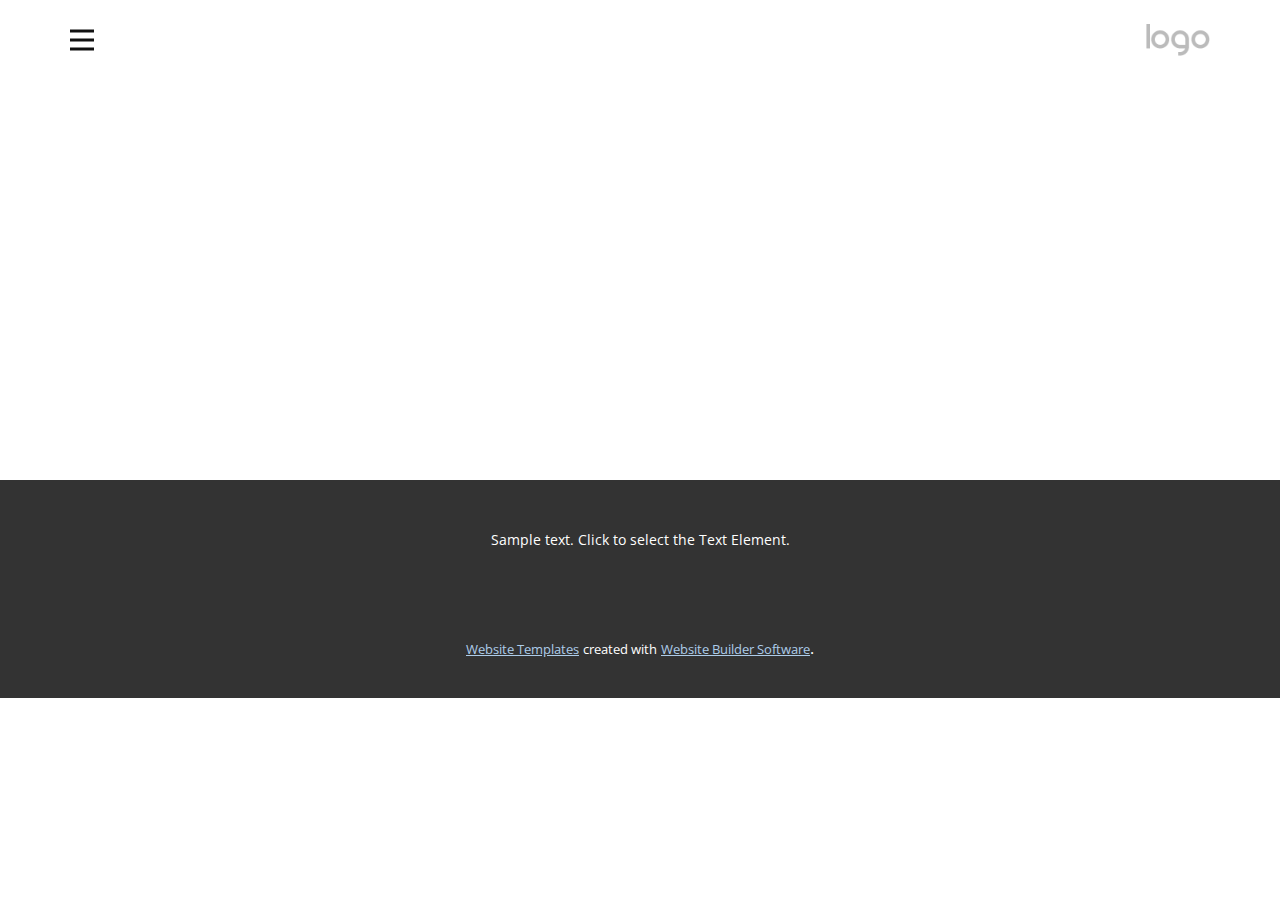
<file: Mockups/index.html>
<!DOCTYPE html>
<html style="font-size: 16px;" lang="en"><head>
    <meta name="viewport" content="width=device-width, initial-scale=1.0">
    <meta charset="utf-8">
    <meta name="keywords" content="">
    <meta name="description" content="">
    <title>About</title>
    <link rel="stylesheet" href="nicepage.css" media="screen">
<link rel="stylesheet" href="About.css" media="screen">
    <script class="u-script" type="text/javascript" src="jquery.js" defer=""></script>
    <script class="u-script" type="text/javascript" src="nicepage.js" defer=""></script>
    <meta name="generator" content="Nicepage 4.21.5, nicepage.com">
    <link id="u-theme-google-font" rel="stylesheet" href="https://fonts.googleapis.com/css?family=Roboto:100,100i,300,300i,400,400i,500,500i,700,700i,900,900i|Open+Sans:300,300i,400,400i,500,500i,600,600i,700,700i,800,800i">
    
    
    <script type="application/ld+json">{
		"@context": "http://schema.org",
		"@type": "Organization",
		"name": "TeamIt",
		"logo": "images/default-logo.png"
}</script>
    <meta name="theme-color" content="#478ac9">
    <meta property="og:title" content="About">
    <meta property="og:description" content="">
    <meta property="og:type" content="website">
  </head>
  <body data-home-page="About.html" data-home-page-title="About" class="u-body u-xl-mode" data-lang="en"><header class="u-clearfix u-header u-header" id="sec-af72"><div class="u-clearfix u-sheet u-sheet-1">
        <a href="https://nicepage.com" class="u-image u-logo u-image-1" data-image-width="80" data-image-height="40">
          <img src="images/default-logo.png" class="u-logo-image u-logo-image-1">
        </a>
        <nav class="u-menu u-menu-hamburger u-offcanvas u-menu-1" data-responsive-from="XL">
          <div class="menu-collapse" style="font-size: 1rem; letter-spacing: 0px;">
            <a class="u-button-style u-custom-left-right-menu-spacing u-custom-padding-bottom u-custom-top-bottom-menu-spacing u-nav-link u-text-active-palette-1-base u-text-hover-palette-2-base" href="#">
              <svg class="u-svg-link" viewBox="0 0 24 24"><use xmlns:xlink="http://www.w3.org/1999/xlink" xlink:href="#menu-hamburger"></use></svg>
              <svg class="u-svg-content" version="1.1" id="menu-hamburger" viewBox="0 0 16 16" x="0px" y="0px" xmlns:xlink="http://www.w3.org/1999/xlink" xmlns="http://www.w3.org/2000/svg"><g><rect y="1" width="16" height="2"></rect><rect y="7" width="16" height="2"></rect><rect y="13" width="16" height="2"></rect>
</g></svg>
            </a>
          </div>
          <div class="u-nav-container">
            <ul class="u-nav u-unstyled u-nav-1"><li class="u-nav-item"><a class="u-button-style u-nav-link u-text-active-palette-1-base u-text-hover-palette-2-base" href="About.html" style="padding: 10px 20px;">About</a>
</li><li class="u-nav-item"><a class="u-button-style u-nav-link u-text-active-palette-1-base u-text-hover-palette-2-base" href="Projects.html" style="padding: 10px 20px;">Projects</a>
</li><li class="u-nav-item"><a class="u-button-style u-nav-link u-text-active-palette-1-base u-text-hover-palette-2-base" href="Project-1.html" style="padding: 10px 20px;">Project 1</a>
</li><li class="u-nav-item"><a class="u-button-style u-nav-link u-text-active-palette-1-base u-text-hover-palette-2-base" href="Chats.html" style="padding: 10px 20px;">Chats</a>
</li><li class="u-nav-item"><a class="u-button-style u-nav-link u-text-active-palette-1-base u-text-hover-palette-2-base" href="Teams.html" style="padding: 10px 20px;">Teams</a>
</li></ul>
          </div>
          <div class="u-nav-container-collapse">
            <div class="u-black u-container-style u-inner-container-layout u-opacity u-opacity-95 u-sidenav">
              <div class="u-inner-container-layout u-sidenav-overflow">
                <div class="u-menu-close"></div>
                <ul class="u-align-center u-nav u-popupmenu-items u-unstyled u-nav-2"><li class="u-nav-item"><a class="u-button-style u-nav-link" href="About.html">About</a>
</li><li class="u-nav-item"><a class="u-button-style u-nav-link" href="Projects.html">Projects</a>
</li><li class="u-nav-item"><a class="u-button-style u-nav-link" href="Project-1.html">Project 1</a>
</li><li class="u-nav-item"><a class="u-button-style u-nav-link" href="Chats.html">Chats</a>
</li><li class="u-nav-item"><a class="u-button-style u-nav-link" href="Teams.html">Teams</a>
</li></ul>
              </div>
            </div>
            <div class="u-black u-menu-overlay u-opacity u-opacity-70"></div>
          </div>
        </nav>
      </div></header>
    <section class="u-clearfix u-section-1" id="sec-6c1b">
      <div class="u-clearfix u-sheet u-sheet-1"></div>
    </section>
    
    
    <footer class="u-align-center u-clearfix u-footer u-grey-80 u-footer" id="sec-6ee7"><div class="u-clearfix u-sheet u-sheet-1">
        <p class="u-small-text u-text u-text-variant u-text-1">Sample text. Click to select the Text Element.</p>
      </div></footer>
    <section class="u-backlink u-clearfix u-grey-80">
      <a class="u-link" href="https://nicepage.com/website-templates" target="_blank">
        <span>Website Templates</span>
      </a>
      <p class="u-text">
        <span>created with</span>
      </p>
      <a class="u-link" href="" target="_blank">
        <span>Website Builder Software</span>
      </a>. 
    </section>
  
</body></html>
</file>
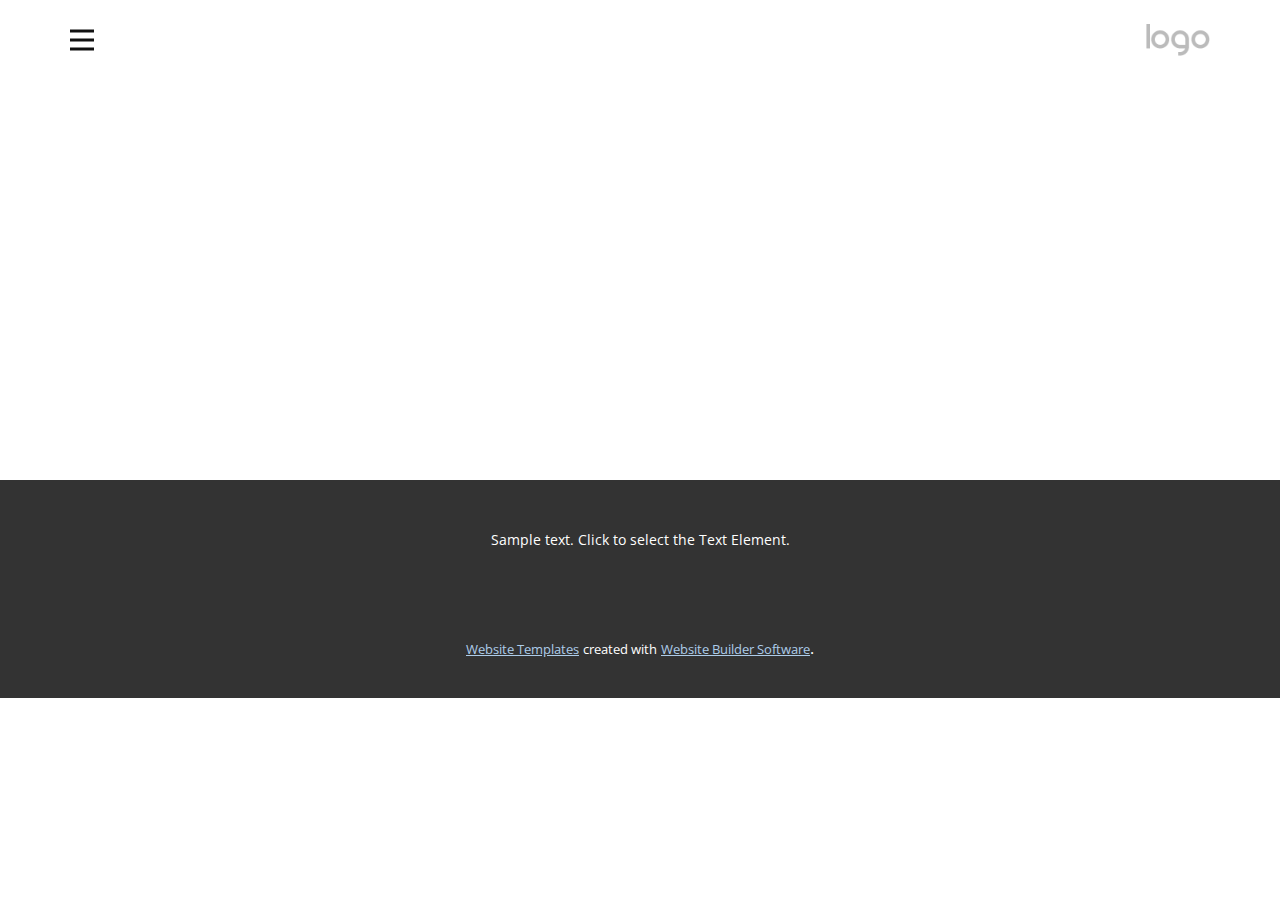
<file: Mockups/About.html>
<!DOCTYPE html>
<html style="font-size: 16px;" lang="en"><head>
    <meta name="viewport" content="width=device-width, initial-scale=1.0">
    <meta charset="utf-8">
    <meta name="keywords" content="">
    <meta name="description" content="">
    <title>About</title>
    <link rel="stylesheet" href="nicepage.css" media="screen">
<link rel="stylesheet" href="About.css" media="screen">
    <script class="u-script" type="text/javascript" src="jquery.js" defer=""></script>
    <script class="u-script" type="text/javascript" src="nicepage.js" defer=""></script>
    <meta name="generator" content="Nicepage 4.21.5, nicepage.com">
    <link id="u-theme-google-font" rel="stylesheet" href="https://fonts.googleapis.com/css?family=Roboto:100,100i,300,300i,400,400i,500,500i,700,700i,900,900i|Open+Sans:300,300i,400,400i,500,500i,600,600i,700,700i,800,800i">
    
    
    <script type="application/ld+json">{
		"@context": "http://schema.org",
		"@type": "Organization",
		"name": "TeamIt",
		"logo": "images/default-logo.png"
}</script>
    <meta name="theme-color" content="#478ac9">
    <meta property="og:title" content="About">
    <meta property="og:description" content="">
    <meta property="og:type" content="website">
  </head>
  <body class="u-body u-xl-mode" data-lang="en"><header class="u-clearfix u-header u-header" id="sec-af72"><div class="u-clearfix u-sheet u-sheet-1">
        <a href="https://nicepage.com" class="u-image u-logo u-image-1" data-image-width="80" data-image-height="40">
          <img src="images/default-logo.png" class="u-logo-image u-logo-image-1">
        </a>
        <nav class="u-menu u-menu-hamburger u-offcanvas u-menu-1" data-responsive-from="XL">
          <div class="menu-collapse" style="font-size: 1rem; letter-spacing: 0px;">
            <a class="u-button-style u-custom-left-right-menu-spacing u-custom-padding-bottom u-custom-top-bottom-menu-spacing u-nav-link u-text-active-palette-1-base u-text-hover-palette-2-base" href="#">
              <svg class="u-svg-link" viewBox="0 0 24 24"><use xmlns:xlink="http://www.w3.org/1999/xlink" xlink:href="#menu-hamburger"></use></svg>
              <svg class="u-svg-content" version="1.1" id="menu-hamburger" viewBox="0 0 16 16" x="0px" y="0px" xmlns:xlink="http://www.w3.org/1999/xlink" xmlns="http://www.w3.org/2000/svg"><g><rect y="1" width="16" height="2"></rect><rect y="7" width="16" height="2"></rect><rect y="13" width="16" height="2"></rect>
</g></svg>
            </a>
          </div>
          <div class="u-nav-container">
            <ul class="u-nav u-unstyled u-nav-1"><li class="u-nav-item"><a class="u-button-style u-nav-link u-text-active-palette-1-base u-text-hover-palette-2-base" href="About.html" style="padding: 10px 20px;">About</a>
</li><li class="u-nav-item"><a class="u-button-style u-nav-link u-text-active-palette-1-base u-text-hover-palette-2-base" href="Projects.html" style="padding: 10px 20px;">Projects</a>
</li><li class="u-nav-item"><a class="u-button-style u-nav-link u-text-active-palette-1-base u-text-hover-palette-2-base" href="Project-1.html" style="padding: 10px 20px;">Project 1</a>
</li><li class="u-nav-item"><a class="u-button-style u-nav-link u-text-active-palette-1-base u-text-hover-palette-2-base" href="Chats.html" style="padding: 10px 20px;">Chats</a>
</li><li class="u-nav-item"><a class="u-button-style u-nav-link u-text-active-palette-1-base u-text-hover-palette-2-base" href="Teams.html" style="padding: 10px 20px;">Teams</a>
</li></ul>
          </div>
          <div class="u-nav-container-collapse">
            <div class="u-black u-container-style u-inner-container-layout u-opacity u-opacity-95 u-sidenav">
              <div class="u-inner-container-layout u-sidenav-overflow">
                <div class="u-menu-close"></div>
                <ul class="u-align-center u-nav u-popupmenu-items u-unstyled u-nav-2"><li class="u-nav-item"><a class="u-button-style u-nav-link" href="About.html">About</a>
</li><li class="u-nav-item"><a class="u-button-style u-nav-link" href="Projects.html">Projects</a>
</li><li class="u-nav-item"><a class="u-button-style u-nav-link" href="Project-1.html">Project 1</a>
</li><li class="u-nav-item"><a class="u-button-style u-nav-link" href="Chats.html">Chats</a>
</li><li class="u-nav-item"><a class="u-button-style u-nav-link" href="Teams.html">Teams</a>
</li></ul>
              </div>
            </div>
            <div class="u-black u-menu-overlay u-opacity u-opacity-70"></div>
          </div>
        </nav>
      </div></header>
    <section class="u-clearfix u-section-1" id="sec-6c1b">
      <div class="u-clearfix u-sheet u-sheet-1"></div>
    </section>
    
    
    <footer class="u-align-center u-clearfix u-footer u-grey-80 u-footer" id="sec-6ee7"><div class="u-clearfix u-sheet u-sheet-1">
        <p class="u-small-text u-text u-text-variant u-text-1">Sample text. Click to select the Text Element.</p>
      </div></footer>
    <section class="u-backlink u-clearfix u-grey-80">
      <a class="u-link" href="https://nicepage.com/website-templates" target="_blank">
        <span>Website Templates</span>
      </a>
      <p class="u-text">
        <span>created with</span>
      </p>
      <a class="u-link" href="" target="_blank">
        <span>Website Builder Software</span>
      </a>. 
    </section>
  
</body></html>
</file>
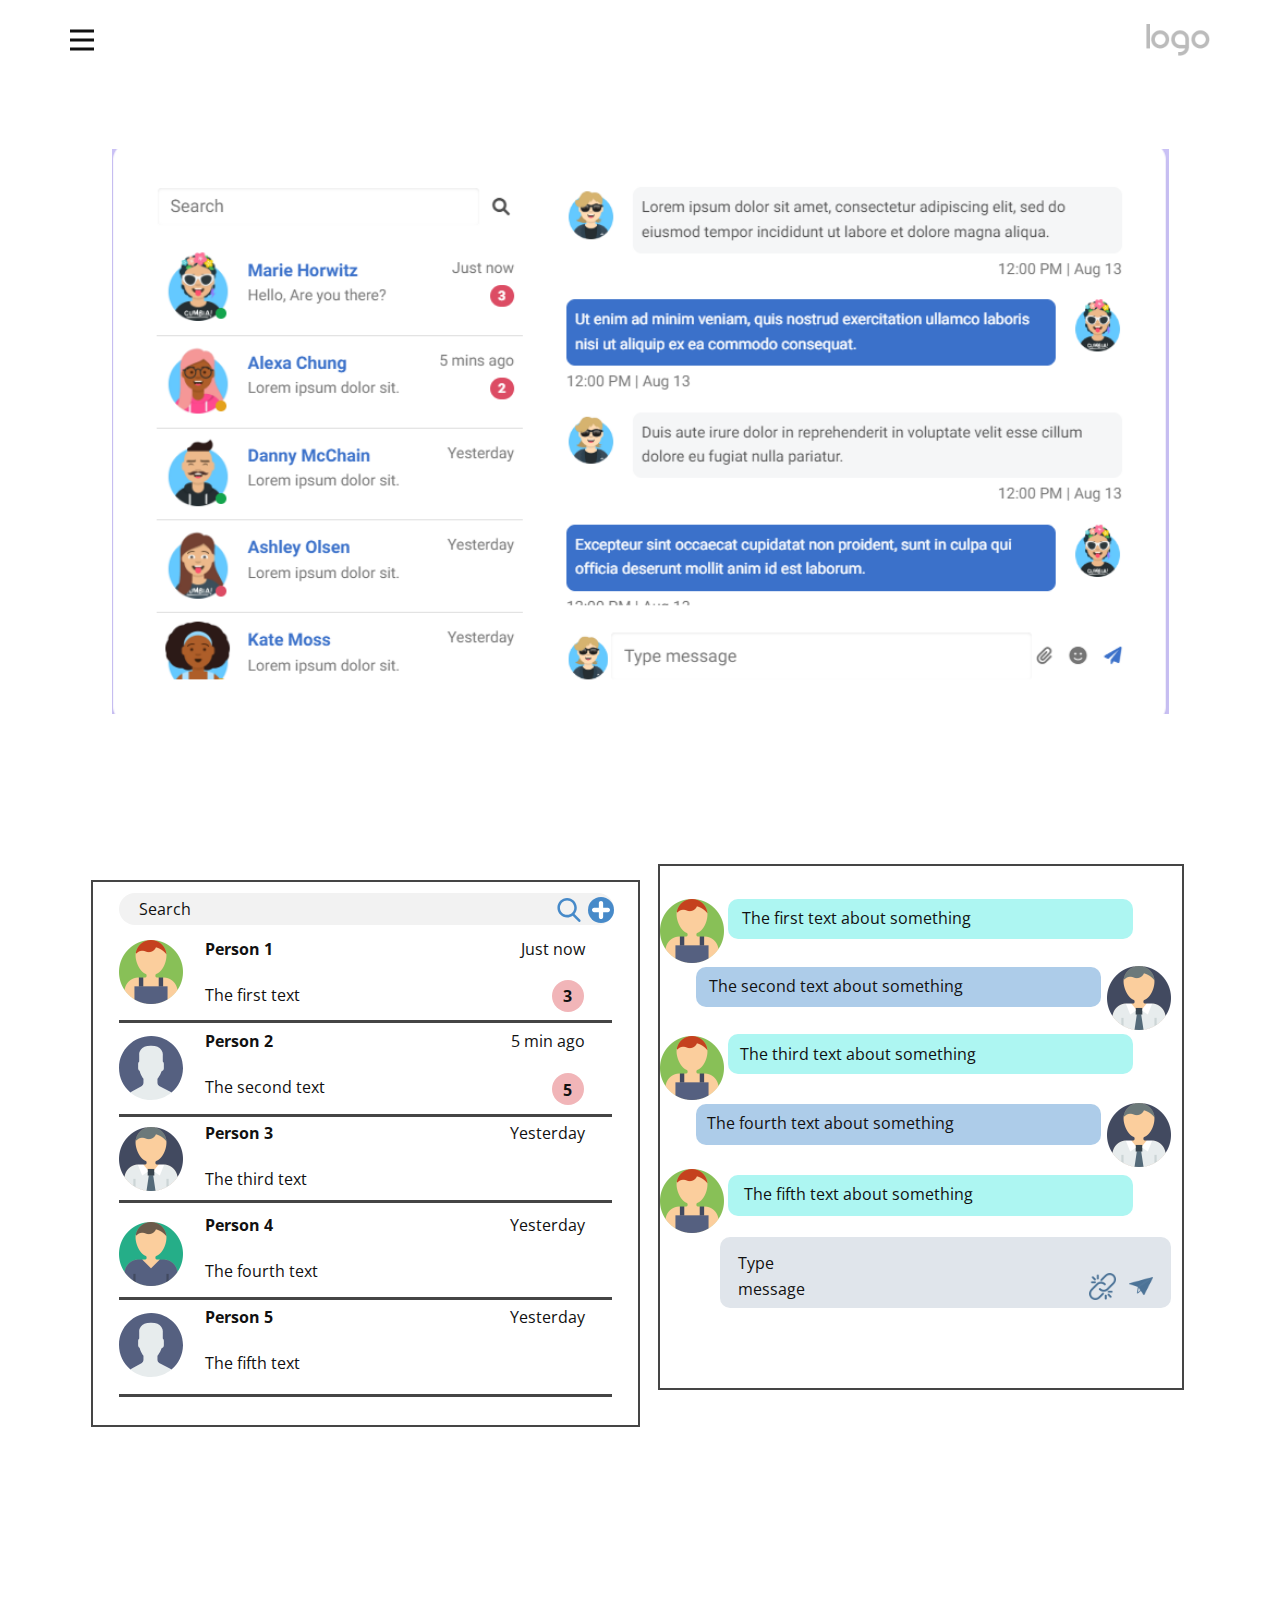
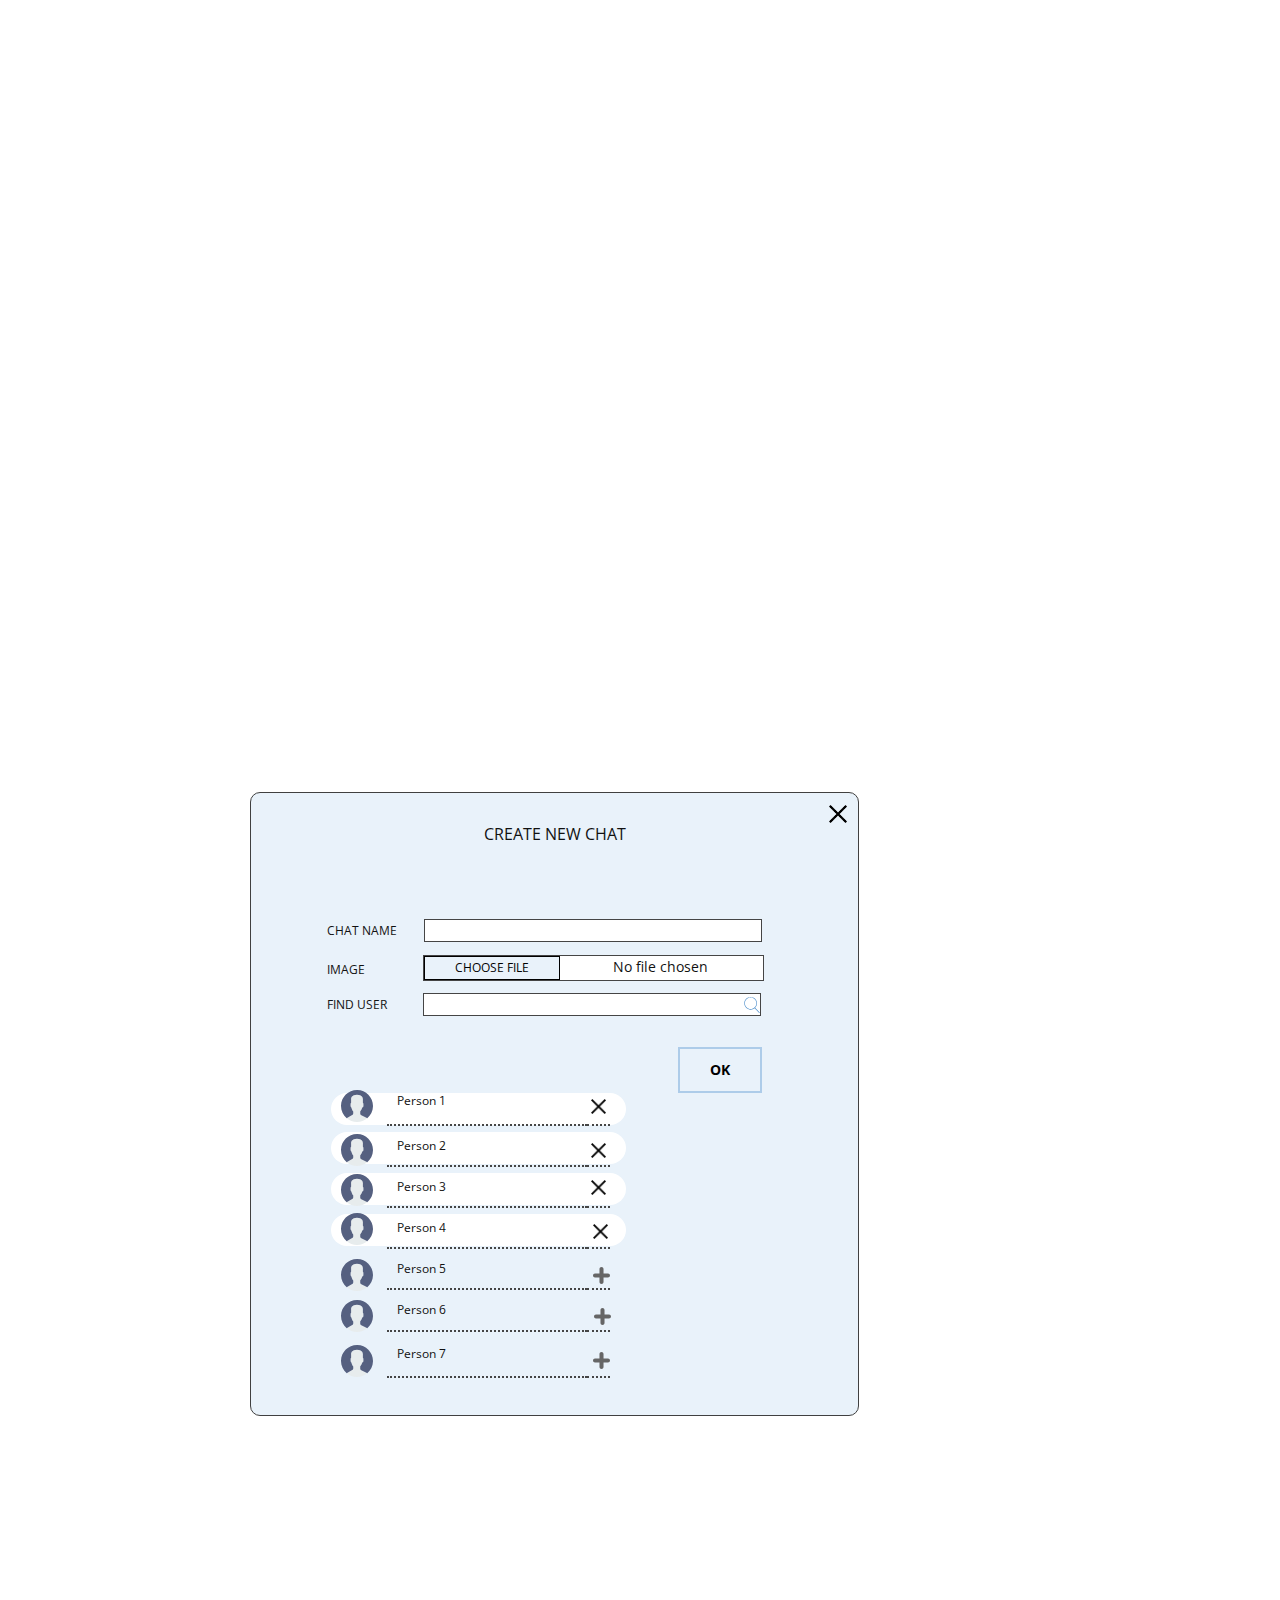
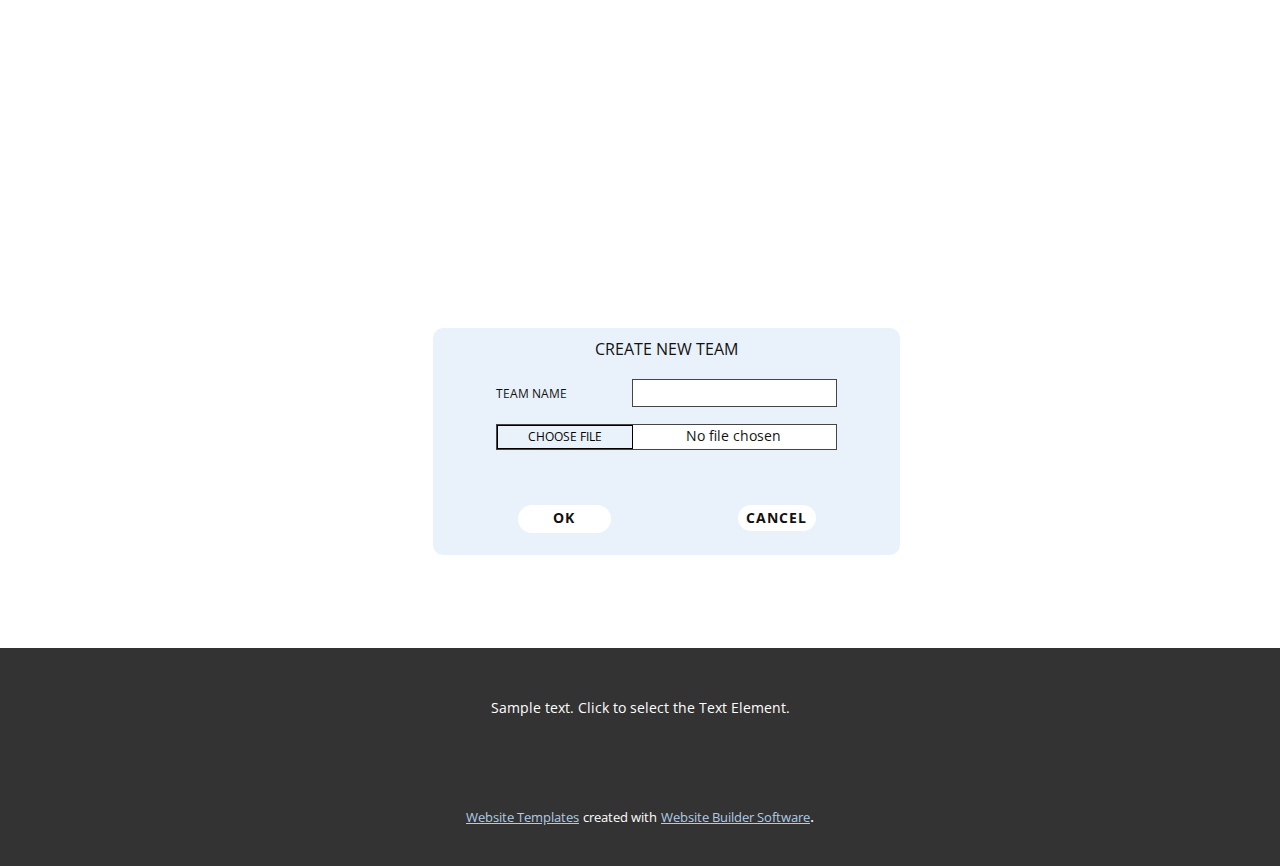
<file: Mockups/Chats.html>
<!DOCTYPE html>
<html style="font-size: 16px;" lang="en"><head>
    <meta name="viewport" content="width=device-width, initial-scale=1.0">
    <meta charset="utf-8">
    <meta name="keywords" content="">
    <meta name="description" content="">
    <title>Chats</title>
    <link rel="stylesheet" href="nicepage.css" media="screen">
<link rel="stylesheet" href="Chats.css" media="screen">
    <script class="u-script" type="text/javascript" src="jquery.js" defer=""></script>
    <script class="u-script" type="text/javascript" src="nicepage.js" defer=""></script>
    <meta name="generator" content="Nicepage 4.21.5, nicepage.com">
    <link id="u-theme-google-font" rel="stylesheet" href="https://fonts.googleapis.com/css?family=Roboto:100,100i,300,300i,400,400i,500,500i,700,700i,900,900i|Open+Sans:300,300i,400,400i,500,500i,600,600i,700,700i,800,800i">
    
    
    
    
    
    <script type="application/ld+json">{
		"@context": "http://schema.org",
		"@type": "Organization",
		"name": "TeamIt",
		"logo": "images/default-logo.png"
}</script>
    <meta name="theme-color" content="#478ac9">
    <meta property="og:title" content="Chats">
    <meta property="og:description" content="">
    <meta property="og:type" content="website">
  </head>
  <body class="u-body u-xl-mode" data-lang="en"><header class="u-clearfix u-header u-header" id="sec-af72"><div class="u-clearfix u-sheet u-sheet-1">
        <a href="https://nicepage.com" class="u-image u-logo u-image-1" data-image-width="80" data-image-height="40">
          <img src="images/default-logo.png" class="u-logo-image u-logo-image-1">
        </a>
        <nav class="u-menu u-menu-hamburger u-offcanvas u-menu-1" data-responsive-from="XL">
          <div class="menu-collapse" style="font-size: 1rem; letter-spacing: 0px;">
            <a class="u-button-style u-custom-left-right-menu-spacing u-custom-padding-bottom u-custom-top-bottom-menu-spacing u-nav-link u-text-active-palette-1-base u-text-hover-palette-2-base" href="#">
              <svg class="u-svg-link" viewBox="0 0 24 24"><use xmlns:xlink="http://www.w3.org/1999/xlink" xlink:href="#menu-hamburger"></use></svg>
              <svg class="u-svg-content" version="1.1" id="menu-hamburger" viewBox="0 0 16 16" x="0px" y="0px" xmlns:xlink="http://www.w3.org/1999/xlink" xmlns="http://www.w3.org/2000/svg"><g><rect y="1" width="16" height="2"></rect><rect y="7" width="16" height="2"></rect><rect y="13" width="16" height="2"></rect>
</g></svg>
            </a>
          </div>
          <div class="u-nav-container">
            <ul class="u-nav u-unstyled u-nav-1"><li class="u-nav-item"><a class="u-button-style u-nav-link u-text-active-palette-1-base u-text-hover-palette-2-base" href="About.html" style="padding: 10px 20px;">About</a>
</li><li class="u-nav-item"><a class="u-button-style u-nav-link u-text-active-palette-1-base u-text-hover-palette-2-base" href="Projects.html" style="padding: 10px 20px;">Projects</a>
</li><li class="u-nav-item"><a class="u-button-style u-nav-link u-text-active-palette-1-base u-text-hover-palette-2-base" href="Project-1.html" style="padding: 10px 20px;">Project 1</a>
</li><li class="u-nav-item"><a class="u-button-style u-nav-link u-text-active-palette-1-base u-text-hover-palette-2-base" href="Chats.html" style="padding: 10px 20px;">Chats</a>
</li><li class="u-nav-item"><a class="u-button-style u-nav-link u-text-active-palette-1-base u-text-hover-palette-2-base" href="Teams.html" style="padding: 10px 20px;">Teams</a>
</li></ul>
          </div>
          <div class="u-nav-container-collapse">
            <div class="u-black u-container-style u-inner-container-layout u-opacity u-opacity-95 u-sidenav">
              <div class="u-inner-container-layout u-sidenav-overflow">
                <div class="u-menu-close"></div>
                <ul class="u-align-center u-nav u-popupmenu-items u-unstyled u-nav-2"><li class="u-nav-item"><a class="u-button-style u-nav-link" href="About.html">About</a>
</li><li class="u-nav-item"><a class="u-button-style u-nav-link" href="Projects.html">Projects</a>
</li><li class="u-nav-item"><a class="u-button-style u-nav-link" href="Project-1.html">Project 1</a>
</li><li class="u-nav-item"><a class="u-button-style u-nav-link" href="Chats.html">Chats</a>
</li><li class="u-nav-item"><a class="u-button-style u-nav-link" href="Teams.html">Teams</a>
</li></ul>
              </div>
            </div>
            <div class="u-black u-menu-overlay u-opacity u-opacity-70"></div>
          </div>
        </nav>
      </div></header>
    <section class="u-clearfix u-section-1" id="sec-f68f">
      <div class="u-clearfix u-sheet u-sheet-1">
        <img class="u-image u-image-default u-image-1" src="images/image.png" alt="" data-image-width="970" data-image-height="537">
      </div>
    </section>
    <section class="u-clearfix u-section-2" id="sec-71cf">
      <div class="u-clearfix u-sheet u-sheet-1">
        <div class="u-table u-table-responsive u-table-1">
          <table class="u-table-entity">
            <colgroup>
              <col width="100%">
            </colgroup>
            <tbody class="u-table-body">
              <tr style="height: 68px;">
                <td class="u-table-cell"></td>
              </tr>
              <tr style="height: 68px;">
                <td class="u-table-cell"></td>
              </tr>
              <tr style="height: 68px;">
                <td class="u-table-cell"></td>
              </tr>
              <tr style="height: 68px;">
                <td class="u-table-cell"></td>
              </tr>
              <tr style="height: 68px;">
                <td class="u-table-cell"></td>
              </tr>
              <tr style="height: 68px;">
                <td class="u-table-cell"></td>
              </tr>
              <tr style="height: 67px;">
                <td class="u-table-cell"></td>
              </tr>
              <tr style="height: 68px;">
                <td class="u-table-cell"></td>
              </tr>
            </tbody>
          </table>
        </div><span class="u-file-icon u-icon u-icon-1"><img src="images/149076.png" alt=""></span><span class="u-file-icon u-icon u-icon-2"><img src="images/149074.png" alt=""></span><span class="u-file-icon u-icon u-icon-3"><img src="images/149076.png" alt=""></span><span class="u-file-icon u-icon u-icon-4"><img src="images/149074.png" alt=""></span>
        <div class="u-container-style u-group u-palette-4-light-2 u-radius-10 u-shape-round u-group-1">
          <div class="u-container-layout u-valign-middle u-container-layout-1">
            <p class="u-text u-text-1">The first text about something</p>
          </div>
        </div>
        <div class="u-container-style u-group u-palette-1-light-2 u-radius-10 u-shape-round u-group-2">
          <div class="u-container-layout u-valign-bottom u-container-layout-2">
            <p class="u-text u-text-2">The second text about something</p>
          </div>
        </div>
        <div class="u-container-style u-group u-palette-4-light-2 u-radius-10 u-shape-round u-group-3">
          <div class="u-container-layout u-container-layout-3">
            <p class="u-text u-text-3">The third text about something</p>
          </div>
        </div>
        <div class="u-container-style u-group u-palette-1-light-2 u-radius-10 u-shape-round u-group-4">
          <div class="u-container-layout u-container-layout-4">
            <p class="u-text u-text-4">The fourth text about something</p>
          </div>
        </div><span class="u-file-icon u-icon u-icon-5"><img src="images/149076.png" alt=""></span>
        <div class="u-container-style u-group u-palette-5-light-2 u-radius-10 u-shape-round u-group-5">
          <div class="u-container-layout u-container-layout-5">
            <p class="u-text u-text-default u-text-5">Type message</p><span class="u-file-icon u-icon u-text-palette-1-dark-1 u-icon-6"><img src="images/149987-7c812b06.png" alt=""></span><span class="u-file-icon u-icon u-text-palette-1-dark-1 u-icon-7"><img src="images/149930-3f598409.png" alt=""></span>
          </div>
        </div>
        <div class="u-container-style u-grey-5 u-group u-radius-30 u-shape-round u-group-6">
          <div class="u-container-layout u-container-layout-6">
            <p class="u-text u-text-default u-text-6">Search</p><span class="u-icon u-text-palette-1-base u-icon-8"><svg class="u-svg-link" preserveAspectRatio="xMidYMin slice" viewBox="0 0 56.966 56.966" style=""><use xmlns:xlink="http://www.w3.org/1999/xlink" xlink:href="#svg-6692"></use></svg><svg class="u-svg-content" viewBox="0 0 56.966 56.966" x="0px" y="0px" id="svg-6692" style="enable-background:new 0 0 56.966 56.966;"><path d="M55.146,51.887L41.588,37.786c3.486-4.144,5.396-9.358,5.396-14.786c0-12.682-10.318-23-23-23s-23,10.318-23,23
	s10.318,23,23,23c4.761,0,9.298-1.436,13.177-4.162l13.661,14.208c0.571,0.593,1.339,0.92,2.162,0.92
	c0.779,0,1.518-0.297,2.079-0.837C56.255,54.982,56.293,53.08,55.146,51.887z M23.984,6c9.374,0,17,7.626,17,17s-7.626,17-17,17
	s-17-7.626-17-17S14.61,6,23.984,6z"></path></svg></span><span class="u-icon u-icon-circle u-palette-1-base u-text-white u-icon-9"><svg class="u-svg-link" preserveAspectRatio="xMidYMin slice" viewBox="0 0 42 42" style=""><use xmlns:xlink="http://www.w3.org/1999/xlink" xlink:href="#svg-d14e"></use></svg><svg class="u-svg-content" viewBox="0 0 42 42" x="0px" y="0px" id="svg-d14e" style="enable-background:new 0 0 42 42;"><path d="M37.059,16H26V4.941C26,2.224,23.718,0,21,0s-5,2.224-5,4.941V16H4.941C2.224,16,0,18.282,0,21s2.224,5,4.941,5H16v11.059
	C16,39.776,18.282,42,21,42s5-2.224,5-4.941V26h11.059C39.776,26,42,23.718,42,21S39.776,16,37.059,16z"></path></svg></span>
          </div>
        </div>
        <div class="u-table u-table-responsive u-table-2">
          <table class="u-table-entity">
            <colgroup>
              <col width="50%">
              <col width="50%">
            </colgroup>
            <tbody class="u-align-right u-table-body">
              <tr style="height: 46px;">
                <td class="u-align-left u-first-column u-table-cell u-white u-table-cell-9">Person 1</td>
                <td class="u-table-cell">Just now</td>
              </tr>
              <tr style="height: 46px;">
                <td class="u-align-left u-first-column u-table-cell u-white">The first text</td>
                <td class="u-table-cell"></td>
              </tr>
              <tr style="height: 46px;">
                <td class="u-align-left u-first-column u-table-cell u-white u-table-cell-13">Person 2</td>
                <td class="u-table-cell">5 min ago</td>
              </tr>
              <tr style="height: 46px;">
                <td class="u-align-left u-first-column u-table-cell u-white">The second text</td>
                <td class="u-table-cell"></td>
              </tr>
              <tr style="height: 46px;">
                <td class="u-align-left u-first-column u-table-cell u-white u-table-cell-17">Person 3</td>
                <td class="u-table-cell">Yesterday</td>
              </tr>
              <tr style="height: 46px;">
                <td class="u-align-left u-first-column u-table-cell u-white">The third text</td>
                <td class="u-table-cell"></td>
              </tr>
              <tr style="height: 46px;">
                <td class="u-align-left u-first-column u-table-cell u-white u-table-cell-21">Person 4</td>
                <td class="u-table-cell">Yesterday</td>
              </tr>
              <tr style="height: 46px;">
                <td class="u-align-left u-first-column u-table-cell u-white">The fourth text</td>
                <td class="u-table-cell"></td>
              </tr>
              <tr style="height: 46px;">
                <td class="u-align-left u-first-column u-table-cell u-white u-table-cell-25">Person 5</td>
                <td class="u-table-cell">Yesterday</td>
              </tr>
              <tr style="height: 46px;">
                <td class="u-align-left u-first-column u-table-cell u-white">The fifth text</td>
                <td class="u-table-cell"></td>
              </tr>
            </tbody>
          </table>
        </div>
        <div class="u-palette-2-light-2 u-preserve-proportions u-shape u-shape-circle u-shape-1"></div>
        <div class="u-palette-2-light-2 u-preserve-proportions u-shape u-shape-circle u-shape-2"></div>
        <p class="u-text u-text-7">3<br>
        </p>
        <p class="u-text u-text-8">5<br>
        </p>
        <div class="u-border-3 u-border-grey-dark-1 u-line u-line-horizontal u-line-1"></div>
        <div class="u-border-3 u-border-grey-dark-1 u-line u-line-horizontal u-line-2"></div>
        <div class="u-border-3 u-border-grey-dark-1 u-line u-line-horizontal u-line-3"></div>
        <div class="u-border-3 u-border-grey-dark-1 u-line u-line-horizontal u-line-4"></div><span class="u-file-icon u-icon u-icon-10"><img src="images/149076.png" alt=""></span><span class="u-icon u-icon-11"><svg class="u-svg-link" preserveAspectRatio="xMidYMin slice" viewBox="0 0 53 53" style=""><use xmlns:xlink="http://www.w3.org/1999/xlink" xlink:href="#svg-768d"></use></svg><svg xmlns="http://www.w3.org/2000/svg" xmlns:xlink="http://www.w3.org/1999/xlink" version="1.1" xml:space="preserve" class="u-svg-content" viewBox="0 0 53 53" x="0px" y="0px" id="svg-768d" style="enable-background:new 0 0 53 53;"><path style="fill:#E7ECED;" d="M18.613,41.552l-7.907,4.313c-0.464,0.253-0.881,0.564-1.269,0.903C14.047,50.655,19.998,53,26.5,53
	c6.454,0,12.367-2.31,16.964-6.144c-0.424-0.358-0.884-0.68-1.394-0.934l-8.467-4.233c-1.094-0.547-1.785-1.665-1.785-2.888v-3.322
	c0.238-0.271,0.51-0.619,0.801-1.03c1.154-1.63,2.027-3.423,2.632-5.304c1.086-0.335,1.886-1.338,1.886-2.53v-3.546
	c0-0.78-0.347-1.477-0.886-1.965v-5.126c0,0,1.053-7.977-9.75-7.977s-9.75,7.977-9.75,7.977v5.126
	c-0.54,0.488-0.886,1.185-0.886,1.965v3.546c0,0.934,0.491,1.756,1.226,2.231c0.886,3.857,3.206,6.633,3.206,6.633v3.24
	C20.296,39.899,19.65,40.986,18.613,41.552z"></path><g><path style="fill:#556080;" d="M26.953,0.004C12.32-0.246,0.254,11.414,0.004,26.047C-0.138,34.344,3.56,41.801,9.448,46.76
		c0.385-0.336,0.798-0.644,1.257-0.894l7.907-4.313c1.037-0.566,1.683-1.653,1.683-2.835v-3.24c0,0-2.321-2.776-3.206-6.633
		c-0.734-0.475-1.226-1.296-1.226-2.231v-3.546c0-0.78,0.347-1.477,0.886-1.965v-5.126c0,0-1.053-7.977,9.75-7.977
		s9.75,7.977,9.75,7.977v5.126c0.54,0.488,0.886,1.185,0.886,1.965v3.546c0,1.192-0.8,2.195-1.886,2.53
		c-0.605,1.881-1.478,3.674-2.632,5.304c-0.291,0.411-0.563,0.759-0.801,1.03V38.8c0,1.223,0.691,2.342,1.785,2.888l8.467,4.233
		c0.508,0.254,0.967,0.575,1.39,0.932c5.71-4.762,9.399-11.882,9.536-19.9C53.246,12.32,41.587,0.254,26.953,0.004z"></path>
</g></svg></span><span class="u-file-icon u-icon u-icon-12"><img src="images/149074.png" alt=""></span><span class="u-file-icon u-icon u-icon-13"><img src="images/149072.png" alt=""></span><span class="u-icon u-icon-14"><svg class="u-svg-link" preserveAspectRatio="xMidYMin slice" viewBox="0 0 53 53" style=""><use xmlns:xlink="http://www.w3.org/1999/xlink" xlink:href="#svg-aeec"></use></svg><svg xmlns="http://www.w3.org/2000/svg" xmlns:xlink="http://www.w3.org/1999/xlink" version="1.1" xml:space="preserve" class="u-svg-content" viewBox="0 0 53 53" x="0px" y="0px" id="svg-aeec" style="enable-background:new 0 0 53 53;"><path style="fill:#E7ECED;" d="M18.613,41.552l-7.907,4.313c-0.464,0.253-0.881,0.564-1.269,0.903C14.047,50.655,19.998,53,26.5,53
	c6.454,0,12.367-2.31,16.964-6.144c-0.424-0.358-0.884-0.68-1.394-0.934l-8.467-4.233c-1.094-0.547-1.785-1.665-1.785-2.888v-3.322
	c0.238-0.271,0.51-0.619,0.801-1.03c1.154-1.63,2.027-3.423,2.632-5.304c1.086-0.335,1.886-1.338,1.886-2.53v-3.546
	c0-0.78-0.347-1.477-0.886-1.965v-5.126c0,0,1.053-7.977-9.75-7.977s-9.75,7.977-9.75,7.977v5.126
	c-0.54,0.488-0.886,1.185-0.886,1.965v3.546c0,0.934,0.491,1.756,1.226,2.231c0.886,3.857,3.206,6.633,3.206,6.633v3.24
	C20.296,39.899,19.65,40.986,18.613,41.552z"></path><g><path style="fill:#556080;" d="M26.953,0.004C12.32-0.246,0.254,11.414,0.004,26.047C-0.138,34.344,3.56,41.801,9.448,46.76
		c0.385-0.336,0.798-0.644,1.257-0.894l7.907-4.313c1.037-0.566,1.683-1.653,1.683-2.835v-3.24c0,0-2.321-2.776-3.206-6.633
		c-0.734-0.475-1.226-1.296-1.226-2.231v-3.546c0-0.78,0.347-1.477,0.886-1.965v-5.126c0,0-1.053-7.977,9.75-7.977
		s9.75,7.977,9.75,7.977v5.126c0.54,0.488,0.886,1.185,0.886,1.965v3.546c0,1.192-0.8,2.195-1.886,2.53
		c-0.605,1.881-1.478,3.674-2.632,5.304c-0.291,0.411-0.563,0.759-0.801,1.03V38.8c0,1.223,0.691,2.342,1.785,2.888l8.467,4.233
		c0.508,0.254,0.967,0.575,1.39,0.932c5.71-4.762,9.399-11.882,9.536-19.9C53.246,12.32,41.587,0.254,26.953,0.004z"></path>
</g></svg></span>
        <div class="u-border-3 u-border-grey-dark-1 u-line u-line-horizontal u-line-5"></div>
        <div class="u-container-style u-group u-palette-4-light-2 u-radius-10 u-shape-round u-group-7">
          <div class="u-container-layout u-valign-top u-container-layout-7">
            <p class="u-text u-text-9">The fifth text about something</p>
          </div>
        </div>
        <div class="u-border-2 u-border-grey-dark-1 u-preserve-proportions u-shape u-shape-rectangle u-shape-3"></div>
        <div class="u-border-2 u-border-grey-dark-1 u-preserve-proportions u-shape u-shape-rectangle u-shape-4"></div>
      </div>
    </section>
    <section class="u-clearfix u-section-3" id="sec-625d">
      <div class="u-clearfix u-sheet u-sheet-1">
        <div class="u-border-1 u-border-grey-75 u-container-style u-group u-palette-1-light-3 u-radius-10 u-shape-round u-group-1">
          <div class="u-container-layout u-container-layout-1">
            <p class="u-text u-text-default u-text-1">Create new chat</p><span class="u-file-icon u-icon u-text-black u-icon-1"><img src="images/149701-320cbcc2.png" alt=""></span>
            <div class="u-border-1 u-border-grey-dark-1 u-shape u-shape-rectangle u-white u-shape-1"></div>
            <p class="u-text u-text-2">chat Name</p>
            <div class="u-border-1 u-border-grey-dark-1 u-container-style u-group u-shape-rectangle u-white u-group-2">
              <div class="u-container-layout u-container-layout-2">
                <a href="https://nicepage.com/website-builder" class="u-border-1 u-border-black u-btn u-button-style u-hover-black u-palette-1-light-3 u-text-black u-text-hover-white u-btn-1">choose file</a>
                <p class="u-text u-text-default u-text-3">No file chosen </p>
              </div>
            </div>
            <p class="u-text u-text-default u-text-4">
              <span style="font-size: 0.75rem;">imag</span>
              <span style="font-size: 0.75rem;">e</span>
            </p>
            <div class="u-border-1 u-border-grey-dark-1 u-container-style u-group u-shape-rectangle u-white u-group-3">
              <div class="u-container-layout u-container-layout-3"><span class="u-icon u-icon-rectangle u-text-palette-1-base u-icon-2"><svg class="u-svg-link" preserveAspectRatio="xMidYMin slice" viewBox="0 0 52.966 52.966" style=""><use xmlns:xlink="http://www.w3.org/1999/xlink" xlink:href="#svg-239c"></use></svg><svg class="u-svg-content" viewBox="0 0 52.966 52.966" x="0px" y="0px" id="svg-239c" style="enable-background:new 0 0 52.966 52.966;"><path d="M51.704,51.273L36.845,35.82c3.79-3.801,6.138-9.041,6.138-14.82c0-11.58-9.42-21-21-21s-21,9.42-21,21s9.42,21,21,21
	c5.083,0,9.748-1.817,13.384-4.832l14.895,15.491c0.196,0.205,0.458,0.307,0.721,0.307c0.25,0,0.499-0.093,0.693-0.279
	C52.074,52.304,52.086,51.671,51.704,51.273z M21.983,40c-10.477,0-19-8.523-19-19s8.523-19,19-19s19,8.523,19,19
	S32.459,40,21.983,40z"></path></svg></span>
              </div>
            </div>
            <p class="u-text u-text-default u-text-5">find user</p>
            <div class="u-radius-20 u-shape u-shape-round u-white u-shape-2"></div>
            <div class="u-radius-20 u-shape u-shape-round u-white u-shape-3"></div>
            <div class="u-radius-20 u-shape u-shape-round u-white u-shape-4"></div>
            <div class="u-radius-20 u-shape u-shape-round u-white u-shape-5"></div>
            <div class="u-table u-table-responsive u-table-1">
              <table class="u-table-entity">
                <colgroup>
                  <col width="89.5%">
                  <col width="10.5%">
                </colgroup>
                <thead class="u-table-header u-table-header-1">
                  <tr style="height: 47px;">
                    <th class="u-border-1 u-border-grey-dark-1 u-border-no-left u-border-no-right u-border-no-top u-table-cell u-table-cell-1">Person 1</th>
                    <th class="u-border-1 u-border-grey-dark-1 u-border-no-left u-border-no-right u-border-no-top u-table-cell u-table-cell-2"></th>
                  </tr>
                </thead>
                <tbody class="u-table-body u-table-body-1">
                  <tr style="height: 41px;">
                    <td class="u-border-2 u-border-grey-dark-1 u-border-no-left u-border-no-right u-table-cell u-table-cell-3">Person 2</td>
                    <td class="u-border-2 u-border-grey-dark-1 u-border-no-left u-border-no-right u-table-cell u-table-cell-4"></td>
                  </tr>
                  <tr style="height: 41px;">
                    <td class="u-border-2 u-border-grey-dark-1 u-border-no-left u-border-no-right u-table-cell u-table-cell-5">Person 3</td>
                    <td class="u-border-2 u-border-grey-dark-1 u-border-no-left u-border-no-right u-table-cell u-table-cell-6"></td>
                  </tr>
                  <tr style="height: 41px;">
                    <td class="u-border-2 u-border-grey-dark-1 u-border-no-left u-border-no-right u-table-cell u-table-cell-7">Person 4</td>
                    <td class="u-border-2 u-border-grey-dark-1 u-border-no-left u-border-no-right u-table-cell u-table-cell-8"></td>
                  </tr>
                  <tr style="height: 41px;">
                    <td class="u-border-2 u-border-grey-dark-1 u-border-no-left u-border-no-right u-table-cell u-table-cell-9">Person 5</td>
                    <td class="u-border-2 u-border-grey-dark-1 u-border-no-left u-border-no-right u-table-cell u-table-cell-10"></td>
                  </tr>
                  <tr style="height: 41px;">
                    <td class="u-border-2 u-border-grey-dark-1 u-border-no-left u-border-no-right u-table-cell u-table-cell-11">Person 6</td>
                    <td class="u-border-2 u-border-grey-dark-1 u-border-no-left u-border-no-right u-table-cell u-table-cell-12"></td>
                  </tr>
                  <tr style="height: 46px;">
                    <td class="u-border-2 u-border-grey-dark-1 u-border-no-left u-border-no-right u-table-cell u-table-cell-13">Person 7</td>
                    <td class="u-border-2 u-border-grey-dark-1 u-border-no-left u-border-no-right u-table-cell u-table-cell-14"></td>
                  </tr>
                </tbody>
              </table>
            </div><span class="u-icon u-icon-3"><svg class="u-svg-link" preserveAspectRatio="xMidYMin slice" viewBox="0 0 53 53" style=""><use xmlns:xlink="http://www.w3.org/1999/xlink" xlink:href="#svg-ab8f"></use></svg><svg xmlns="http://www.w3.org/2000/svg" xmlns:xlink="http://www.w3.org/1999/xlink" version="1.1" xml:space="preserve" class="u-svg-content" viewBox="0 0 53 53" x="0px" y="0px" id="svg-ab8f" style="enable-background:new 0 0 53 53;"><path style="fill:#E7ECED;" d="M18.613,41.552l-7.907,4.313c-0.464,0.253-0.881,0.564-1.269,0.903C14.047,50.655,19.998,53,26.5,53
	c6.454,0,12.367-2.31,16.964-6.144c-0.424-0.358-0.884-0.68-1.394-0.934l-8.467-4.233c-1.094-0.547-1.785-1.665-1.785-2.888v-3.322
	c0.238-0.271,0.51-0.619,0.801-1.03c1.154-1.63,2.027-3.423,2.632-5.304c1.086-0.335,1.886-1.338,1.886-2.53v-3.546
	c0-0.78-0.347-1.477-0.886-1.965v-5.126c0,0,1.053-7.977-9.75-7.977s-9.75,7.977-9.75,7.977v5.126
	c-0.54,0.488-0.886,1.185-0.886,1.965v3.546c0,0.934,0.491,1.756,1.226,2.231c0.886,3.857,3.206,6.633,3.206,6.633v3.24
	C20.296,39.899,19.65,40.986,18.613,41.552z"></path><g><path style="fill:#556080;" d="M26.953,0.004C12.32-0.246,0.254,11.414,0.004,26.047C-0.138,34.344,3.56,41.801,9.448,46.76
		c0.385-0.336,0.798-0.644,1.257-0.894l7.907-4.313c1.037-0.566,1.683-1.653,1.683-2.835v-3.24c0,0-2.321-2.776-3.206-6.633
		c-0.734-0.475-1.226-1.296-1.226-2.231v-3.546c0-0.78,0.347-1.477,0.886-1.965v-5.126c0,0-1.053-7.977,9.75-7.977
		s9.75,7.977,9.75,7.977v5.126c0.54,0.488,0.886,1.185,0.886,1.965v3.546c0,1.192-0.8,2.195-1.886,2.53
		c-0.605,1.881-1.478,3.674-2.632,5.304c-0.291,0.411-0.563,0.759-0.801,1.03V38.8c0,1.223,0.691,2.342,1.785,2.888l8.467,4.233
		c0.508,0.254,0.967,0.575,1.39,0.932c5.71-4.762,9.399-11.882,9.536-19.9C53.246,12.32,41.587,0.254,26.953,0.004z"></path>
</g></svg></span><span class="u-icon u-icon-4"><svg class="u-svg-link" preserveAspectRatio="xMidYMin slice" viewBox="0 0 53 53" style=""><use xmlns:xlink="http://www.w3.org/1999/xlink" xlink:href="#svg-46ab"></use></svg><svg xmlns="http://www.w3.org/2000/svg" xmlns:xlink="http://www.w3.org/1999/xlink" version="1.1" xml:space="preserve" class="u-svg-content" viewBox="0 0 53 53" x="0px" y="0px" id="svg-46ab" style="enable-background:new 0 0 53 53;"><path style="fill:#E7ECED;" d="M18.613,41.552l-7.907,4.313c-0.464,0.253-0.881,0.564-1.269,0.903C14.047,50.655,19.998,53,26.5,53
	c6.454,0,12.367-2.31,16.964-6.144c-0.424-0.358-0.884-0.68-1.394-0.934l-8.467-4.233c-1.094-0.547-1.785-1.665-1.785-2.888v-3.322
	c0.238-0.271,0.51-0.619,0.801-1.03c1.154-1.63,2.027-3.423,2.632-5.304c1.086-0.335,1.886-1.338,1.886-2.53v-3.546
	c0-0.78-0.347-1.477-0.886-1.965v-5.126c0,0,1.053-7.977-9.75-7.977s-9.75,7.977-9.75,7.977v5.126
	c-0.54,0.488-0.886,1.185-0.886,1.965v3.546c0,0.934,0.491,1.756,1.226,2.231c0.886,3.857,3.206,6.633,3.206,6.633v3.24
	C20.296,39.899,19.65,40.986,18.613,41.552z"></path><g><path style="fill:#556080;" d="M26.953,0.004C12.32-0.246,0.254,11.414,0.004,26.047C-0.138,34.344,3.56,41.801,9.448,46.76
		c0.385-0.336,0.798-0.644,1.257-0.894l7.907-4.313c1.037-0.566,1.683-1.653,1.683-2.835v-3.24c0,0-2.321-2.776-3.206-6.633
		c-0.734-0.475-1.226-1.296-1.226-2.231v-3.546c0-0.78,0.347-1.477,0.886-1.965v-5.126c0,0-1.053-7.977,9.75-7.977
		s9.75,7.977,9.75,7.977v5.126c0.54,0.488,0.886,1.185,0.886,1.965v3.546c0,1.192-0.8,2.195-1.886,2.53
		c-0.605,1.881-1.478,3.674-2.632,5.304c-0.291,0.411-0.563,0.759-0.801,1.03V38.8c0,1.223,0.691,2.342,1.785,2.888l8.467,4.233
		c0.508,0.254,0.967,0.575,1.39,0.932c5.71-4.762,9.399-11.882,9.536-19.9C53.246,12.32,41.587,0.254,26.953,0.004z"></path>
</g></svg></span><span class="u-icon u-icon-5"><svg class="u-svg-link" preserveAspectRatio="xMidYMin slice" viewBox="0 0 53 53" style=""><use xmlns:xlink="http://www.w3.org/1999/xlink" xlink:href="#svg-004f"></use></svg><svg xmlns="http://www.w3.org/2000/svg" xmlns:xlink="http://www.w3.org/1999/xlink" version="1.1" xml:space="preserve" class="u-svg-content" viewBox="0 0 53 53" x="0px" y="0px" id="svg-004f" style="enable-background:new 0 0 53 53;"><path style="fill:#E7ECED;" d="M18.613,41.552l-7.907,4.313c-0.464,0.253-0.881,0.564-1.269,0.903C14.047,50.655,19.998,53,26.5,53
	c6.454,0,12.367-2.31,16.964-6.144c-0.424-0.358-0.884-0.68-1.394-0.934l-8.467-4.233c-1.094-0.547-1.785-1.665-1.785-2.888v-3.322
	c0.238-0.271,0.51-0.619,0.801-1.03c1.154-1.63,2.027-3.423,2.632-5.304c1.086-0.335,1.886-1.338,1.886-2.53v-3.546
	c0-0.78-0.347-1.477-0.886-1.965v-5.126c0,0,1.053-7.977-9.75-7.977s-9.75,7.977-9.75,7.977v5.126
	c-0.54,0.488-0.886,1.185-0.886,1.965v3.546c0,0.934,0.491,1.756,1.226,2.231c0.886,3.857,3.206,6.633,3.206,6.633v3.24
	C20.296,39.899,19.65,40.986,18.613,41.552z"></path><g><path style="fill:#556080;" d="M26.953,0.004C12.32-0.246,0.254,11.414,0.004,26.047C-0.138,34.344,3.56,41.801,9.448,46.76
		c0.385-0.336,0.798-0.644,1.257-0.894l7.907-4.313c1.037-0.566,1.683-1.653,1.683-2.835v-3.24c0,0-2.321-2.776-3.206-6.633
		c-0.734-0.475-1.226-1.296-1.226-2.231v-3.546c0-0.78,0.347-1.477,0.886-1.965v-5.126c0,0-1.053-7.977,9.75-7.977
		s9.75,7.977,9.75,7.977v5.126c0.54,0.488,0.886,1.185,0.886,1.965v3.546c0,1.192-0.8,2.195-1.886,2.53
		c-0.605,1.881-1.478,3.674-2.632,5.304c-0.291,0.411-0.563,0.759-0.801,1.03V38.8c0,1.223,0.691,2.342,1.785,2.888l8.467,4.233
		c0.508,0.254,0.967,0.575,1.39,0.932c5.71-4.762,9.399-11.882,9.536-19.9C53.246,12.32,41.587,0.254,26.953,0.004z"></path>
</g></svg></span><span class="u-icon u-icon-6"><svg class="u-svg-link" preserveAspectRatio="xMidYMin slice" viewBox="0 0 53 53" style=""><use xmlns:xlink="http://www.w3.org/1999/xlink" xlink:href="#svg-2160"></use></svg><svg xmlns="http://www.w3.org/2000/svg" xmlns:xlink="http://www.w3.org/1999/xlink" version="1.1" xml:space="preserve" class="u-svg-content" viewBox="0 0 53 53" x="0px" y="0px" id="svg-2160" style="enable-background:new 0 0 53 53;"><path style="fill:#E7ECED;" d="M18.613,41.552l-7.907,4.313c-0.464,0.253-0.881,0.564-1.269,0.903C14.047,50.655,19.998,53,26.5,53
	c6.454,0,12.367-2.31,16.964-6.144c-0.424-0.358-0.884-0.68-1.394-0.934l-8.467-4.233c-1.094-0.547-1.785-1.665-1.785-2.888v-3.322
	c0.238-0.271,0.51-0.619,0.801-1.03c1.154-1.63,2.027-3.423,2.632-5.304c1.086-0.335,1.886-1.338,1.886-2.53v-3.546
	c0-0.78-0.347-1.477-0.886-1.965v-5.126c0,0,1.053-7.977-9.75-7.977s-9.75,7.977-9.75,7.977v5.126
	c-0.54,0.488-0.886,1.185-0.886,1.965v3.546c0,0.934,0.491,1.756,1.226,2.231c0.886,3.857,3.206,6.633,3.206,6.633v3.24
	C20.296,39.899,19.65,40.986,18.613,41.552z"></path><g><path style="fill:#556080;" d="M26.953,0.004C12.32-0.246,0.254,11.414,0.004,26.047C-0.138,34.344,3.56,41.801,9.448,46.76
		c0.385-0.336,0.798-0.644,1.257-0.894l7.907-4.313c1.037-0.566,1.683-1.653,1.683-2.835v-3.24c0,0-2.321-2.776-3.206-6.633
		c-0.734-0.475-1.226-1.296-1.226-2.231v-3.546c0-0.78,0.347-1.477,0.886-1.965v-5.126c0,0-1.053-7.977,9.75-7.977
		s9.75,7.977,9.75,7.977v5.126c0.54,0.488,0.886,1.185,0.886,1.965v3.546c0,1.192-0.8,2.195-1.886,2.53
		c-0.605,1.881-1.478,3.674-2.632,5.304c-0.291,0.411-0.563,0.759-0.801,1.03V38.8c0,1.223,0.691,2.342,1.785,2.888l8.467,4.233
		c0.508,0.254,0.967,0.575,1.39,0.932c5.71-4.762,9.399-11.882,9.536-19.9C53.246,12.32,41.587,0.254,26.953,0.004z"></path>
</g></svg></span><span class="u-icon u-icon-7"><svg class="u-svg-link" preserveAspectRatio="xMidYMin slice" viewBox="0 0 53 53" style=""><use xmlns:xlink="http://www.w3.org/1999/xlink" xlink:href="#svg-12c6"></use></svg><svg xmlns="http://www.w3.org/2000/svg" xmlns:xlink="http://www.w3.org/1999/xlink" version="1.1" xml:space="preserve" class="u-svg-content" viewBox="0 0 53 53" x="0px" y="0px" id="svg-12c6" style="enable-background:new 0 0 53 53;"><path style="fill:#E7ECED;" d="M18.613,41.552l-7.907,4.313c-0.464,0.253-0.881,0.564-1.269,0.903C14.047,50.655,19.998,53,26.5,53
	c6.454,0,12.367-2.31,16.964-6.144c-0.424-0.358-0.884-0.68-1.394-0.934l-8.467-4.233c-1.094-0.547-1.785-1.665-1.785-2.888v-3.322
	c0.238-0.271,0.51-0.619,0.801-1.03c1.154-1.63,2.027-3.423,2.632-5.304c1.086-0.335,1.886-1.338,1.886-2.53v-3.546
	c0-0.78-0.347-1.477-0.886-1.965v-5.126c0,0,1.053-7.977-9.75-7.977s-9.75,7.977-9.75,7.977v5.126
	c-0.54,0.488-0.886,1.185-0.886,1.965v3.546c0,0.934,0.491,1.756,1.226,2.231c0.886,3.857,3.206,6.633,3.206,6.633v3.24
	C20.296,39.899,19.65,40.986,18.613,41.552z"></path><g><path style="fill:#556080;" d="M26.953,0.004C12.32-0.246,0.254,11.414,0.004,26.047C-0.138,34.344,3.56,41.801,9.448,46.76
		c0.385-0.336,0.798-0.644,1.257-0.894l7.907-4.313c1.037-0.566,1.683-1.653,1.683-2.835v-3.24c0,0-2.321-2.776-3.206-6.633
		c-0.734-0.475-1.226-1.296-1.226-2.231v-3.546c0-0.78,0.347-1.477,0.886-1.965v-5.126c0,0-1.053-7.977,9.75-7.977
		s9.75,7.977,9.75,7.977v5.126c0.54,0.488,0.886,1.185,0.886,1.965v3.546c0,1.192-0.8,2.195-1.886,2.53
		c-0.605,1.881-1.478,3.674-2.632,5.304c-0.291,0.411-0.563,0.759-0.801,1.03V38.8c0,1.223,0.691,2.342,1.785,2.888l8.467,4.233
		c0.508,0.254,0.967,0.575,1.39,0.932c5.71-4.762,9.399-11.882,9.536-19.9C53.246,12.32,41.587,0.254,26.953,0.004z"></path>
</g></svg></span><span class="u-icon u-icon-8"><svg class="u-svg-link" preserveAspectRatio="xMidYMin slice" viewBox="0 0 53 53" style=""><use xmlns:xlink="http://www.w3.org/1999/xlink" xlink:href="#svg-15be"></use></svg><svg xmlns="http://www.w3.org/2000/svg" xmlns:xlink="http://www.w3.org/1999/xlink" version="1.1" xml:space="preserve" class="u-svg-content" viewBox="0 0 53 53" x="0px" y="0px" id="svg-15be" style="enable-background:new 0 0 53 53;"><path style="fill:#E7ECED;" d="M18.613,41.552l-7.907,4.313c-0.464,0.253-0.881,0.564-1.269,0.903C14.047,50.655,19.998,53,26.5,53
	c6.454,0,12.367-2.31,16.964-6.144c-0.424-0.358-0.884-0.68-1.394-0.934l-8.467-4.233c-1.094-0.547-1.785-1.665-1.785-2.888v-3.322
	c0.238-0.271,0.51-0.619,0.801-1.03c1.154-1.63,2.027-3.423,2.632-5.304c1.086-0.335,1.886-1.338,1.886-2.53v-3.546
	c0-0.78-0.347-1.477-0.886-1.965v-5.126c0,0,1.053-7.977-9.75-7.977s-9.75,7.977-9.75,7.977v5.126
	c-0.54,0.488-0.886,1.185-0.886,1.965v3.546c0,0.934,0.491,1.756,1.226,2.231c0.886,3.857,3.206,6.633,3.206,6.633v3.24
	C20.296,39.899,19.65,40.986,18.613,41.552z"></path><g><path style="fill:#556080;" d="M26.953,0.004C12.32-0.246,0.254,11.414,0.004,26.047C-0.138,34.344,3.56,41.801,9.448,46.76
		c0.385-0.336,0.798-0.644,1.257-0.894l7.907-4.313c1.037-0.566,1.683-1.653,1.683-2.835v-3.24c0,0-2.321-2.776-3.206-6.633
		c-0.734-0.475-1.226-1.296-1.226-2.231v-3.546c0-0.78,0.347-1.477,0.886-1.965v-5.126c0,0-1.053-7.977,9.75-7.977
		s9.75,7.977,9.75,7.977v5.126c0.54,0.488,0.886,1.185,0.886,1.965v3.546c0,1.192-0.8,2.195-1.886,2.53
		c-0.605,1.881-1.478,3.674-2.632,5.304c-0.291,0.411-0.563,0.759-0.801,1.03V38.8c0,1.223,0.691,2.342,1.785,2.888l8.467,4.233
		c0.508,0.254,0.967,0.575,1.39,0.932c5.71-4.762,9.399-11.882,9.536-19.9C53.246,12.32,41.587,0.254,26.953,0.004z"></path>
</g></svg></span><span class="u-icon u-icon-9"><svg class="u-svg-link" preserveAspectRatio="xMidYMin slice" viewBox="0 0 53 53" style=""><use xmlns:xlink="http://www.w3.org/1999/xlink" xlink:href="#svg-a1f7"></use></svg><svg xmlns="http://www.w3.org/2000/svg" xmlns:xlink="http://www.w3.org/1999/xlink" version="1.1" xml:space="preserve" class="u-svg-content" viewBox="0 0 53 53" x="0px" y="0px" id="svg-a1f7" style="enable-background:new 0 0 53 53;"><path style="fill:#E7ECED;" d="M18.613,41.552l-7.907,4.313c-0.464,0.253-0.881,0.564-1.269,0.903C14.047,50.655,19.998,53,26.5,53
	c6.454,0,12.367-2.31,16.964-6.144c-0.424-0.358-0.884-0.68-1.394-0.934l-8.467-4.233c-1.094-0.547-1.785-1.665-1.785-2.888v-3.322
	c0.238-0.271,0.51-0.619,0.801-1.03c1.154-1.63,2.027-3.423,2.632-5.304c1.086-0.335,1.886-1.338,1.886-2.53v-3.546
	c0-0.78-0.347-1.477-0.886-1.965v-5.126c0,0,1.053-7.977-9.75-7.977s-9.75,7.977-9.75,7.977v5.126
	c-0.54,0.488-0.886,1.185-0.886,1.965v3.546c0,0.934,0.491,1.756,1.226,2.231c0.886,3.857,3.206,6.633,3.206,6.633v3.24
	C20.296,39.899,19.65,40.986,18.613,41.552z"></path><g><path style="fill:#556080;" d="M26.953,0.004C12.32-0.246,0.254,11.414,0.004,26.047C-0.138,34.344,3.56,41.801,9.448,46.76
		c0.385-0.336,0.798-0.644,1.257-0.894l7.907-4.313c1.037-0.566,1.683-1.653,1.683-2.835v-3.24c0,0-2.321-2.776-3.206-6.633
		c-0.734-0.475-1.226-1.296-1.226-2.231v-3.546c0-0.78,0.347-1.477,0.886-1.965v-5.126c0,0-1.053-7.977,9.75-7.977
		s9.75,7.977,9.75,7.977v5.126c0.54,0.488,0.886,1.185,0.886,1.965v3.546c0,1.192-0.8,2.195-1.886,2.53
		c-0.605,1.881-1.478,3.674-2.632,5.304c-0.291,0.411-0.563,0.759-0.801,1.03V38.8c0,1.223,0.691,2.342,1.785,2.888l8.467,4.233
		c0.508,0.254,0.967,0.575,1.39,0.932c5.71-4.762,9.399-11.882,9.536-19.9C53.246,12.32,41.587,0.254,26.953,0.004z"></path>
</g></svg></span><span class="u-file-icon u-icon u-text-black u-icon-10"><img src="images/149701-320cbcc2.png" alt=""></span><span class="u-file-icon u-icon u-text-black u-icon-11"><img src="images/149701-320cbcc2.png" alt=""></span><span class="u-file-icon u-icon u-text-black u-icon-12"><img src="images/149701-320cbcc2.png" alt=""></span><span class="u-file-icon u-icon u-text-black u-icon-13"><img src="images/149701-320cbcc2.png" alt=""></span><span class="u-icon u-text-grey-60 u-icon-14"><svg class="u-svg-link" preserveAspectRatio="xMidYMin slice" viewBox="0 0 42 42" style=""><use xmlns:xlink="http://www.w3.org/1999/xlink" xlink:href="#svg-bcbb"></use></svg><svg class="u-svg-content" viewBox="0 0 42 42" x="0px" y="0px" id="svg-bcbb" style="enable-background:new 0 0 42 42;"><path d="M37.059,16H26V4.941C26,2.224,23.718,0,21,0s-5,2.224-5,4.941V16H4.941C2.224,16,0,18.282,0,21s2.224,5,4.941,5H16v11.059
	C16,39.776,18.282,42,21,42s5-2.224,5-4.941V26h11.059C39.776,26,42,23.718,42,21S39.776,16,37.059,16z"></path></svg></span><span class="u-icon u-text-grey-60 u-icon-15"><svg class="u-svg-link" preserveAspectRatio="xMidYMin slice" viewBox="0 0 42 42" style=""><use xmlns:xlink="http://www.w3.org/1999/xlink" xlink:href="#svg-7ed6"></use></svg><svg class="u-svg-content" viewBox="0 0 42 42" x="0px" y="0px" id="svg-7ed6" style="enable-background:new 0 0 42 42;"><path d="M37.059,16H26V4.941C26,2.224,23.718,0,21,0s-5,2.224-5,4.941V16H4.941C2.224,16,0,18.282,0,21s2.224,5,4.941,5H16v11.059
	C16,39.776,18.282,42,21,42s5-2.224,5-4.941V26h11.059C39.776,26,42,23.718,42,21S39.776,16,37.059,16z"></path></svg></span><span class="u-icon u-text-grey-60 u-icon-16"><svg class="u-svg-link" preserveAspectRatio="xMidYMin slice" viewBox="0 0 42 42" style=""><use xmlns:xlink="http://www.w3.org/1999/xlink" xlink:href="#svg-8031"></use></svg><svg class="u-svg-content" viewBox="0 0 42 42" x="0px" y="0px" id="svg-8031" style="enable-background:new 0 0 42 42;"><path d="M37.059,16H26V4.941C26,2.224,23.718,0,21,0s-5,2.224-5,4.941V16H4.941C2.224,16,0,18.282,0,21s2.224,5,4.941,5H16v11.059
	C16,39.776,18.282,42,21,42s5-2.224,5-4.941V26h11.059C39.776,26,42,23.718,42,21S39.776,16,37.059,16z"></path></svg></span>
            <a href="https://nicepage.com/k/hacker-website-templates" class="u-border-2 u-border-palette-1-light-2 u-btn u-button-style u-hover-black u-none u-text-black u-text-hover-white u-btn-2">ok</a>
          </div>
        </div>
      </div>
    </section>
    <section class="u-clearfix u-section-4" id="sec-b4d9">
      <div class="u-clearfix u-sheet u-sheet-1">
        <div class="u-container-style u-group u-palette-1-light-3 u-radius-10 u-shape-round u-group-1">
          <div class="u-container-layout u-container-layout-1">
            <p class="u-text u-text-default u-text-1">Create new team</p>
            <div class="u-border-1 u-border-grey-dark-1 u-shape u-shape-rectangle u-white u-shape-1"></div>
            <p class="u-text u-text-2">Team Name</p>
            <div class="u-border-1 u-border-grey-dark-1 u-container-style u-group u-shape-rectangle u-white u-group-2">
              <div class="u-container-layout u-container-layout-2">
                <a href="https://nicepage.com/website-builder" class="u-border-1 u-border-black u-btn u-button-style u-hover-black u-palette-1-light-3 u-text-black u-text-hover-white u-btn-1">choose file</a>
                <p class="u-text u-text-default u-text-3">No file chosen </p>
              </div>
            </div>
            <a href="https://nicepage.cloud" class="u-border-none u-btn u-btn-round u-button-style u-hover-palette-1-light-1 u-radius-50 u-white u-btn-2">cancel</a>
            <a href="https://nicepage.cloud" class="u-border-none u-btn u-btn-round u-button-style u-hover-palette-1-light-1 u-radius-50 u-white u-btn-3">OK</a>
          </div>
        </div>
      </div>
    </section>
    
    
    <footer class="u-align-center u-clearfix u-footer u-grey-80 u-footer" id="sec-6ee7"><div class="u-clearfix u-sheet u-sheet-1">
        <p class="u-small-text u-text u-text-variant u-text-1">Sample text. Click to select the Text Element.</p>
      </div></footer>
    <section class="u-backlink u-clearfix u-grey-80">
      <a class="u-link" href="https://nicepage.com/website-templates" target="_blank">
        <span>Website Templates</span>
      </a>
      <p class="u-text">
        <span>created with</span>
      </p>
      <a class="u-link" href="" target="_blank">
        <span>Website Builder Software</span>
      </a>. 
    </section>
  
</body></html>
</file>
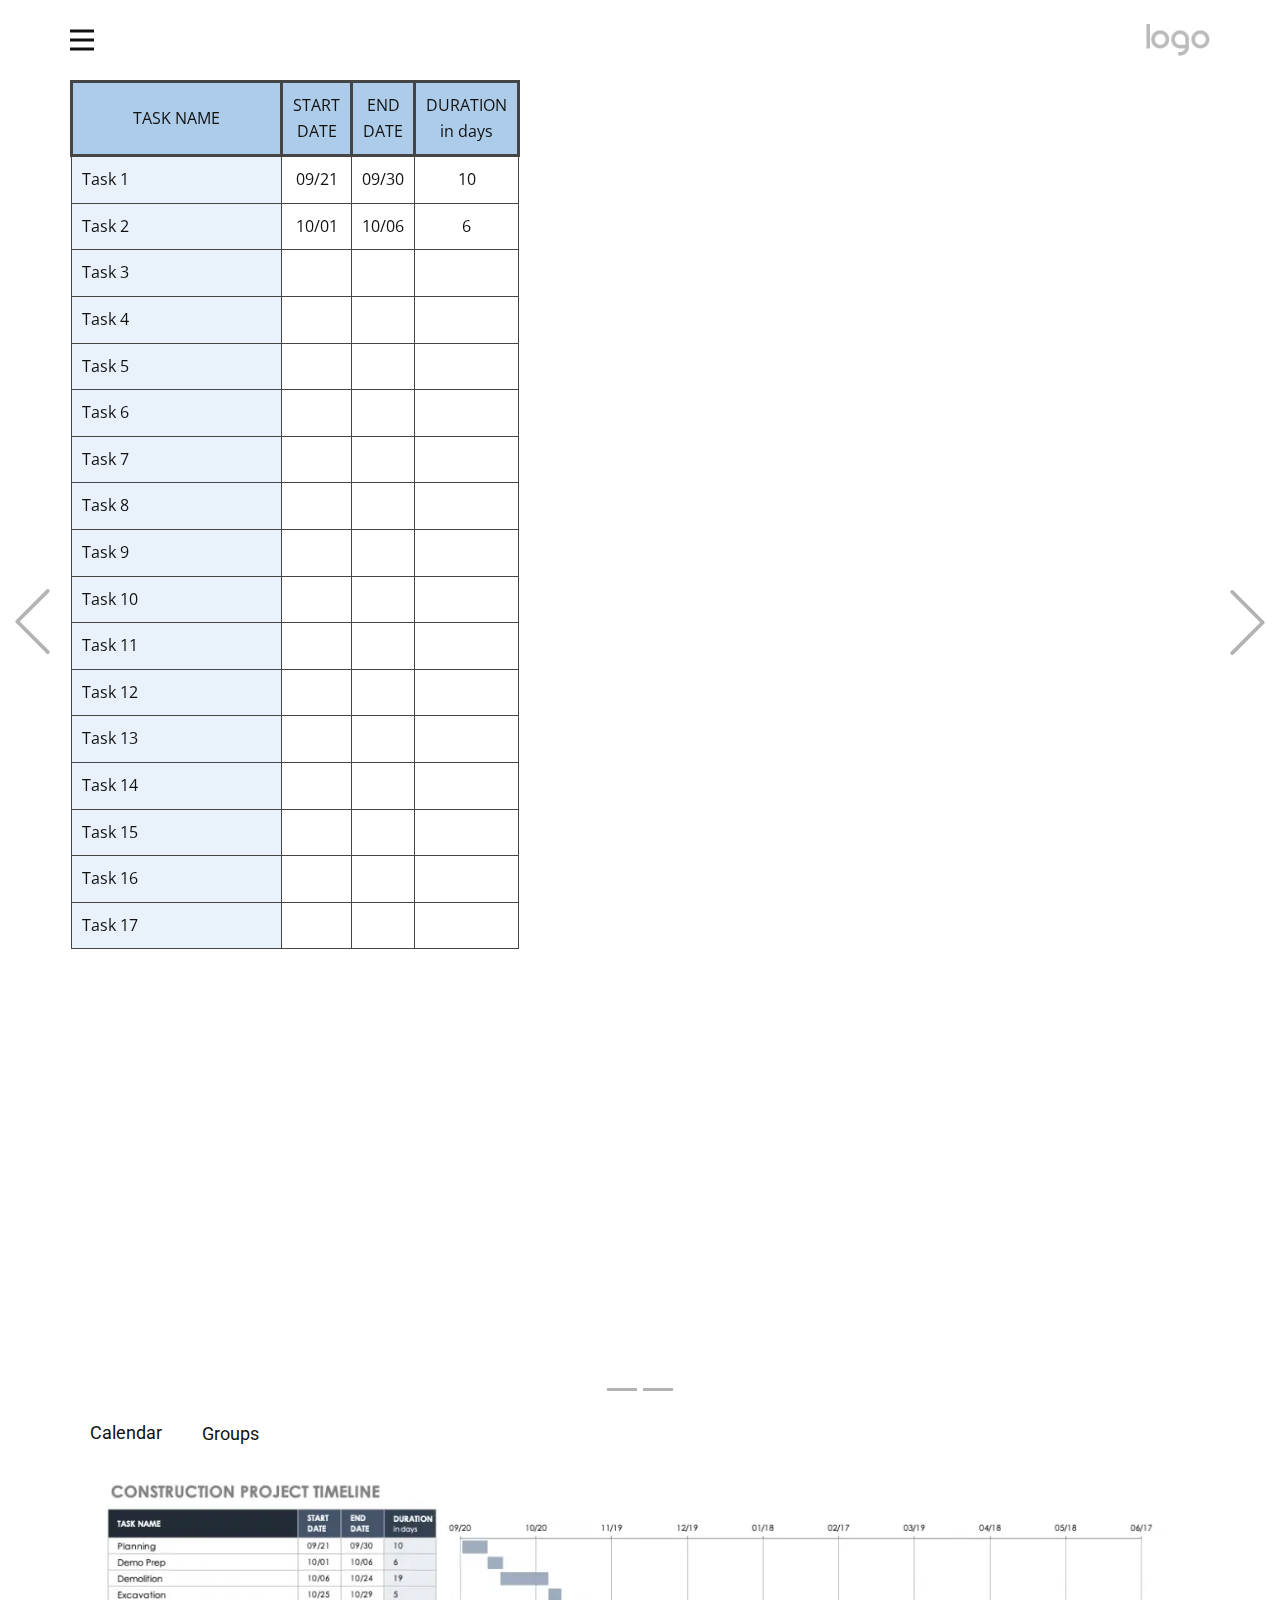
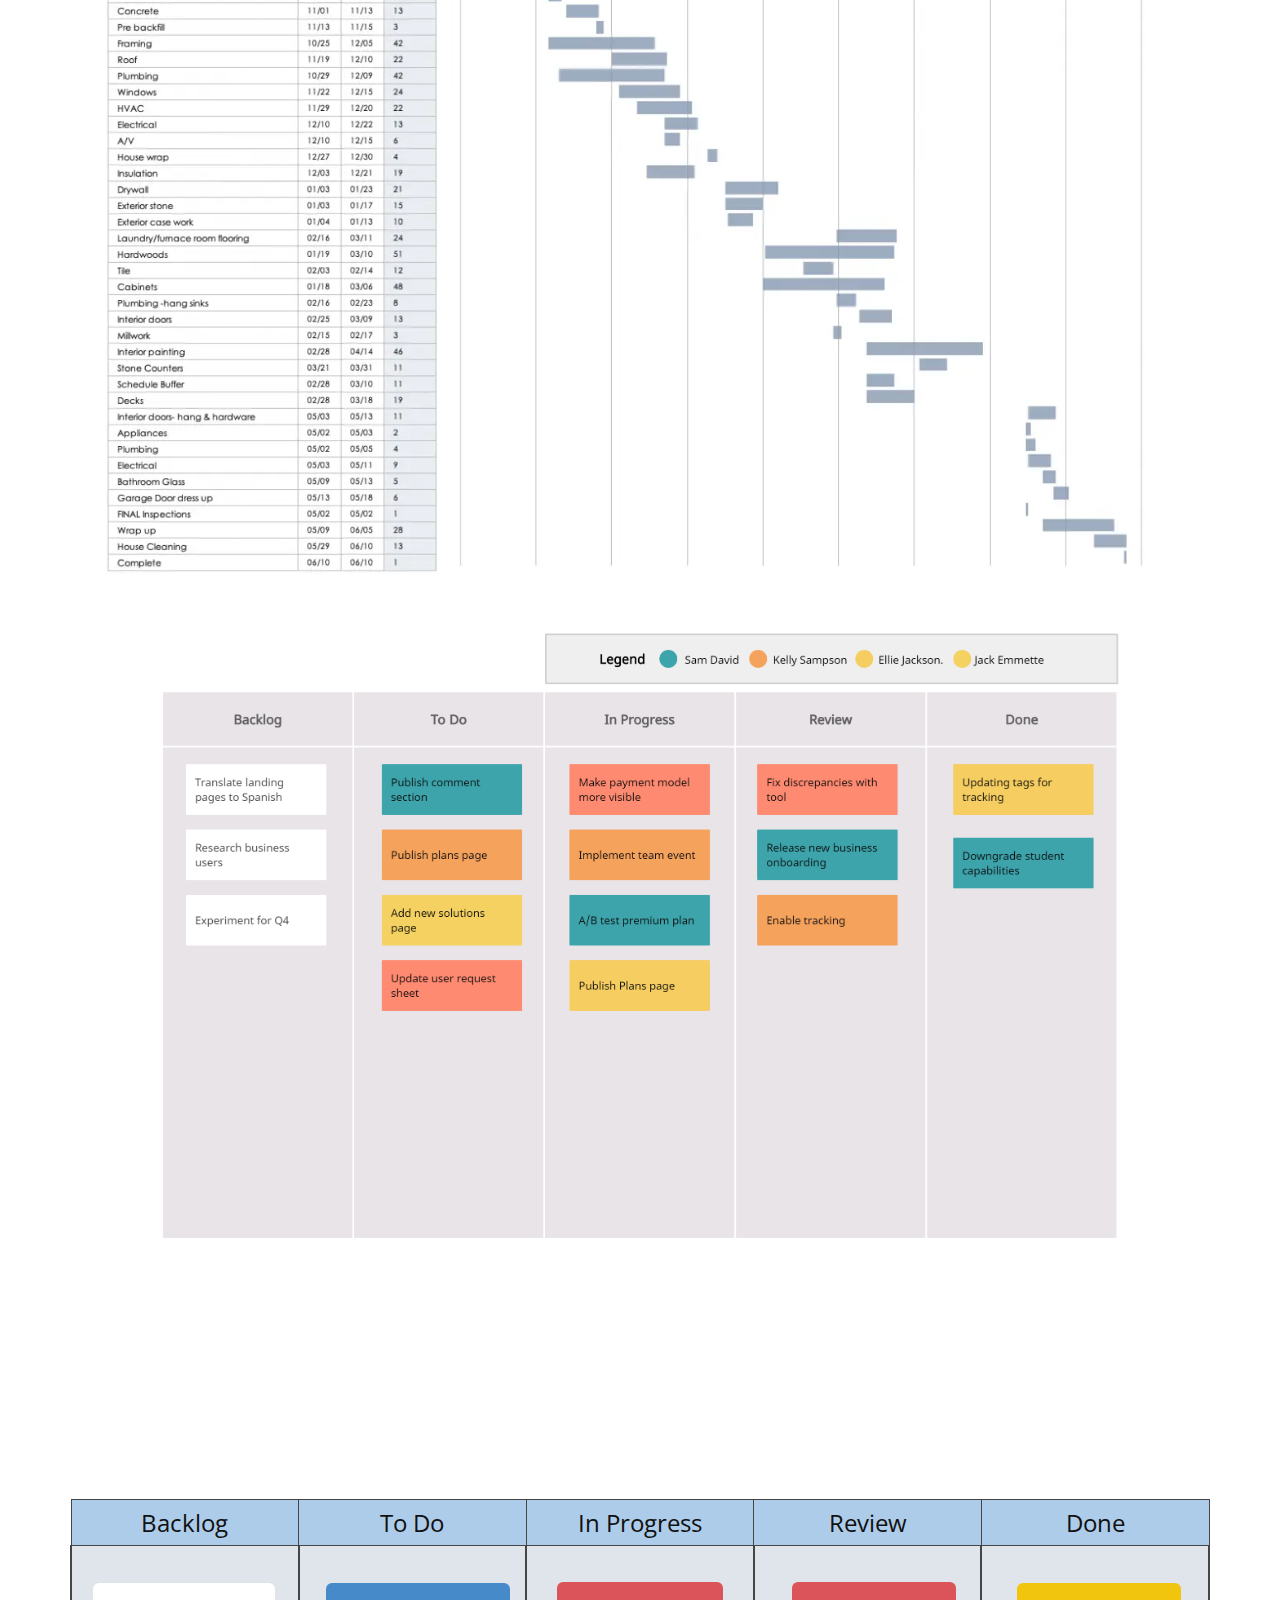
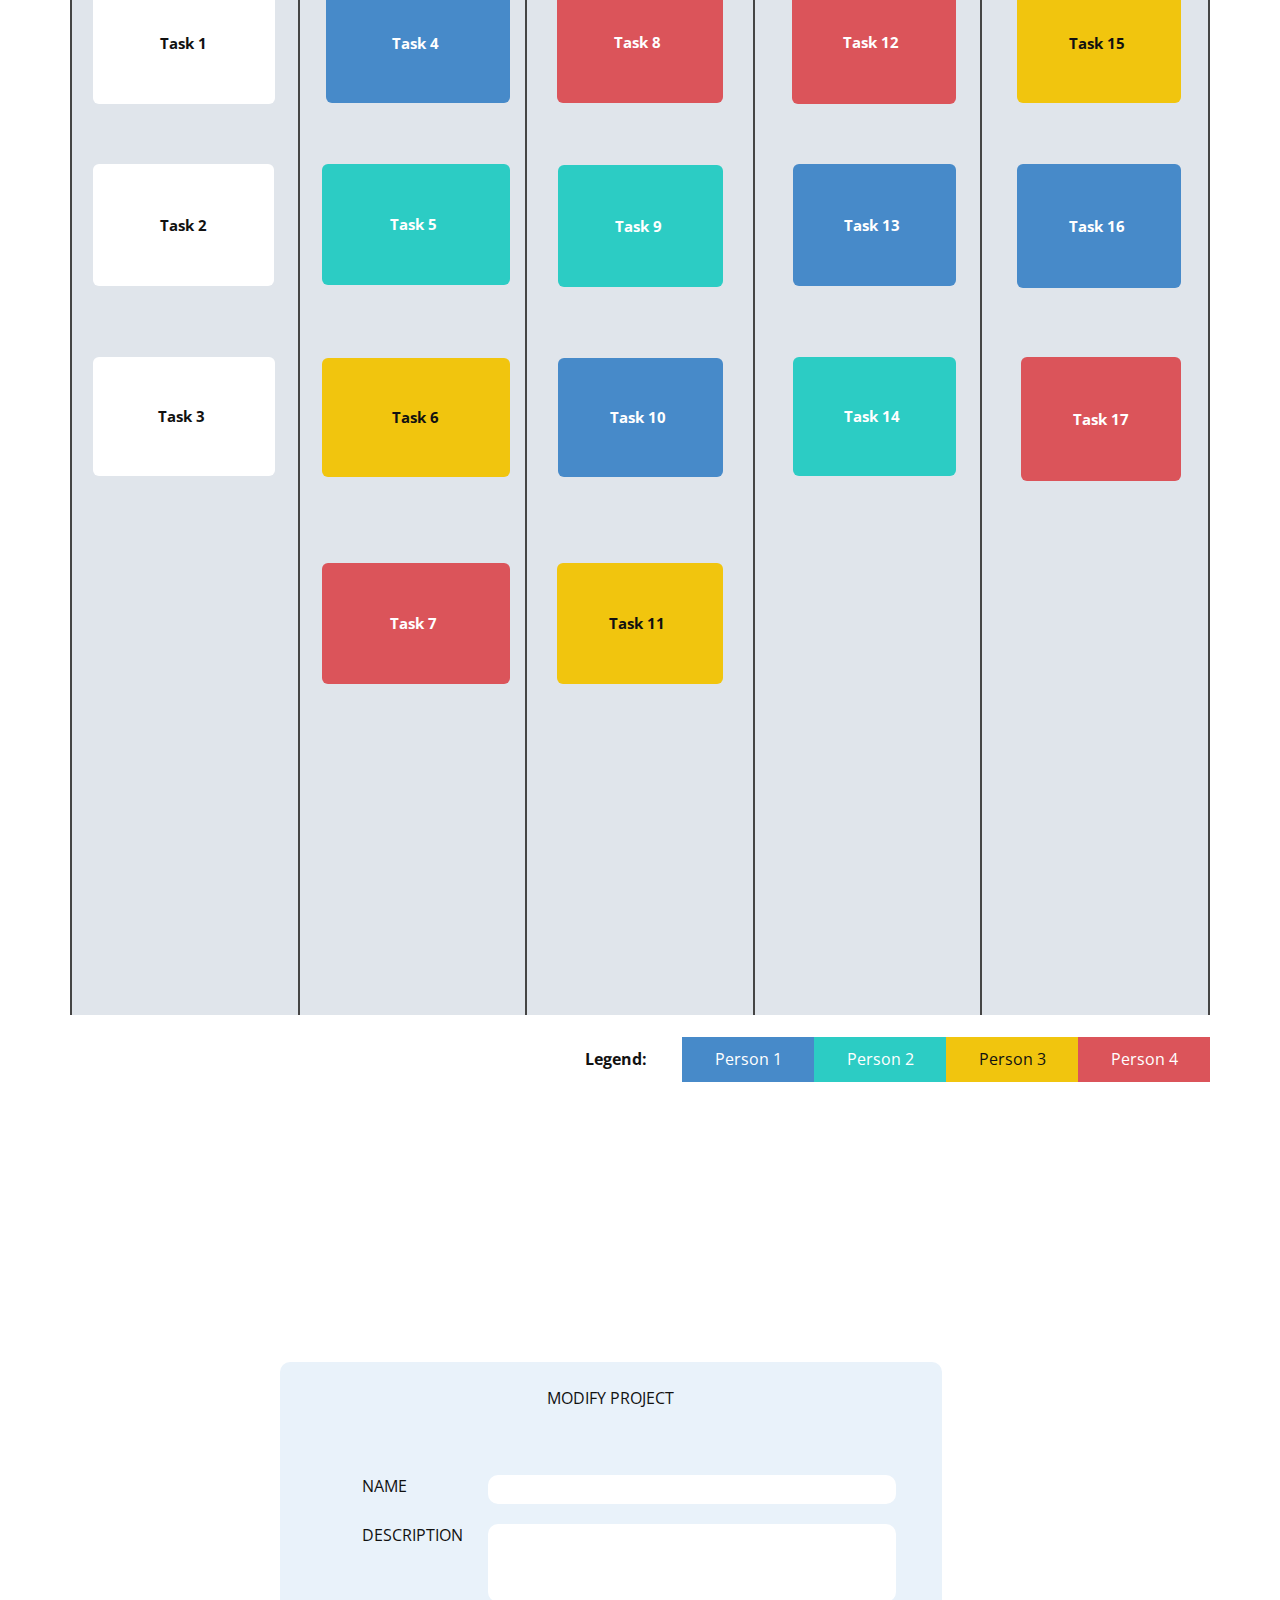
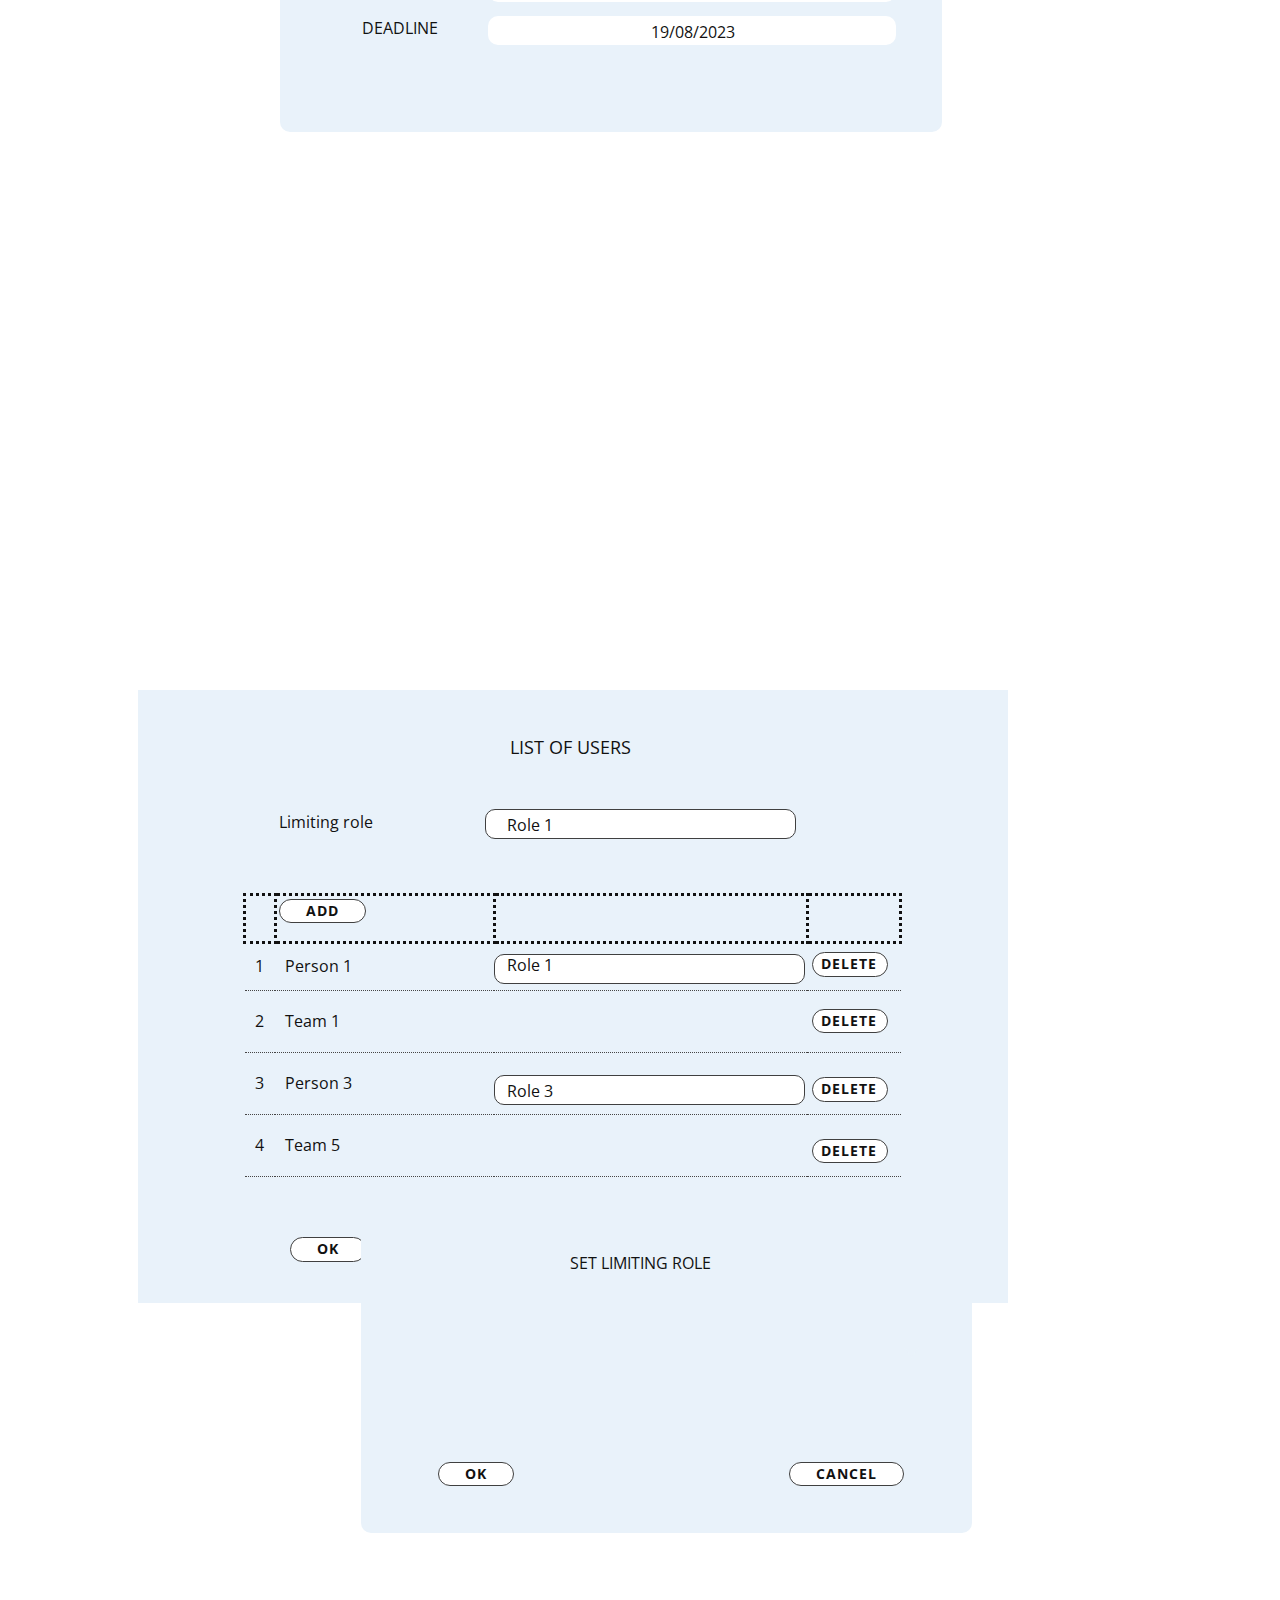
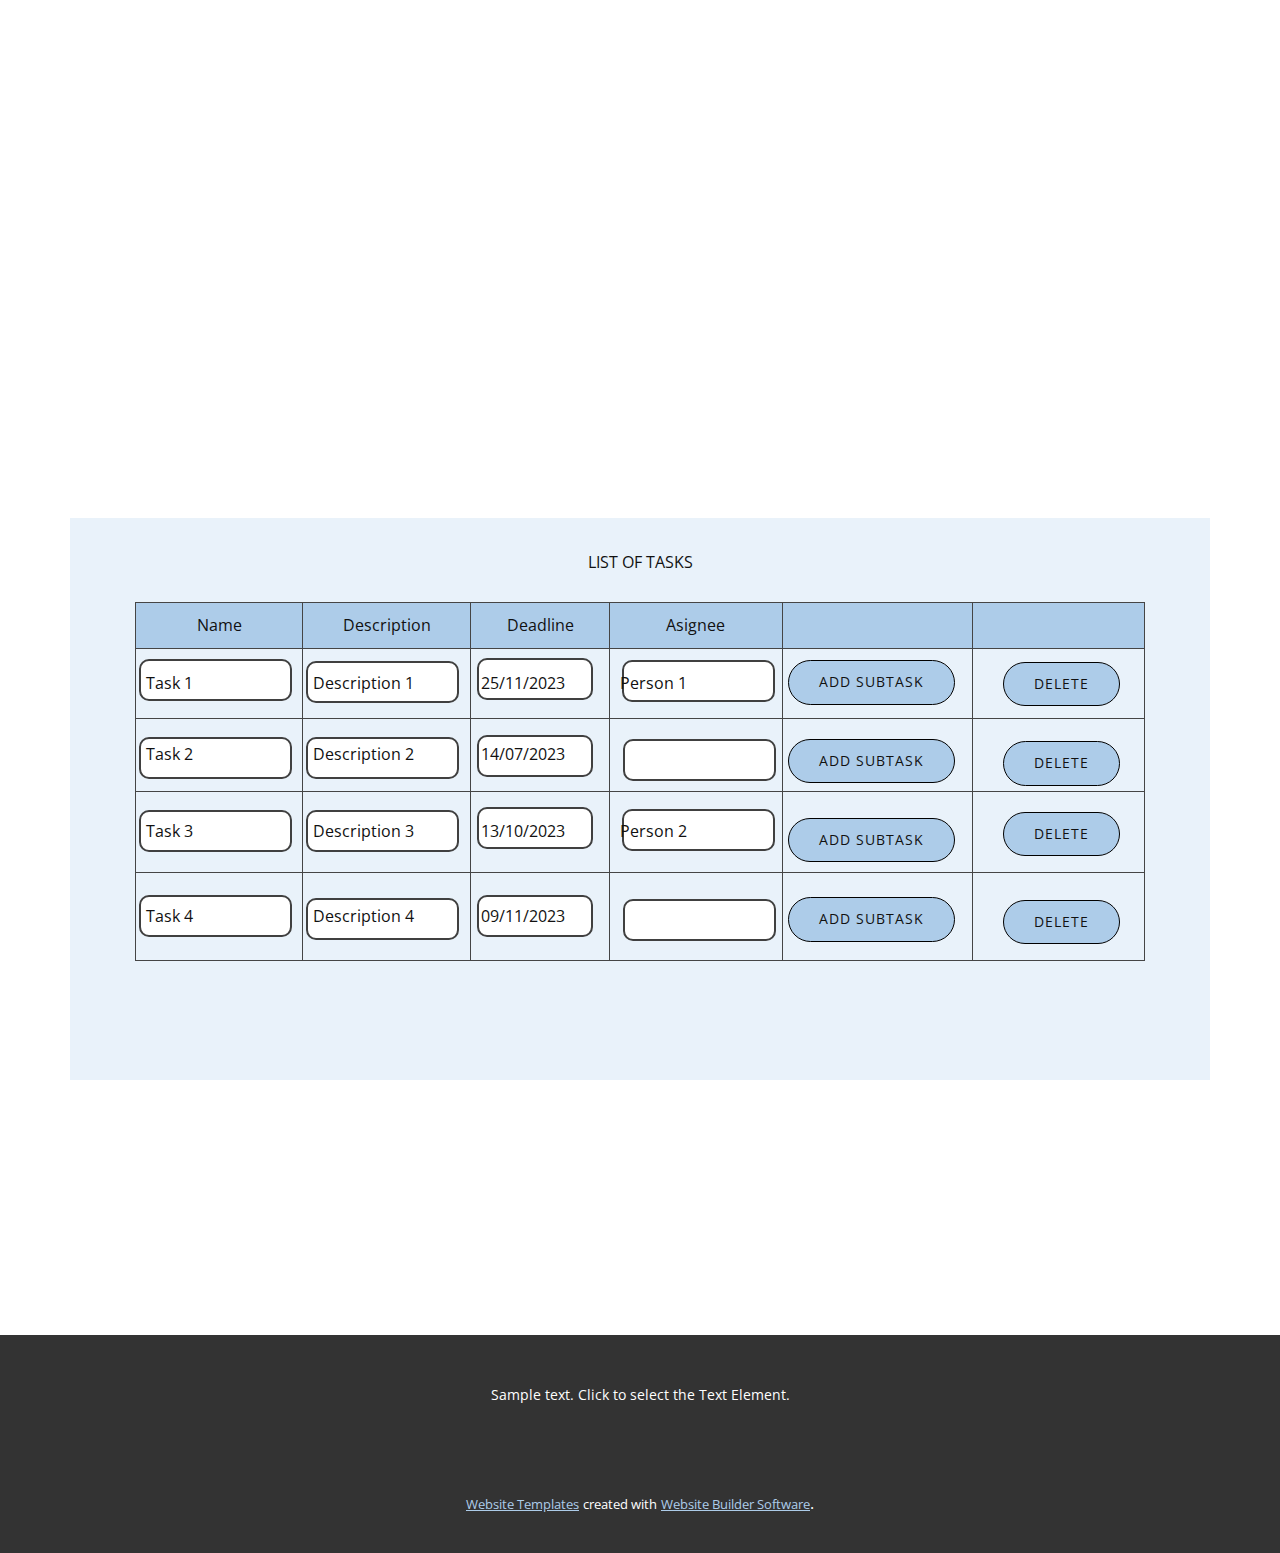
<file: Mockups/Project-1.html>
<!DOCTYPE html>
<html style="font-size: 16px;" lang="en"><head>
    <meta name="viewport" content="width=device-width, initial-scale=1.0">
    <meta charset="utf-8">
    <meta name="keywords" content="">
    <meta name="description" content="">
    <title>Project 1</title>
    <link rel="stylesheet" href="nicepage.css" media="screen">
<link rel="stylesheet" href="Project-1.css" media="screen">
    <script class="u-script" type="text/javascript" src="jquery.js" defer=""></script>
    <script class="u-script" type="text/javascript" src="nicepage.js" defer=""></script>
    <meta name="generator" content="Nicepage 4.21.5, nicepage.com">
    <link id="u-theme-google-font" rel="stylesheet" href="https://fonts.googleapis.com/css?family=Roboto:100,100i,300,300i,400,400i,500,500i,700,700i,900,900i|Open+Sans:300,300i,400,400i,500,500i,600,600i,700,700i,800,800i">
    
    
    
    
    
    
    
    
    <script type="application/ld+json">{
		"@context": "http://schema.org",
		"@type": "Organization",
		"name": "TeamIt",
		"logo": "images/default-logo.png"
}</script>
    <meta name="theme-color" content="#478ac9">
    <meta property="og:title" content="Project 1">
    <meta property="og:description" content="">
    <meta property="og:type" content="website">
  </head>
  <body class="u-body u-xl-mode" data-lang="en"><header class="u-clearfix u-header u-header" id="sec-af72"><div class="u-clearfix u-sheet u-sheet-1">
        <a href="https://nicepage.com" class="u-image u-logo u-image-1" data-image-width="80" data-image-height="40">
          <img src="images/default-logo.png" class="u-logo-image u-logo-image-1">
        </a>
        <nav class="u-menu u-menu-hamburger u-offcanvas u-menu-1" data-responsive-from="XL">
          <div class="menu-collapse" style="font-size: 1rem; letter-spacing: 0px;">
            <a class="u-button-style u-custom-left-right-menu-spacing u-custom-padding-bottom u-custom-top-bottom-menu-spacing u-nav-link u-text-active-palette-1-base u-text-hover-palette-2-base" href="#">
              <svg class="u-svg-link" viewBox="0 0 24 24"><use xmlns:xlink="http://www.w3.org/1999/xlink" xlink:href="#menu-hamburger"></use></svg>
              <svg class="u-svg-content" version="1.1" id="menu-hamburger" viewBox="0 0 16 16" x="0px" y="0px" xmlns:xlink="http://www.w3.org/1999/xlink" xmlns="http://www.w3.org/2000/svg"><g><rect y="1" width="16" height="2"></rect><rect y="7" width="16" height="2"></rect><rect y="13" width="16" height="2"></rect>
</g></svg>
            </a>
          </div>
          <div class="u-nav-container">
            <ul class="u-nav u-unstyled u-nav-1"><li class="u-nav-item"><a class="u-button-style u-nav-link u-text-active-palette-1-base u-text-hover-palette-2-base" href="About.html" style="padding: 10px 20px;">About</a>
</li><li class="u-nav-item"><a class="u-button-style u-nav-link u-text-active-palette-1-base u-text-hover-palette-2-base" href="Projects.html" style="padding: 10px 20px;">Projects</a>
</li><li class="u-nav-item"><a class="u-button-style u-nav-link u-text-active-palette-1-base u-text-hover-palette-2-base" href="Project-1.html" style="padding: 10px 20px;">Project 1</a>
</li><li class="u-nav-item"><a class="u-button-style u-nav-link u-text-active-palette-1-base u-text-hover-palette-2-base" href="Chats.html" style="padding: 10px 20px;">Chats</a>
</li><li class="u-nav-item"><a class="u-button-style u-nav-link u-text-active-palette-1-base u-text-hover-palette-2-base" href="Teams.html" style="padding: 10px 20px;">Teams</a>
</li></ul>
          </div>
          <div class="u-nav-container-collapse">
            <div class="u-black u-container-style u-inner-container-layout u-opacity u-opacity-95 u-sidenav">
              <div class="u-inner-container-layout u-sidenav-overflow">
                <div class="u-menu-close"></div>
                <ul class="u-align-center u-nav u-popupmenu-items u-unstyled u-nav-2"><li class="u-nav-item"><a class="u-button-style u-nav-link" href="About.html">About</a>
</li><li class="u-nav-item"><a class="u-button-style u-nav-link" href="Projects.html">Projects</a>
</li><li class="u-nav-item"><a class="u-button-style u-nav-link" href="Project-1.html">Project 1</a>
</li><li class="u-nav-item"><a class="u-button-style u-nav-link" href="Chats.html">Chats</a>
</li><li class="u-nav-item"><a class="u-button-style u-nav-link" href="Teams.html">Teams</a>
</li></ul>
              </div>
            </div>
            <div class="u-black u-menu-overlay u-opacity u-opacity-70"></div>
          </div>
        </nav>
      </div></header>
    <section class="u-carousel u-slide u-block-4aca-1" id="carousel_f74c" data-interval="5000" data-u-ride="carousel">
      <ol class="u-absolute-hcenter u-carousel-indicators u-block-4aca-2">
        <li data-u-target="#carousel_f74c" data-u-slide-to="0" class="u-active u-grey-30"></li>
        <li data-u-target="#carousel_f74c" class="u-grey-30" data-u-slide-to="1"></li>
      </ol>
      <div class="u-carousel-inner" role="listbox">
        <div class="u-active u-carousel-item u-clearfix u-section-1-1">
          <div class="u-clearfix u-sheet u-sheet-1">
            <div class="u-align-left u-table u-table-responsive u-table-1">
              <table class="u-table-entity">
                <colgroup>
                  <col width="54.9%">
                  <col width="10.5%">
                  <col width="12.5%">
                  <col width="22.1%">
                </colgroup>
                <thead class="u-align-center u-palette-1-light-2 u-table-header u-table-header-1">
                  <tr style="height: 71px;">
                    <th class="u-border-3 u-border-grey-dark-1 u-table-cell u-table-cell-1">TASK NAME</th>
                    <th class="u-border-3 u-border-grey-dark-1 u-table-cell u-table-cell-2">START DATE</th>
                    <th class="u-border-3 u-border-grey-dark-1 u-table-cell u-table-cell-3">END DATE</th>
                    <th class="u-border-3 u-border-grey-dark-1 u-table-cell u-table-cell-4">DURATION<br>in days
                    </th>
                  </tr>
                </thead>
                <tbody class="u-align-center u-table-body">
                  <tr style="height: 46px;">
                    <td class="u-align-left u-border-1 u-border-grey-dark-1 u-first-column u-palette-1-light-3 u-table-cell">Task 1</td>
                    <td class="u-border-1 u-border-grey-dark-1 u-table-cell">09/21</td>
                    <td class="u-border-1 u-border-grey-dark-1 u-table-cell">09/30</td>
                    <td class="u-border-1 u-border-grey-dark-1 u-table-cell u-table-cell-8">10</td>
                  </tr>
                  <tr style="height: 46px;">
                    <td class="u-align-left u-border-1 u-border-grey-dark-1 u-first-column u-palette-1-light-3 u-table-cell">Task 2</td>
                    <td class="u-border-1 u-border-grey-dark-1 u-table-cell">10/01</td>
                    <td class="u-border-1 u-border-grey-dark-1 u-table-cell">10/06</td>
                    <td class="u-border-1 u-border-grey-dark-1 u-table-cell">6</td>
                  </tr>
                  <tr style="height: 46px;">
                    <td class="u-align-left u-border-1 u-border-grey-dark-1 u-first-column u-palette-1-light-3 u-table-cell">Task 3</td>
                    <td class="u-border-1 u-border-grey-dark-1 u-table-cell"></td>
                    <td class="u-border-1 u-border-grey-dark-1 u-table-cell"></td>
                    <td class="u-border-1 u-border-grey-dark-1 u-table-cell"></td>
                  </tr>
                  <tr style="height: 46px;">
                    <td class="u-align-left u-border-1 u-border-grey-dark-1 u-first-column u-palette-1-light-3 u-table-cell">Task 4</td>
                    <td class="u-border-1 u-border-grey-dark-1 u-table-cell"></td>
                    <td class="u-border-1 u-border-grey-dark-1 u-table-cell"></td>
                    <td class="u-border-1 u-border-grey-dark-1 u-table-cell"></td>
                  </tr>
                  <tr style="height: 46px;">
                    <td class="u-align-left u-border-1 u-border-grey-dark-1 u-first-column u-palette-1-light-3 u-table-cell">Task 5&nbsp;</td>
                    <td class="u-border-1 u-border-grey-dark-1 u-table-cell"></td>
                    <td class="u-border-1 u-border-grey-dark-1 u-table-cell"></td>
                    <td class="u-border-1 u-border-grey-dark-1 u-table-cell"></td>
                  </tr>
                  <tr style="height: 46px;">
                    <td class="u-align-left u-border-1 u-border-grey-dark-1 u-first-column u-palette-1-light-3 u-table-cell">Task 6&nbsp;</td>
                    <td class="u-border-1 u-border-grey-dark-1 u-table-cell"></td>
                    <td class="u-border-1 u-border-grey-dark-1 u-table-cell"></td>
                    <td class="u-border-1 u-border-grey-dark-1 u-table-cell"></td>
                  </tr>
                  <tr style="height: 46px;">
                    <td class="u-align-left u-border-1 u-border-grey-dark-1 u-first-column u-palette-1-light-3 u-table-cell">Task 7&nbsp;</td>
                    <td class="u-border-1 u-border-grey-dark-1 u-table-cell"></td>
                    <td class="u-border-1 u-border-grey-dark-1 u-table-cell"></td>
                    <td class="u-border-1 u-border-grey-dark-1 u-table-cell"></td>
                  </tr>
                  <tr style="height: 46px;">
                    <td class="u-align-left u-border-1 u-border-grey-dark-1 u-first-column u-palette-1-light-3 u-table-cell">Task 8&nbsp;</td>
                    <td class="u-border-1 u-border-grey-dark-1 u-table-cell"></td>
                    <td class="u-border-1 u-border-grey-dark-1 u-table-cell"></td>
                    <td class="u-border-1 u-border-grey-dark-1 u-table-cell"></td>
                  </tr>
                  <tr style="height: 46px;">
                    <td class="u-align-left u-border-1 u-border-grey-dark-1 u-first-column u-palette-1-light-3 u-table-cell">Task 9&nbsp;</td>
                    <td class="u-border-1 u-border-grey-dark-1 u-table-cell"></td>
                    <td class="u-border-1 u-border-grey-dark-1 u-table-cell"></td>
                    <td class="u-border-1 u-border-grey-dark-1 u-table-cell"></td>
                  </tr>
                  <tr style="height: 46px;">
                    <td class="u-align-left u-border-1 u-border-grey-dark-1 u-first-column u-palette-1-light-3 u-table-cell">Task 10&nbsp;</td>
                    <td class="u-border-1 u-border-grey-dark-1 u-table-cell"></td>
                    <td class="u-border-1 u-border-grey-dark-1 u-table-cell"></td>
                    <td class="u-border-1 u-border-grey-dark-1 u-table-cell"></td>
                  </tr>
                  <tr style="height: 46px;">
                    <td class="u-align-left u-border-1 u-border-grey-dark-1 u-first-column u-palette-1-light-3 u-table-cell">Task 11&nbsp;</td>
                    <td class="u-border-1 u-border-grey-dark-1 u-table-cell"></td>
                    <td class="u-border-1 u-border-grey-dark-1 u-table-cell"></td>
                    <td class="u-border-1 u-border-grey-dark-1 u-table-cell"></td>
                  </tr>
                  <tr style="height: 46px;">
                    <td class="u-align-left u-border-1 u-border-grey-dark-1 u-first-column u-palette-1-light-3 u-table-cell">Task 12&nbsp;</td>
                    <td class="u-border-1 u-border-grey-dark-1 u-table-cell"></td>
                    <td class="u-border-1 u-border-grey-dark-1 u-table-cell"></td>
                    <td class="u-border-1 u-border-grey-dark-1 u-table-cell"></td>
                  </tr>
                  <tr style="height: 46px;">
                    <td class="u-align-left u-border-1 u-border-grey-dark-1 u-first-column u-palette-1-light-3 u-table-cell">Task 13&nbsp;</td>
                    <td class="u-border-1 u-border-grey-dark-1 u-table-cell"></td>
                    <td class="u-border-1 u-border-grey-dark-1 u-table-cell"></td>
                    <td class="u-border-1 u-border-grey-dark-1 u-table-cell"></td>
                  </tr>
                  <tr style="height: 46px;">
                    <td class="u-align-left u-border-1 u-border-grey-dark-1 u-first-column u-palette-1-light-3 u-table-cell">Task 14&nbsp;</td>
                    <td class="u-border-1 u-border-grey-dark-1 u-table-cell"></td>
                    <td class="u-border-1 u-border-grey-dark-1 u-table-cell"></td>
                    <td class="u-border-1 u-border-grey-dark-1 u-table-cell"></td>
                  </tr>
                  <tr style="height: 46px;">
                    <td class="u-align-left u-border-1 u-border-grey-dark-1 u-first-column u-palette-1-light-3 u-table-cell">Task 15&nbsp;</td>
                    <td class="u-border-1 u-border-grey-dark-1 u-table-cell"></td>
                    <td class="u-border-1 u-border-grey-dark-1 u-table-cell"></td>
                    <td class="u-border-1 u-border-grey-dark-1 u-table-cell"></td>
                  </tr>
                  <tr style="height: 46px;">
                    <td class="u-align-left u-border-1 u-border-grey-dark-1 u-first-column u-palette-1-light-3 u-table-cell">Task 16&nbsp;</td>
                    <td class="u-border-1 u-border-grey-dark-1 u-table-cell"></td>
                    <td class="u-border-1 u-border-grey-dark-1 u-table-cell"></td>
                    <td class="u-border-1 u-border-grey-dark-1 u-table-cell"></td>
                  </tr>
                  <tr style="height: 46px;">
                    <td class="u-align-left u-border-1 u-border-grey-dark-1 u-first-column u-palette-1-light-3 u-table-cell">Task 17&nbsp;</td>
                    <td class="u-border-1 u-border-grey-dark-1 u-table-cell"></td>
                    <td class="u-border-1 u-border-grey-dark-1 u-table-cell"></td>
                    <td class="u-border-1 u-border-grey-dark-1 u-table-cell">
                      <br>
                    </td>
                  </tr>
                </tbody>
              </table>
            </div>
          </div>
        </div>
        <div class="u-carousel-item u-clearfix u-section-1-2">
          <div class="u-clearfix u-sheet u-sheet-1"></div>
        </div>
      </div>
      <a class="u-carousel-control u-carousel-control-prev u-text-grey-30 u-block-4aca-5" href="#carousel_f74c" role="button" data-u-slide="prev">
        <span aria-hidden="true">
          <svg class="u-svg-link" viewBox="0 0 477.175 477.175"><path d="M145.188,238.575l215.5-215.5c5.3-5.3,5.3-13.8,0-19.1s-13.8-5.3-19.1,0l-225.1,225.1c-5.3,5.3-5.3,13.8,0,19.1l225.1,225
                    c2.6,2.6,6.1,4,9.5,4s6.9-1.3,9.5-4c5.3-5.3,5.3-13.8,0-19.1L145.188,238.575z"></path></svg>
        </span>
        <span class="sr-only">Previous</span>
      </a>
      <a class="u-carousel-control u-carousel-control-next u-text-grey-30 u-block-4aca-4" href="#carousel_f74c" role="button" data-u-slide="next">
        <span aria-hidden="true">
          <svg class="u-svg-link" viewBox="0 0 477.175 477.175"><path d="M360.731,229.075l-225.1-225.1c-5.3-5.3-13.8-5.3-19.1,0s-5.3,13.8,0,19.1l215.5,215.5l-215.5,215.5
                    c-5.3,5.3-5.3,13.8,0,19.1c2.6,2.6,6.1,4,9.5,4c3.4,0,6.9-1.3,9.5-4l225.1-225.1C365.931,242.875,365.931,234.275,360.731,229.075z"></path></svg>
        </span>
        <span class="sr-only">Next</span>
      </a>
    </section>
    <section class="u-clearfix u-section-2" id="sec-60c4">
      <div class="u-clearfix u-sheet u-sheet-1">
        <h6 class="u-text u-text-default u-text-1">Calendar<br>
        </h6>
        <h6 class="u-text u-text-default u-text-2">Groups<br>
        </h6>
        <img class="u-image u-image-contain u-image-default u-image-1" src="images/IC-Construction-Project-Timeline-Template.webp" alt="" data-image-width="1300" data-image-height="865">
        <img class="u-image u-image-contain u-image-default u-image-2" src="images/UntitledWorkspace.png" alt="" data-image-width="2421" data-image-height="1560">
      </div>
    </section>
    <section class="u-clearfix u-section-3" id="sec-4e53">
      <div class="u-clearfix u-sheet u-sheet-1">
        <div class="u-expanded-width u-table u-table-responsive u-table-1">
          <table class="u-table-entity">
            <colgroup>
              <col width="20%">
              <col width="20%">
              <col width="20%">
              <col width="20%">
              <col width="20%">
            </colgroup>
            <thead class="u-align-center u-palette-1-light-2 u-table-header u-table-header-1">
              <tr style="height: 46px;">
                <th class="u-border-1 u-border-grey-dark-1 u-table-cell">Backlog</th>
                <th class="u-border-1 u-border-grey-dark-1 u-table-cell">To Do</th>
                <th class="u-border-1 u-border-grey-dark-1 u-table-cell">In Progress</th>
                <th class="u-border-1 u-border-grey-dark-1 u-table-cell">Review</th>
                <th class="u-border-1 u-border-grey-dark-1 u-table-cell">Done</th>
              </tr>
            </thead>
            <tbody class="u-align-center u-palette-5-light-2 u-table-body u-table-body-1">
              <tr style="height: 192px;">
                <td class="u-border-2 u-border-grey-dark-1 u-border-no-bottom u-border-no-top u-table-cell u-table-cell-6"></td>
                <td class="u-border-2 u-border-grey-dark-1 u-border-no-bottom u-border-no-top u-table-cell u-table-cell-7"></td>
                <td class="u-border-2 u-border-grey-dark-1 u-border-no-bottom u-border-no-top u-table-cell u-table-cell-8"></td>
                <td class="u-border-2 u-border-grey-dark-1 u-border-no-bottom u-border-no-top u-table-cell u-table-cell-9"></td>
                <td class="u-border-2 u-border-grey-dark-1 u-border-no-bottom u-border-no-top u-table-cell u-table-cell-10"></td>
              </tr>
              <tr style="height: 248px;">
                <td class="u-border-2 u-border-grey-dark-1 u-border-no-bottom u-border-no-top u-table-cell u-table-cell-11"></td>
                <td class="u-border-2 u-border-grey-dark-1 u-border-no-bottom u-border-no-top u-table-cell u-table-cell-12"></td>
                <td class="u-border-2 u-border-grey-dark-1 u-border-no-bottom u-border-no-top u-table-cell u-table-cell-13"></td>
                <td class="u-border-2 u-border-grey-dark-1 u-border-no-bottom u-border-no-top u-table-cell u-table-cell-14"></td>
                <td class="u-border-2 u-border-grey-dark-1 u-border-no-bottom u-border-no-top u-table-cell u-table-cell-15"></td>
              </tr>
              <tr style="height: 228px;">
                <td class="u-border-2 u-border-grey-dark-1 u-border-no-bottom u-border-no-top u-table-cell u-table-cell-16"></td>
                <td class="u-border-2 u-border-grey-dark-1 u-border-no-bottom u-border-no-top u-table-cell u-table-cell-17"></td>
                <td class="u-border-2 u-border-grey-dark-1 u-border-no-bottom u-border-no-top u-table-cell u-table-cell-18"></td>
                <td class="u-border-2 u-border-grey-dark-1 u-border-no-bottom u-border-no-top u-table-cell u-table-cell-19"></td>
                <td class="u-border-2 u-border-grey-dark-1 u-border-no-bottom u-border-no-top u-table-cell u-table-cell-20"></td>
              </tr>
              <tr style="height: 401px;">
                <td class="u-border-2 u-border-grey-dark-1 u-border-no-bottom u-border-no-top u-table-cell u-table-cell-21"></td>
                <td class="u-border-2 u-border-grey-dark-1 u-border-no-bottom u-border-no-top u-table-cell u-table-cell-22"></td>
                <td class="u-border-2 u-border-grey-dark-1 u-border-no-bottom u-border-no-top u-table-cell u-table-cell-23"></td>
                <td class="u-border-2 u-border-grey-dark-1 u-border-no-bottom u-border-no-top u-table-cell u-table-cell-24"></td>
                <td class="u-border-2 u-border-grey-dark-1 u-border-no-bottom u-border-no-top u-table-cell u-table-cell-25"></td>
              </tr>
            </tbody>
          </table>
        </div>
        <a href="https://nicepage.com/k/teacher-website-templates" class="u-align-center u-btn u-btn-round u-button-style u-hover-palette-1-light-1 u-radius-6 u-white u-btn-1">Task 1</a>
        <a href="https://nicepage.com/k/teacher-website-templates" class="u-align-center u-btn u-btn-round u-button-style u-hover-palette-1-light-1 u-radius-6 u-white u-btn-2">Task 2</a>
        <a href="https://nicepage.com/k/teacher-website-templates" class="u-align-center u-btn u-btn-round u-button-style u-hover-palette-1-light-1 u-radius-6 u-white u-btn-3"> Task 3&nbsp;</a>
        <a href="https://nicepage.com/k/teacher-website-templates" class="u-align-center u-border-none u-btn u-btn-round u-button-style u-hover-palette-1-light-1 u-palette-2-base u-radius-6 u-btn-4"> Task 8&nbsp;</a>
        <a href="https://nicepage.com/k/teacher-website-templates" class="u-align-center u-border-none u-btn u-btn-round u-button-style u-hover-palette-1-light-1 u-palette-1-base u-radius-6 u-btn-5"> Task 4&nbsp;</a>
        <a href="https://nicepage.com/k/teacher-website-templates" class="u-align-center u-border-none u-btn u-btn-round u-button-style u-hover-palette-1-light-1 u-palette-4-base u-radius-6 u-btn-6"> Task 5&nbsp;</a>
        <a href="https://nicepage.com/k/teacher-website-templates" class="u-align-center u-border-none u-btn u-btn-round u-button-style u-hover-palette-1-light-1 u-palette-1-base u-radius-6 u-btn-7"> Task 10&nbsp;</a>
        <a href="https://nicepage.com/k/teacher-website-templates" class="u-align-center u-border-none u-btn u-btn-round u-button-style u-hover-palette-1-light-1 u-palette-2-base u-radius-6 u-btn-8"> Task 7&nbsp;</a>
        <a href="https://nicepage.com/k/teacher-website-templates" class="u-align-center u-border-none u-btn u-btn-round u-button-style u-hover-palette-1-light-1 u-palette-4-base u-radius-6 u-btn-9"> Task 9&nbsp;</a>
        <a href="https://nicepage.com/k/teacher-website-templates" class="u-align-center u-border-none u-btn u-btn-round u-button-style u-hover-palette-1-light-1 u-palette-3-base u-radius-6 u-btn-10">Task 6<br>
        </a>
        <a href="https://nicepage.com/k/teacher-website-templates" class="u-align-center u-border-none u-btn u-btn-round u-button-style u-hover-palette-1-light-1 u-palette-3-base u-radius-6 u-btn-11"> Task 11&nbsp;</a>
        <a href="https://nicepage.com/k/teacher-website-templates" class="u-align-center u-border-none u-btn u-btn-round u-button-style u-hover-palette-1-light-1 u-palette-2-base u-radius-6 u-btn-12"> Task 12&nbsp;</a>
        <a href="https://nicepage.com/k/teacher-website-templates" class="u-align-center u-border-none u-btn u-btn-round u-button-style u-hover-palette-1-light-1 u-palette-1-base u-radius-6 u-btn-13"> Task 13&nbsp;</a>
        <a href="https://nicepage.com/k/teacher-website-templates" class="u-align-center u-border-none u-btn u-btn-round u-button-style u-hover-palette-1-light-1 u-palette-4-base u-radius-6 u-btn-14"> Task 14&nbsp;</a>
        <a href="https://nicepage.com/k/teacher-website-templates" class="u-align-center u-border-none u-btn u-btn-round u-button-style u-hover-palette-1-light-1 u-palette-3-base u-radius-6 u-btn-15"> Task 15&nbsp;</a>
        <a href="https://nicepage.com/k/teacher-website-templates" class="u-align-center u-border-none u-btn u-btn-round u-button-style u-hover-palette-1-light-1 u-palette-1-base u-radius-6 u-btn-16"> Task 16&nbsp;</a>
        <a href="https://nicepage.com/k/teacher-website-templates" class="u-align-center u-border-none u-btn u-btn-round u-button-style u-hover-palette-1-light-1 u-palette-2-base u-radius-6 u-btn-17"> Task 17</a>
        <div class="u-table u-table-responsive u-table-2">
          <table class="u-table-entity">
            <colgroup>
              <col width="20%">
              <col width="20%">
              <col width="20%">
              <col width="20%">
              <col width="20%">
            </colgroup>
            <tbody class="u-align-center u-table-body">
              <tr style="height: 30px;">
                <td class="u-table-cell u-table-cell-26">Legend:</td>
                <td class="u-palette-1-base u-table-cell u-table-cell-27">Person 1</td>
                <td class="u-palette-4-base u-table-cell u-table-cell-28">Person 2</td>
                <td class="u-palette-3-base u-table-cell u-table-cell-29">Person 3</td>
                <td class="u-palette-2-base u-table-cell u-table-cell-30">Person 4</td>
              </tr>
            </tbody>
          </table>
        </div>
      </div>
    </section>
    <section class="u-clearfix u-section-4" id="sec-d1a0">
      <div class="u-clearfix u-sheet u-sheet-1">
        <div class="u-palette-1-light-3 u-radius-10 u-shape u-shape-round u-shape-1"></div>
        <p class="u-text u-text-default u-text-1">Modify project</p>
        <p class="u-text u-text-default u-text-2">name</p>
        <p class="u-text u-text-default u-text-3">Description</p>
        <p class="u-text u-text-default u-text-4">deadline</p>
        <div class="u-radius-10 u-shape u-shape-round u-white u-shape-2"></div>
        <div class="u-radius-10 u-shape u-shape-round u-white u-shape-3"></div>
        <div class="u-radius-10 u-shape u-shape-round u-white u-shape-4"></div>
        <p class="u-text u-text-default u-text-5">19/08/2023</p>
      </div>
    </section>
    <section class="u-clearfix u-section-5" id="sec-8b34">
      <div class="u-clearfix u-sheet u-sheet-1">
        <div class="u-palette-1-light-3 u-shape u-shape-rectangle u-shape-1"></div>
        <p class="u-text u-text-1">List of users</p>
        <div class="u-table u-table-responsive u-table-1">
          <table class="u-table-entity">
            <colgroup>
              <col width="4.7%">
              <col width="33.4%">
              <col width="47.7%">
              <col width="14.2%">
            </colgroup>
            <thead class="u-table-header">
              <tr style="height: 25px;">
                <th class="u-table-cell u-table-cell-1"></th>
                <th class="u-table-cell u-table-cell-2"></th>
                <th class="u-table-cell u-table-cell-3"></th>
                <th class="u-table-cell u-table-cell-4"></th>
              </tr>
            </thead>
            <tbody class="u-table-body">
              <tr style="height: 46px;">
                <td class="u-border-1 u-border-grey-dark-1 u-border-no-left u-border-no-right u-table-cell u-table-cell-5">1</td>
                <td class="u-border-1 u-border-grey-dark-1 u-border-no-left u-border-no-right u-table-cell u-table-cell-6">Person 1</td>
                <td class="u-border-1 u-border-grey-dark-1 u-border-no-left u-border-no-right u-table-cell u-table-cell-7"></td>
                <td class="u-border-1 u-border-grey-dark-1 u-border-no-left u-border-no-right u-table-cell u-table-cell-8"></td>
              </tr>
              <tr style="height: 62px;">
                <td class="u-border-1 u-border-grey-dark-1 u-border-no-left u-border-no-right u-table-cell u-table-cell-9">2</td>
                <td class="u-border-1 u-border-grey-dark-1 u-border-no-left u-border-no-right u-table-cell u-table-cell-10">Team 1</td>
                <td class="u-border-1 u-border-grey-dark-1 u-border-no-left u-border-no-right u-table-cell u-table-cell-11"></td>
                <td class="u-border-1 u-border-grey-dark-1 u-border-no-left u-border-no-right u-table-cell u-table-cell-12"></td>
              </tr>
              <tr style="height: 62px;">
                <td class="u-border-1 u-border-grey-dark-1 u-border-no-left u-border-no-right u-table-cell u-table-cell-13">3</td>
                <td class="u-border-1 u-border-grey-dark-1 u-border-no-left u-border-no-right u-table-cell u-table-cell-14">Person 3</td>
                <td class="u-border-1 u-border-grey-dark-1 u-border-no-left u-border-no-right u-table-cell u-table-cell-15"></td>
                <td class="u-border-1 u-border-grey-dark-1 u-border-no-left u-border-no-right u-table-cell u-table-cell-16"></td>
              </tr>
              <tr style="height: 62px;">
                <td class="u-border-1 u-border-grey-dark-1 u-border-no-left u-border-no-right u-table-cell u-table-cell-17">4</td>
                <td class="u-border-1 u-border-grey-dark-1 u-border-no-left u-border-no-right u-table-cell u-table-cell-18">Team 5</td>
                <td class="u-border-1 u-border-grey-dark-1 u-border-no-left u-border-no-right u-table-cell u-table-cell-19"></td>
                <td class="u-border-1 u-border-grey-dark-1 u-border-no-left u-border-no-right u-table-cell u-table-cell-20"></td>
              </tr>
            </tbody>
          </table>
        </div>
        <a href="https://nicepage.cc" class="u-border-1 u-border-grey-75 u-btn u-btn-round u-button-style u-hover-palette-1-light-1 u-radius-50 u-white u-btn-1">add</a>
        <a href="https://nicepage.cc" class="u-border-1 u-border-grey-75 u-btn u-btn-round u-button-style u-hover-palette-1-light-1 u-radius-50 u-white u-btn-2">delete</a>
        <a href="https://nicepage.cc" class="u-border-1 u-border-grey-75 u-btn u-btn-round u-button-style u-hover-palette-1-light-1 u-radius-50 u-white u-btn-3">delete</a>
        <a href="https://nicepage.cc" class="u-border-1 u-border-grey-75 u-btn u-btn-round u-button-style u-hover-palette-1-light-1 u-radius-50 u-white u-btn-4">delete</a>
        <a href="https://nicepage.cc" class="u-border-1 u-border-grey-75 u-btn u-btn-round u-button-style u-hover-palette-1-light-1 u-radius-50 u-white u-btn-5">delete</a>
        <div class="u-border-1 u-border-grey-75 u-radius-10 u-shape u-shape-round u-white u-shape-2"></div>
        <div class="u-border-1 u-border-grey-75 u-radius-10 u-shape u-shape-round u-white u-shape-3"></div>
        <p class="u-text u-text-2">Role 1</p>
        <p class="u-text u-text-3">Role 3</p>
        <a href="https://nicepage.cc" class="u-border-1 u-border-grey-75 u-btn u-btn-round u-button-style u-hover-palette-1-light-1 u-radius-50 u-white u-btn-6">ok</a>
        <a href="https://nicepage.cc" class="u-border-1 u-border-grey-75 u-btn u-btn-round u-button-style u-hover-palette-1-light-1 u-radius-50 u-white u-btn-7">cancel</a>
        <div class="u-border-1 u-border-grey-75 u-radius-10 u-shape u-shape-round u-white u-shape-4"></div>
        <p class="u-text u-text-default u-text-4">Limiting role</p>
        <p class="u-text u-text-default u-text-5">Role 1</p>
      </div>
    </section>
    <section class="u-clearfix u-section-6" id="sec-35d8">
      <div class="u-clearfix u-sheet u-sheet-1">
        <div class="u-palette-1-light-3 u-radius-10 u-shape u-shape-round u-shape-1"></div>
        <p class="u-text u-text-default u-text-1">set limiting role</p>
        <div class="u-rotation-parent u-rotation-parent-1"><span class="u-file-icon u-flip-vertical u-icon u-rotate-270 u-text-palette-1-light-3 u-icon-1"><img src="images/149657-34d3ac41.png" alt=""></span>
        </div>
        <a href="https://nicepage.cc" class="u-border-1 u-border-grey-75 u-btn u-btn-round u-button-style u-hover-palette-1-light-1 u-radius-50 u-white u-btn-1">ok</a>
        <a href="https://nicepage.cc" class="u-border-1 u-border-grey-75 u-btn u-btn-round u-button-style u-hover-palette-1-light-1 u-radius-50 u-white u-btn-2">cancel</a>
      </div>
    </section>
    <section class="u-clearfix u-section-7" id="sec-87b3">
      <div class="u-clearfix u-sheet u-sheet-1">
        <div class="u-expanded-width u-palette-1-light-3 u-shape u-shape-rectangle u-shape-1"></div>
        <div class="u-border-2 u-border-grey-75 u-radius-10 u-shape u-shape-round u-white u-shape-2"></div>
        <div class="u-border-2 u-border-grey-75 u-radius-10 u-shape u-shape-round u-white u-shape-3"></div>
        <div class="u-border-2 u-border-grey-75 u-radius-10 u-shape u-shape-round u-white u-shape-4"></div>
        <div class="u-border-2 u-border-grey-75 u-radius-10 u-shape u-shape-round u-white u-shape-5"></div>
        <div class="u-border-2 u-border-grey-75 u-radius-10 u-shape u-shape-round u-white u-shape-6"></div>
        <div class="u-border-2 u-border-grey-75 u-radius-10 u-shape u-shape-round u-white u-shape-7"></div>
        <div class="u-border-2 u-border-grey-75 u-radius-10 u-shape u-shape-round u-white u-shape-8"></div>
        <div class="u-border-2 u-border-grey-75 u-radius-10 u-shape u-shape-round u-white u-shape-9"></div>
        <div class="u-border-2 u-border-grey-75 u-radius-10 u-shape u-shape-round u-white u-shape-10"></div>
        <div class="u-border-2 u-border-grey-75 u-radius-10 u-shape u-shape-round u-white u-shape-11"></div>
        <div class="u-border-2 u-border-grey-75 u-radius-10 u-shape u-shape-round u-white u-shape-12"></div>
        <div class="u-border-2 u-border-grey-75 u-radius-10 u-shape u-shape-round u-white u-shape-13"></div>
        <div class="u-border-2 u-border-grey-75 u-radius-10 u-shape u-shape-round u-white u-shape-14"></div>
        <div class="u-border-2 u-border-grey-75 u-radius-10 u-shape u-shape-round u-white u-shape-15"></div>
        <p class="u-text u-text-default u-text-1">List of tasks</p>
        <div class="u-table u-table-responsive u-table-1">
          <table class="u-table-entity">
            <colgroup>
              <col width="16.6%">
              <col width="16.6%">
              <col width="13.8%">
              <col width="17.1%">
              <col width="18.9%">
              <col width="17%">
            </colgroup>
            <thead class="u-align-center u-palette-1-light-2 u-table-header u-table-header-1">
              <tr style="height: 46px;">
                <th class="u-border-1 u-border-grey-dark-1 u-table-cell">Name</th>
                <th class="u-border-1 u-border-grey-dark-1 u-table-cell">Description</th>
                <th class="u-border-1 u-border-grey-dark-1 u-table-cell">Deadline</th>
                <th class="u-border-1 u-border-grey-dark-1 u-table-cell">Asignee</th>
                <th class="u-border-1 u-border-grey-dark-1 u-table-cell"></th>
                <th class="u-border-1 u-border-grey-dark-1 u-table-cell u-table-cell-6"></th>
              </tr>
            </thead>
            <tbody class="u-table-body">
              <tr style="height: 70px;">
                <td class="u-border-1 u-border-grey-dark-1 u-table-cell">Task 1</td>
                <td class="u-border-1 u-border-grey-dark-1 u-table-cell">Description 1</td>
                <td class="u-border-1 u-border-grey-dark-1 u-table-cell">25/11/2023</td>
                <td class="u-border-1 u-border-grey-dark-1 u-table-cell">Person 1</td>
                <td class="u-border-1 u-border-grey-dark-1 u-table-cell"></td>
                <td class="u-border-1 u-border-grey-dark-1 u-table-cell"></td>
              </tr>
              <tr style="height: 73px;">
                <td class="u-border-1 u-border-grey-dark-1 u-table-cell">Task 2</td>
                <td class="u-border-1 u-border-grey-dark-1 u-table-cell">Description 2&nbsp;</td>
                <td class="u-border-1 u-border-grey-dark-1 u-table-cell">14/07/2023</td>
                <td class="u-border-1 u-border-grey-dark-1 u-table-cell"></td>
                <td class="u-border-1 u-border-grey-dark-1 u-table-cell"></td>
                <td class="u-border-1 u-border-grey-dark-1 u-table-cell"></td>
              </tr>
              <tr style="height: 81px;">
                <td class="u-border-1 u-border-grey-dark-1 u-table-cell">Task 3</td>
                <td class="u-border-1 u-border-grey-dark-1 u-table-cell">Description 3&nbsp;</td>
                <td class="u-border-1 u-border-grey-dark-1 u-table-cell">13/10/2023</td>
                <td class="u-border-1 u-border-grey-dark-1 u-table-cell">Person 2</td>
                <td class="u-border-1 u-border-grey-dark-1 u-table-cell"></td>
                <td class="u-border-1 u-border-grey-dark-1 u-table-cell"></td>
              </tr>
              <tr style="height: 88px;">
                <td class="u-border-1 u-border-grey-dark-1 u-table-cell">Task 4</td>
                <td class="u-border-1 u-border-grey-dark-1 u-table-cell">Description 4&nbsp;</td>
                <td class="u-border-1 u-border-grey-dark-1 u-table-cell">09/11/2023</td>
                <td class="u-border-1 u-border-grey-dark-1 u-table-cell"></td>
                <td class="u-border-1 u-border-grey-dark-1 u-table-cell"></td>
                <td class="u-border-1 u-border-grey-dark-1 u-table-cell"></td>
              </tr>
            </tbody>
          </table>
        </div>
        <a href="https://nicepage.com/website-builder" class="u-border-1 u-border-black u-border-hover-palette-1-base u-btn u-btn-round u-button-style u-hover-palette-1-base u-palette-1-light-2 u-radius-50 u-btn-1">add subtask</a>
        <a href="https://nicepage.com/website-builder" class="u-border-1 u-border-black u-border-hover-palette-1-base u-btn u-btn-round u-button-style u-hover-palette-1-base u-palette-1-light-2 u-radius-50 u-btn-2">add subtask</a>
        <a href="https://nicepage.com/website-builder" class="u-border-1 u-border-black u-border-hover-palette-1-base u-btn u-btn-round u-button-style u-hover-palette-1-base u-palette-1-light-2 u-radius-50 u-btn-3">add subtask</a>
        <a href="https://nicepage.com/website-builder" class="u-border-1 u-border-black u-border-hover-palette-1-base u-btn u-btn-round u-button-style u-hover-palette-1-base u-palette-1-light-2 u-radius-50 u-btn-4">add subtask</a>
        <div class="u-border-2 u-border-grey-75 u-radius-10 u-shape u-shape-round u-white u-shape-16"></div>
        <a href="https://nicepage.com/website-builder" class="u-border-1 u-border-black u-border-hover-palette-1-base u-btn u-btn-round u-button-style u-hover-palette-1-base u-palette-1-light-2 u-radius-50 u-btn-5">delete</a>
        <a href="https://nicepage.com/website-builder" class="u-border-1 u-border-black u-border-hover-palette-1-base u-btn u-btn-round u-button-style u-hover-palette-1-base u-palette-1-light-2 u-radius-50 u-btn-6">delete</a>
        <a href="https://nicepage.com/website-builder" class="u-border-1 u-border-black u-border-hover-palette-1-base u-btn u-btn-round u-button-style u-hover-palette-1-base u-palette-1-light-2 u-radius-50 u-btn-7">delete</a>
        <a href="https://nicepage.com/website-builder" class="u-border-1 u-border-black u-border-hover-palette-1-base u-btn u-btn-round u-button-style u-hover-palette-1-base u-palette-1-light-2 u-radius-50 u-btn-8">delete</a>
        <div class="u-border-2 u-border-grey-75 u-radius-10 u-shape u-shape-round u-white u-shape-17"></div>
      </div>
    </section>
    
    
    <footer class="u-align-center u-clearfix u-footer u-grey-80 u-footer" id="sec-6ee7"><div class="u-clearfix u-sheet u-sheet-1">
        <p class="u-small-text u-text u-text-variant u-text-1">Sample text. Click to select the Text Element.</p>
      </div></footer>
    <section class="u-backlink u-clearfix u-grey-80">
      <a class="u-link" href="https://nicepage.com/website-templates" target="_blank">
        <span>Website Templates</span>
      </a>
      <p class="u-text">
        <span>created with</span>
      </p>
      <a class="u-link" href="" target="_blank">
        <span>Website Builder Software</span>
      </a>. 
    </section>
  
</body></html>
</file>
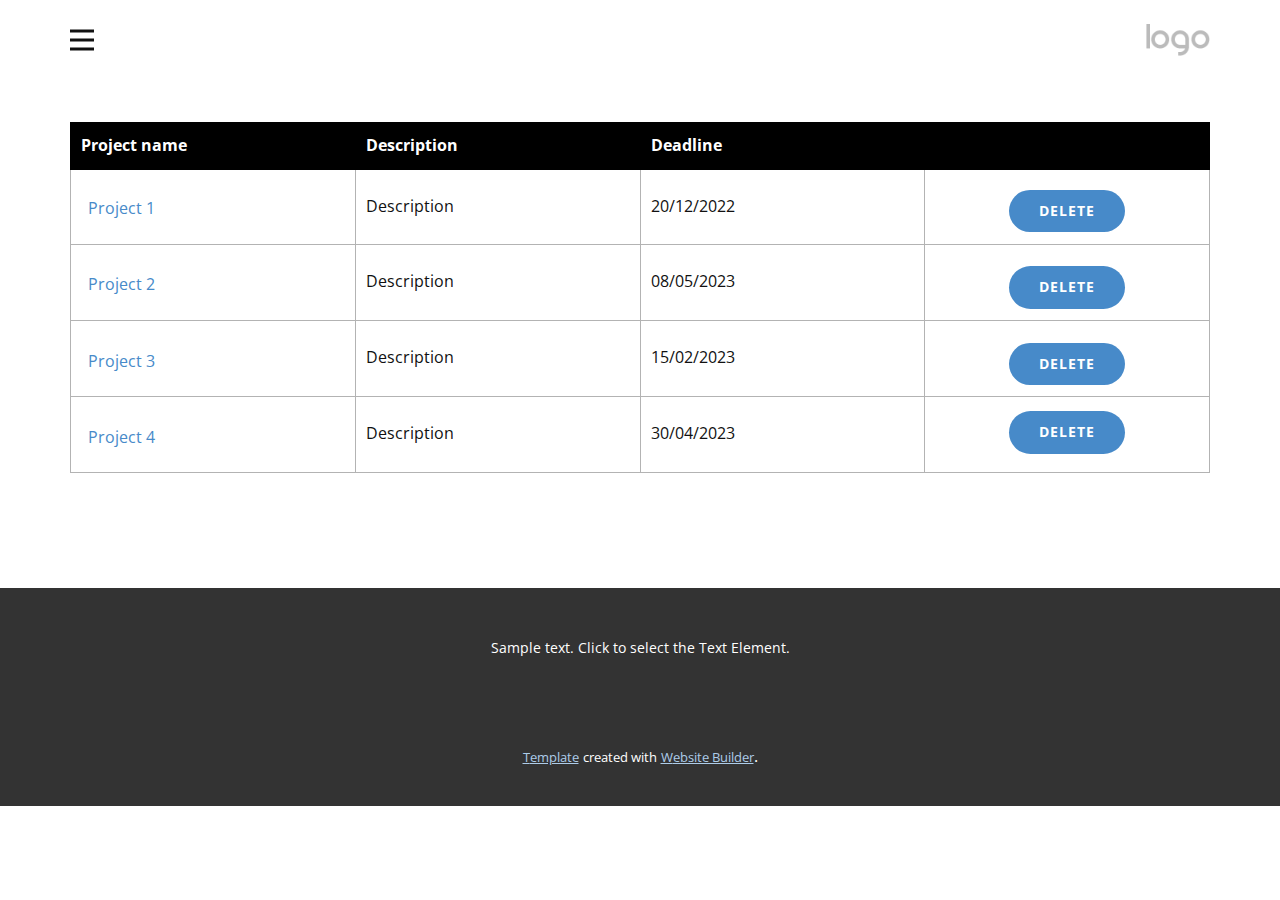
<file: Mockups/Projects.html>
<!DOCTYPE html>
<html style="font-size: 16px;" lang="en"><head>
    <meta name="viewport" content="width=device-width, initial-scale=1.0">
    <meta charset="utf-8">
    <meta name="keywords" content="">
    <meta name="description" content="">
    <title>Projects</title>
    <link rel="stylesheet" href="nicepage.css" media="screen">
<link rel="stylesheet" href="Projects.css" media="screen">
    <script class="u-script" type="text/javascript" src="jquery.js" defer=""></script>
    <script class="u-script" type="text/javascript" src="nicepage.js" defer=""></script>
    <meta name="generator" content="Nicepage 4.21.5, nicepage.com">
    <link id="u-theme-google-font" rel="stylesheet" href="https://fonts.googleapis.com/css?family=Roboto:100,100i,300,300i,400,400i,500,500i,700,700i,900,900i|Open+Sans:300,300i,400,400i,500,500i,600,600i,700,700i,800,800i">
    
    
    <script type="application/ld+json">{
		"@context": "http://schema.org",
		"@type": "Organization",
		"name": "TeamIt",
		"logo": "images/default-logo.png"
}</script>
    <meta name="theme-color" content="#478ac9">
    <meta property="og:title" content="Projects">
    <meta property="og:description" content="">
    <meta property="og:type" content="website">
  </head>
  <body class="u-body u-xl-mode" data-lang="en"><header class="u-clearfix u-header u-header" id="sec-af72"><div class="u-clearfix u-sheet u-sheet-1">
        <a href="https://nicepage.com" class="u-image u-logo u-image-1" data-image-width="80" data-image-height="40">
          <img src="images/default-logo.png" class="u-logo-image u-logo-image-1">
        </a>
        <nav class="u-menu u-menu-hamburger u-offcanvas u-menu-1" data-responsive-from="XL">
          <div class="menu-collapse" style="font-size: 1rem; letter-spacing: 0px;">
            <a class="u-button-style u-custom-left-right-menu-spacing u-custom-padding-bottom u-custom-top-bottom-menu-spacing u-nav-link u-text-active-palette-1-base u-text-hover-palette-2-base" href="#">
              <svg class="u-svg-link" viewBox="0 0 24 24"><use xmlns:xlink="http://www.w3.org/1999/xlink" xlink:href="#menu-hamburger"></use></svg>
              <svg class="u-svg-content" version="1.1" id="menu-hamburger" viewBox="0 0 16 16" x="0px" y="0px" xmlns:xlink="http://www.w3.org/1999/xlink" xmlns="http://www.w3.org/2000/svg"><g><rect y="1" width="16" height="2"></rect><rect y="7" width="16" height="2"></rect><rect y="13" width="16" height="2"></rect>
</g></svg>
            </a>
          </div>
          <div class="u-nav-container">
            <ul class="u-nav u-unstyled u-nav-1"><li class="u-nav-item"><a class="u-button-style u-nav-link u-text-active-palette-1-base u-text-hover-palette-2-base" href="About.html" style="padding: 10px 20px;">About</a>
</li><li class="u-nav-item"><a class="u-button-style u-nav-link u-text-active-palette-1-base u-text-hover-palette-2-base" href="Projects.html" style="padding: 10px 20px;">Projects</a>
</li><li class="u-nav-item"><a class="u-button-style u-nav-link u-text-active-palette-1-base u-text-hover-palette-2-base" href="Project-1.html" style="padding: 10px 20px;">Project 1</a>
</li><li class="u-nav-item"><a class="u-button-style u-nav-link u-text-active-palette-1-base u-text-hover-palette-2-base" href="Chats.html" style="padding: 10px 20px;">Chats</a>
</li><li class="u-nav-item"><a class="u-button-style u-nav-link u-text-active-palette-1-base u-text-hover-palette-2-base" href="Teams.html" style="padding: 10px 20px;">Teams</a>
</li></ul>
          </div>
          <div class="u-nav-container-collapse">
            <div class="u-black u-container-style u-inner-container-layout u-opacity u-opacity-95 u-sidenav">
              <div class="u-inner-container-layout u-sidenav-overflow">
                <div class="u-menu-close"></div>
                <ul class="u-align-center u-nav u-popupmenu-items u-unstyled u-nav-2"><li class="u-nav-item"><a class="u-button-style u-nav-link" href="About.html">About</a>
</li><li class="u-nav-item"><a class="u-button-style u-nav-link" href="Projects.html">Projects</a>
</li><li class="u-nav-item"><a class="u-button-style u-nav-link" href="Project-1.html">Project 1</a>
</li><li class="u-nav-item"><a class="u-button-style u-nav-link" href="Chats.html">Chats</a>
</li><li class="u-nav-item"><a class="u-button-style u-nav-link" href="Teams.html">Teams</a>
</li></ul>
              </div>
            </div>
            <div class="u-black u-menu-overlay u-opacity u-opacity-70"></div>
          </div>
        </nav>
      </div></header>
    <section class="u-align-center u-clearfix u-section-1" id="sec-dc4c">
      <div class="u-clearfix u-sheet u-sheet-1">
        <div class="u-expanded-width u-table u-table-responsive u-table-1">
          <table class="u-table-entity u-table-entity-1">
            <colgroup>
              <col width="25%">
              <col width="25%">
              <col width="24.900000000000006%">
              <col width="25.000000000000007%">
            </colgroup>
            <thead class="u-black u-table-header u-table-header-1">
              <tr style="height: 21px;">
                <th class="u-border-1 u-border-black u-table-cell">Project name</th>
                <th class="u-border-1 u-border-black u-table-cell">Description</th>
                <th class="u-border-1 u-border-black u-table-cell">Deadline</th>
                <th class="u-border-1 u-border-black u-table-cell"></th>
              </tr>
            </thead>
            <tbody class="u-table-body">
              <tr style="height: 75px;">
                <td class="u-border-1 u-border-grey-30 u-table-cell u-table-cell-5"></td>
                <td class="u-border-1 u-border-grey-30 u-table-cell">Description</td>
                <td class="u-border-1 u-border-grey-30 u-table-cell">20/12/2022</td>
                <td class="u-border-1 u-border-grey-30 u-table-cell"></td>
              </tr>
              <tr style="height: 76px;">
                <td class="u-border-1 u-border-grey-30 u-table-cell u-table-cell-9"></td>
                <td class="u-border-1 u-border-grey-30 u-table-cell">Description</td>
                <td class="u-border-1 u-border-grey-30 u-table-cell">08/05/2023</td>
                <td class="u-border-1 u-border-grey-30 u-table-cell"></td>
              </tr>
              <tr style="height: 76px;">
                <td class="u-border-1 u-border-grey-30 u-table-cell u-table-cell-13"></td>
                <td class="u-border-1 u-border-grey-30 u-table-cell">Description</td>
                <td class="u-border-1 u-border-grey-30 u-table-cell">15/02/2023</td>
                <td class="u-border-1 u-border-grey-30 u-table-cell"></td>
              </tr>
              <tr style="height: 76px;">
                <td class="u-border-1 u-border-grey-30 u-table-cell u-table-cell-17"></td>
                <td class="u-border-1 u-border-grey-30 u-table-cell">Description</td>
                <td class="u-border-1 u-border-grey-30 u-table-cell">30/04/2023</td>
                <td class="u-border-1 u-border-grey-30 u-table-cell"></td>
              </tr>
            </tbody>
          </table>
        </div>
        <a href="Project-1.html" class="u-border-1 u-border-active-palette-2-base u-border-hover-palette-1-base u-border-no-left u-border-no-right u-border-no-top u-btn u-button-style u-none u-text-palette-1-base u-btn-1">Project 1</a>
        <a href="Project-1.html" class="u-border-1 u-border-active-palette-2-base u-border-hover-palette-1-base u-border-no-left u-border-no-right u-border-no-top u-btn u-button-style u-none u-text-palette-1-base u-btn-2">Project 2<br>
        </a>
        <a href="Project-1.html" class="u-border-1 u-border-active-palette-2-base u-border-hover-palette-1-base u-border-no-left u-border-no-right u-border-no-top u-btn u-button-style u-none u-text-palette-1-base u-btn-3">Project 3</a>
        <a href="Project-1.html" class="u-border-1 u-border-active-palette-2-base u-border-hover-palette-1-base u-border-no-left u-border-no-right u-border-no-top u-btn u-button-style u-none u-text-palette-1-base u-btn-4">Project 4</a>
        <a href="https://nicepage.com/templates" class="u-btn u-btn-round u-button-style u-hover-palette-1-light-1 u-palette-1-base u-radius-50 u-btn-5">Delete<br>
        </a>
        <a href="https://nicepage.com/templates" class="u-btn u-btn-round u-button-style u-hover-palette-1-light-1 u-palette-1-base u-radius-50 u-btn-6">Delete<br>
        </a>
        <a href="https://nicepage.com/templates" class="u-btn u-btn-round u-button-style u-hover-palette-1-light-1 u-palette-1-base u-radius-50 u-btn-7">Delete<br>
        </a>
        <a href="https://nicepage.com/templates" class="u-btn u-btn-round u-button-style u-hover-palette-1-light-1 u-palette-1-base u-radius-50 u-btn-8">Delete<br>
        </a>
      </div>
    </section>
    
    
    <footer class="u-align-center u-clearfix u-footer u-grey-80 u-footer" id="sec-6ee7"><div class="u-clearfix u-sheet u-sheet-1">
        <p class="u-small-text u-text u-text-variant u-text-1">Sample text. Click to select the Text Element.</p>
      </div></footer>
    <section class="u-backlink u-clearfix u-grey-80">
      <a class="u-link" href="https://nicepage.com/templates" target="_blank">
        <span>Template</span>
      </a>
      <p class="u-text">
        <span>created with</span>
      </p>
      <a class="u-link" href="https://nicepage.best" target="_blank">
        <span>Website Builder</span>
      </a>. 
    </section>
  
</body></html>
</file>
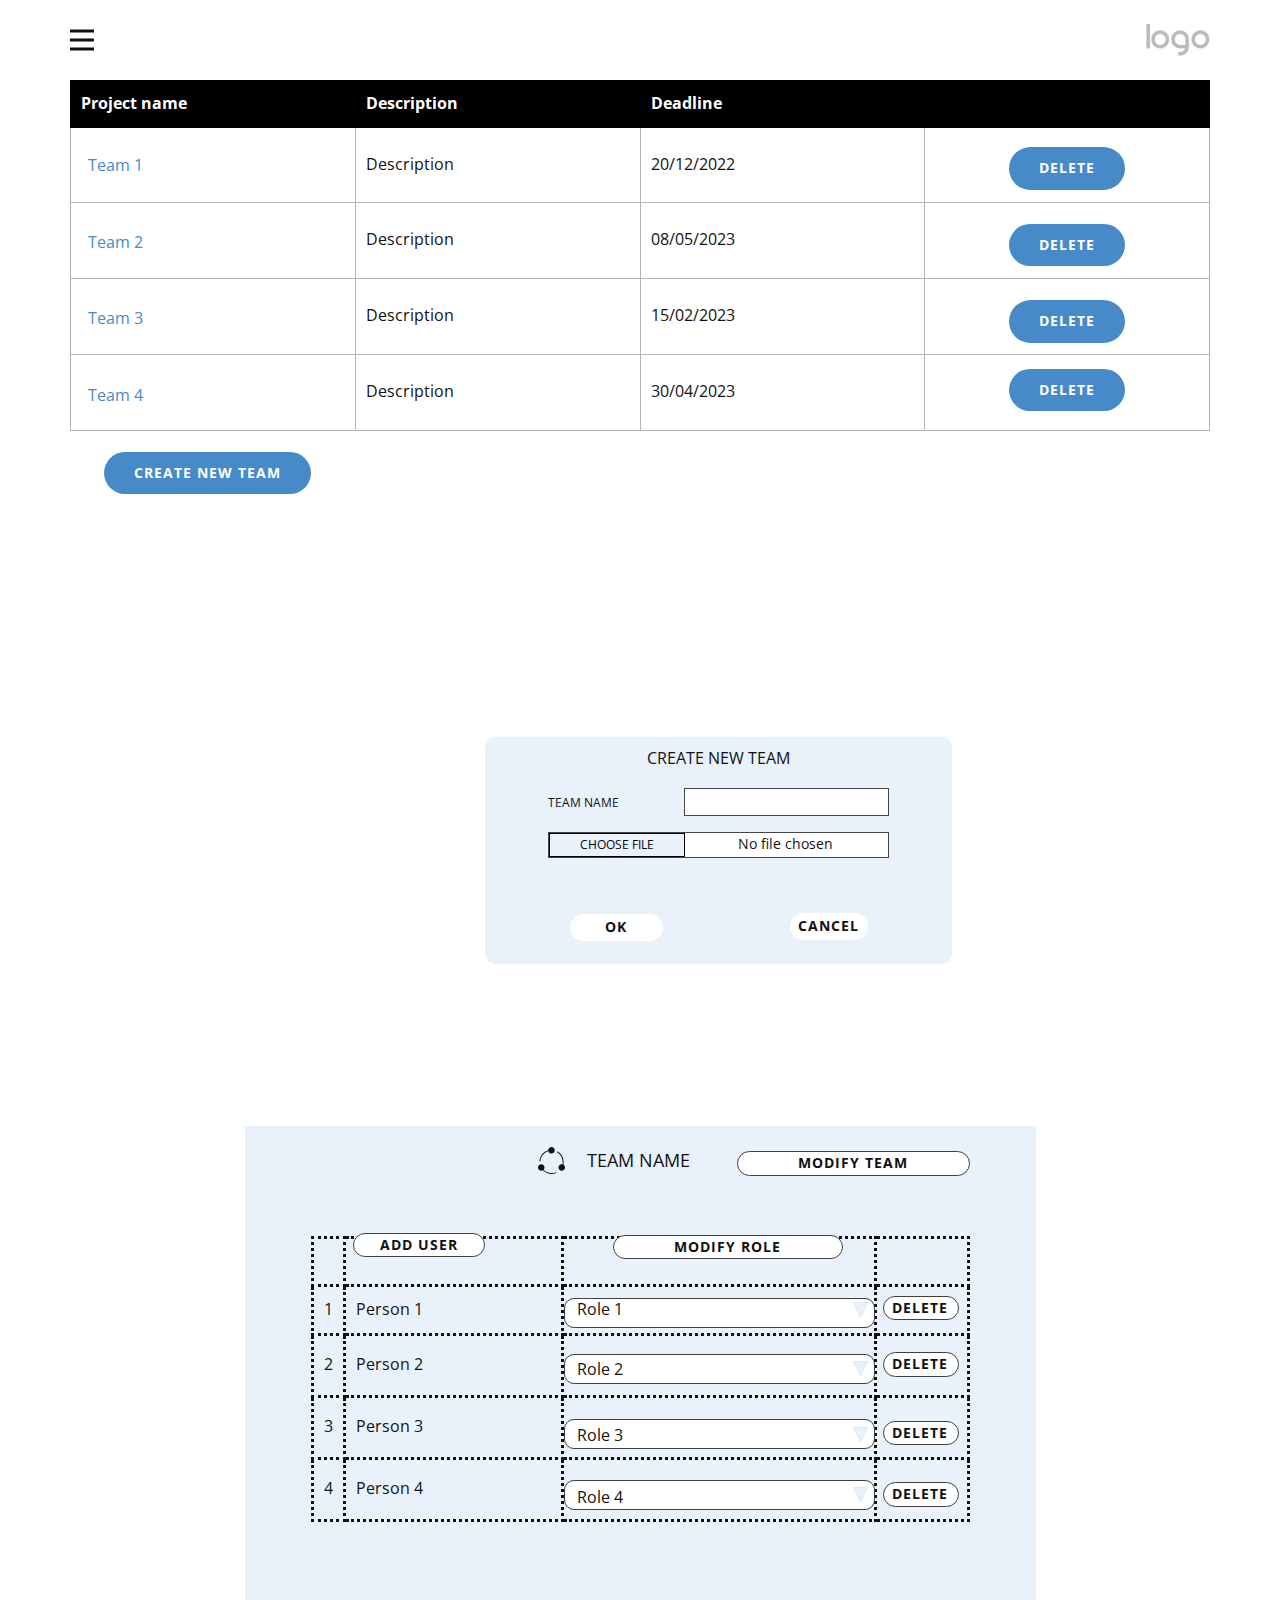
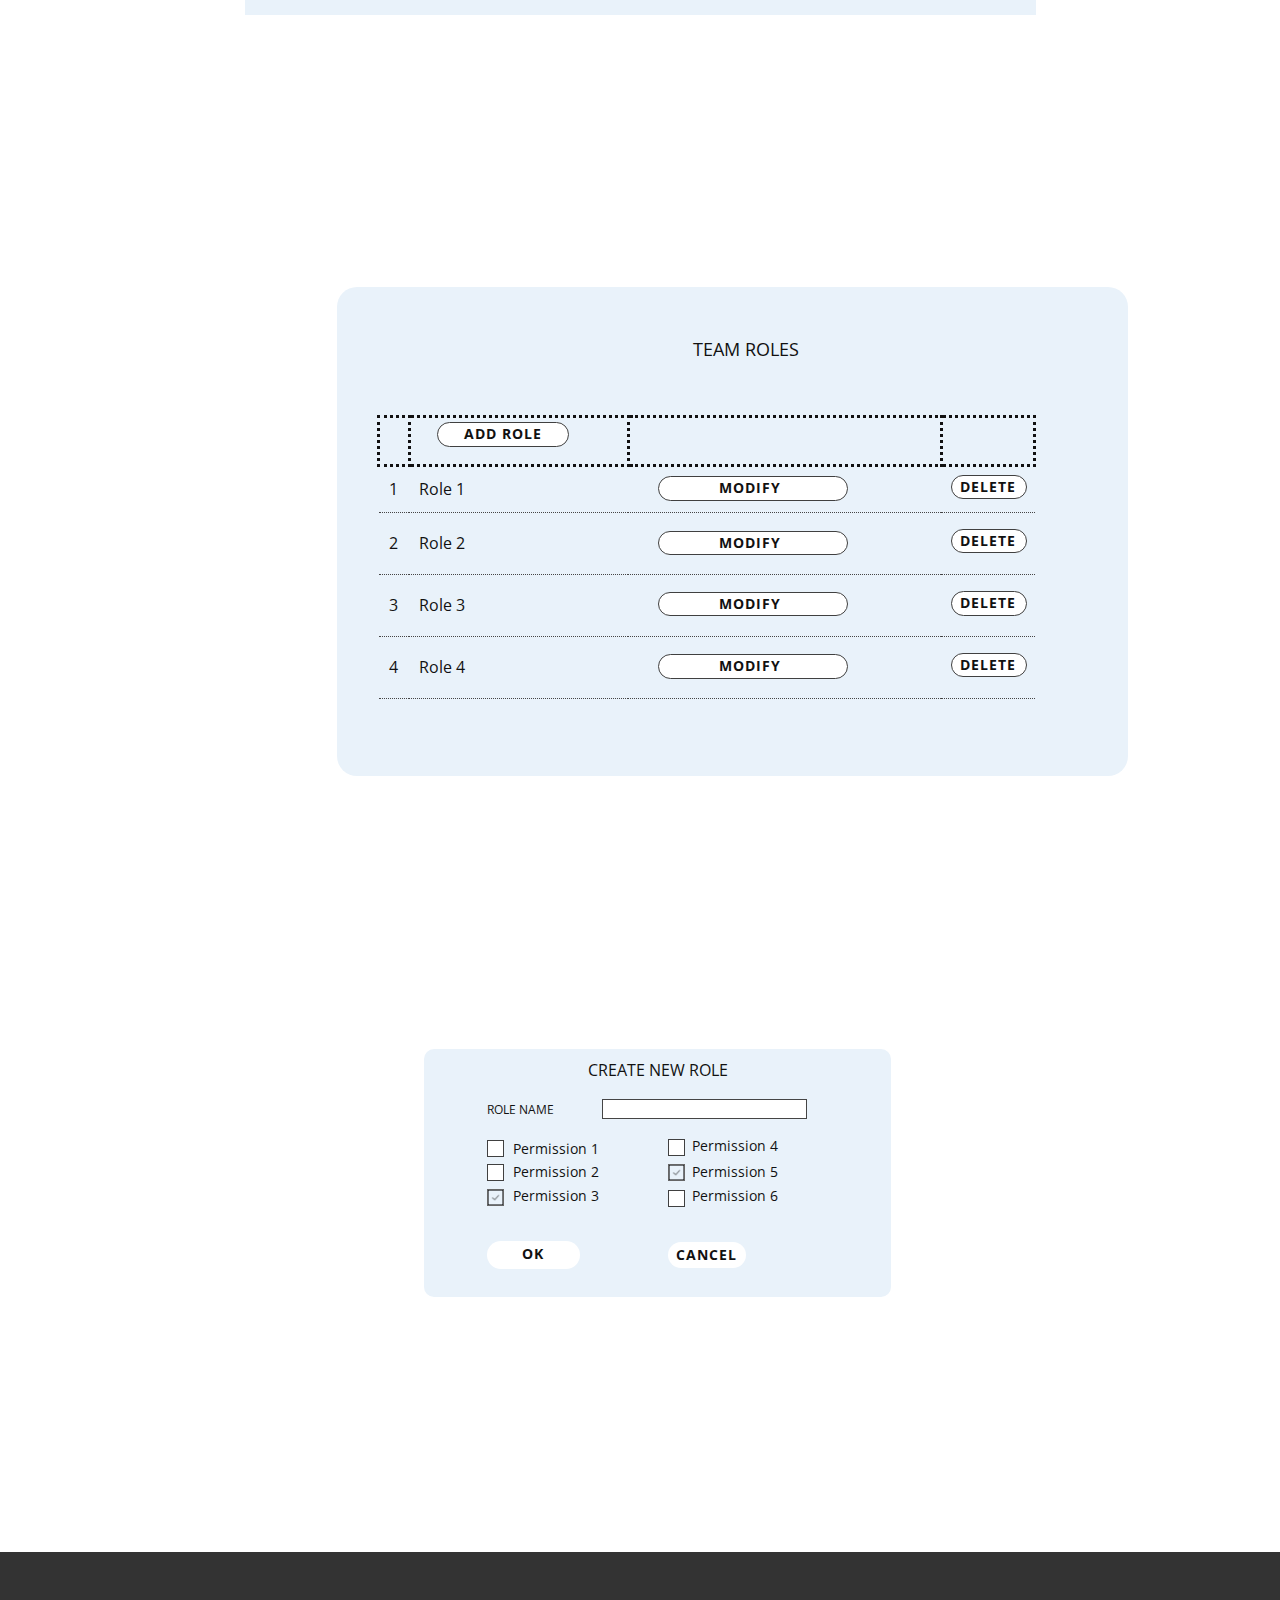
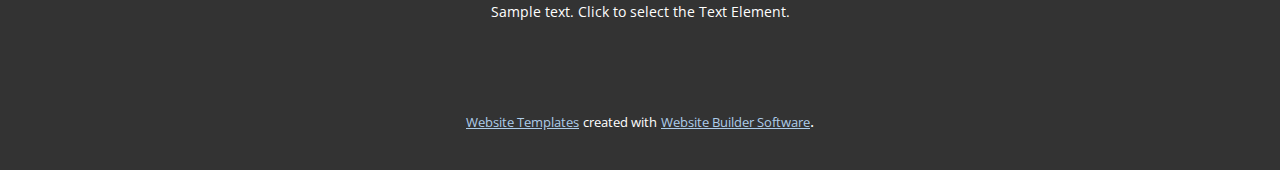
<file: Mockups/Teams.html>
<!DOCTYPE html>
<html style="font-size: 16px;" lang="en"><head>
    <meta name="viewport" content="width=device-width, initial-scale=1.0">
    <meta charset="utf-8">
    <meta name="keywords" content="">
    <meta name="description" content="">
    <title>Teams</title>
    <link rel="stylesheet" href="nicepage.css" media="screen">
<link rel="stylesheet" href="Teams.css" media="screen">
    <script class="u-script" type="text/javascript" src="jquery.js" defer=""></script>
    <script class="u-script" type="text/javascript" src="nicepage.js" defer=""></script>
    <meta name="generator" content="Nicepage 4.21.5, nicepage.com">
    <link id="u-theme-google-font" rel="stylesheet" href="https://fonts.googleapis.com/css?family=Roboto:100,100i,300,300i,400,400i,500,500i,700,700i,900,900i|Open+Sans:300,300i,400,400i,500,500i,600,600i,700,700i,800,800i">
    
    
    
    
    
    
    <script type="application/ld+json">{
		"@context": "http://schema.org",
		"@type": "Organization",
		"name": "TeamIt",
		"logo": "images/default-logo.png"
}</script>
    <meta name="theme-color" content="#478ac9">
    <meta property="og:title" content="Teams">
    <meta property="og:description" content="">
    <meta property="og:type" content="website">
  </head>
  <body class="u-body u-xl-mode" data-lang="en"><header class="u-clearfix u-header u-header" id="sec-af72"><div class="u-clearfix u-sheet u-sheet-1">
        <a href="https://nicepage.com" class="u-image u-logo u-image-1" data-image-width="80" data-image-height="40">
          <img src="images/default-logo.png" class="u-logo-image u-logo-image-1">
        </a>
        <nav class="u-menu u-menu-hamburger u-offcanvas u-menu-1" data-responsive-from="XL">
          <div class="menu-collapse" style="font-size: 1rem; letter-spacing: 0px;">
            <a class="u-button-style u-custom-left-right-menu-spacing u-custom-padding-bottom u-custom-top-bottom-menu-spacing u-nav-link u-text-active-palette-1-base u-text-hover-palette-2-base" href="#">
              <svg class="u-svg-link" viewBox="0 0 24 24"><use xmlns:xlink="http://www.w3.org/1999/xlink" xlink:href="#menu-hamburger"></use></svg>
              <svg class="u-svg-content" version="1.1" id="menu-hamburger" viewBox="0 0 16 16" x="0px" y="0px" xmlns:xlink="http://www.w3.org/1999/xlink" xmlns="http://www.w3.org/2000/svg"><g><rect y="1" width="16" height="2"></rect><rect y="7" width="16" height="2"></rect><rect y="13" width="16" height="2"></rect>
</g></svg>
            </a>
          </div>
          <div class="u-nav-container">
            <ul class="u-nav u-unstyled u-nav-1"><li class="u-nav-item"><a class="u-button-style u-nav-link u-text-active-palette-1-base u-text-hover-palette-2-base" href="About.html" style="padding: 10px 20px;">About</a>
</li><li class="u-nav-item"><a class="u-button-style u-nav-link u-text-active-palette-1-base u-text-hover-palette-2-base" href="Projects.html" style="padding: 10px 20px;">Projects</a>
</li><li class="u-nav-item"><a class="u-button-style u-nav-link u-text-active-palette-1-base u-text-hover-palette-2-base" href="Project-1.html" style="padding: 10px 20px;">Project 1</a>
</li><li class="u-nav-item"><a class="u-button-style u-nav-link u-text-active-palette-1-base u-text-hover-palette-2-base" href="Chats.html" style="padding: 10px 20px;">Chats</a>
</li><li class="u-nav-item"><a class="u-button-style u-nav-link u-text-active-palette-1-base u-text-hover-palette-2-base" href="Teams.html" style="padding: 10px 20px;">Teams</a>
</li></ul>
          </div>
          <div class="u-nav-container-collapse">
            <div class="u-black u-container-style u-inner-container-layout u-opacity u-opacity-95 u-sidenav">
              <div class="u-inner-container-layout u-sidenav-overflow">
                <div class="u-menu-close"></div>
                <ul class="u-align-center u-nav u-popupmenu-items u-unstyled u-nav-2"><li class="u-nav-item"><a class="u-button-style u-nav-link" href="About.html">About</a>
</li><li class="u-nav-item"><a class="u-button-style u-nav-link" href="Projects.html">Projects</a>
</li><li class="u-nav-item"><a class="u-button-style u-nav-link" href="Project-1.html">Project 1</a>
</li><li class="u-nav-item"><a class="u-button-style u-nav-link" href="Chats.html">Chats</a>
</li><li class="u-nav-item"><a class="u-button-style u-nav-link" href="Teams.html">Teams</a>
</li></ul>
              </div>
            </div>
            <div class="u-black u-menu-overlay u-opacity u-opacity-70"></div>
          </div>
        </nav>
      </div></header>
    <section class="u-clearfix u-section-1" id="sec-6065">
      <div class="u-clearfix u-sheet u-sheet-1">
        <div class="u-expanded-width u-table u-table-responsive u-table-1">
          <table class="u-table-entity u-table-entity-1">
            <colgroup>
              <col width="25%">
              <col width="25%">
              <col width="24.900000000000006%">
              <col width="25.000000000000007%">
            </colgroup>
            <thead class="u-black u-table-header u-table-header-1">
              <tr style="height: 21px;">
                <th class="u-border-1 u-border-black u-table-cell">Project name</th>
                <th class="u-border-1 u-border-black u-table-cell">Description</th>
                <th class="u-border-1 u-border-black u-table-cell">Deadline</th>
                <th class="u-border-1 u-border-black u-table-cell"></th>
              </tr>
            </thead>
            <tbody class="u-table-body">
              <tr style="height: 75px;">
                <td class="u-border-1 u-border-grey-30 u-table-cell u-table-cell-5"></td>
                <td class="u-border-1 u-border-grey-30 u-table-cell">Description</td>
                <td class="u-border-1 u-border-grey-30 u-table-cell">20/12/2022</td>
                <td class="u-border-1 u-border-grey-30 u-table-cell"></td>
              </tr>
              <tr style="height: 76px;">
                <td class="u-border-1 u-border-grey-30 u-table-cell u-table-cell-9"></td>
                <td class="u-border-1 u-border-grey-30 u-table-cell">Description</td>
                <td class="u-border-1 u-border-grey-30 u-table-cell">08/05/2023</td>
                <td class="u-border-1 u-border-grey-30 u-table-cell"></td>
              </tr>
              <tr style="height: 76px;">
                <td class="u-border-1 u-border-grey-30 u-table-cell u-table-cell-13"></td>
                <td class="u-border-1 u-border-grey-30 u-table-cell">Description</td>
                <td class="u-border-1 u-border-grey-30 u-table-cell">15/02/2023</td>
                <td class="u-border-1 u-border-grey-30 u-table-cell"></td>
              </tr>
              <tr style="height: 76px;">
                <td class="u-border-1 u-border-grey-30 u-table-cell u-table-cell-17"></td>
                <td class="u-border-1 u-border-grey-30 u-table-cell">Description</td>
                <td class="u-border-1 u-border-grey-30 u-table-cell">30/04/2023</td>
                <td class="u-border-1 u-border-grey-30 u-table-cell"></td>
              </tr>
            </tbody>
          </table>
        </div>
        <a href="Project-1.html" class="u-border-1 u-border-active-palette-2-base u-border-hover-palette-1-base u-border-no-left u-border-no-right u-border-no-top u-btn u-button-style u-none u-text-palette-1-base u-btn-1">Team 1</a>
        <a href="Project-1.html" class="u-border-1 u-border-active-palette-2-base u-border-hover-palette-1-base u-border-no-left u-border-no-right u-border-no-top u-btn u-button-style u-none u-text-palette-1-base u-btn-2"> Team 2<br>
        </a>
        <a href="Project-1.html" class="u-border-1 u-border-active-palette-2-base u-border-hover-palette-1-base u-border-no-left u-border-no-right u-border-no-top u-btn u-button-style u-none u-text-palette-1-base u-btn-3"> Team 3</a>
        <a href="Project-1.html" class="u-border-1 u-border-active-palette-2-base u-border-hover-palette-1-base u-border-no-left u-border-no-right u-border-no-top u-btn u-button-style u-none u-text-palette-1-base u-btn-4"> Team 4</a>
        <a href="https://nicepage.com/templates" class="u-btn u-btn-round u-button-style u-hover-palette-1-light-1 u-palette-1-base u-radius-50 u-btn-5">Delete<br>
        </a>
        <a href="https://nicepage.com/templates" class="u-btn u-btn-round u-button-style u-hover-palette-1-light-1 u-palette-1-base u-radius-50 u-btn-6">Delete<br>
        </a>
        <a href="https://nicepage.com/templates" class="u-btn u-btn-round u-button-style u-hover-palette-1-light-1 u-palette-1-base u-radius-50 u-btn-7">Delete<br>
        </a>
        <a href="https://nicepage.com/templates" class="u-btn u-btn-round u-button-style u-hover-palette-1-light-1 u-palette-1-base u-radius-50 u-btn-8">Delete<br>
        </a>
        <a href="https://nicepage.com/wysiwyg-html-editor" class="u-btn u-btn-round u-button-style u-hover-palette-1-light-1 u-palette-1-base u-radius-50 u-btn-9">Create new team</a>
      </div>
    </section>
    <section class="u-clearfix u-section-2" id="sec-7943">
      <div class="u-clearfix u-sheet u-sheet-1">
        <div class="u-container-style u-group u-palette-1-light-3 u-radius-10 u-shape-round u-group-1">
          <div class="u-container-layout u-container-layout-1">
            <p class="u-text u-text-default u-text-1">Create new team</p>
            <div class="u-border-1 u-border-grey-dark-1 u-shape u-shape-rectangle u-white u-shape-1"></div>
            <p class="u-text u-text-2">Team Name</p>
            <div class="u-border-1 u-border-grey-dark-1 u-container-style u-group u-shape-rectangle u-white u-group-2">
              <div class="u-container-layout u-container-layout-2">
                <a href="https://nicepage.com/website-builder" class="u-border-1 u-border-black u-btn u-button-style u-hover-black u-palette-1-light-3 u-text-black u-text-hover-white u-btn-1">choose file</a>
                <p class="u-text u-text-default u-text-3">No file chosen </p>
              </div>
            </div>
            <a href="https://nicepage.cloud" class="u-border-none u-btn u-btn-round u-button-style u-hover-palette-1-light-1 u-radius-50 u-white u-btn-2">cancel</a>
            <a href="https://nicepage.cloud" class="u-border-none u-btn u-btn-round u-button-style u-hover-palette-1-light-1 u-radius-50 u-white u-btn-3">OK</a>
          </div>
        </div>
      </div>
    </section>
    <section class="u-clearfix u-section-3" id="sec-1ccf">
      <div class="u-clearfix u-sheet u-sheet-1">
        <div class="u-palette-1-light-3 u-shape u-shape-rectangle u-shape-1"></div><span class="u-icon u-icon-1"><svg class="u-svg-link" preserveAspectRatio="xMidYMin slice" viewBox="0 0 58 58" style=""><use xmlns:xlink="http://www.w3.org/1999/xlink" xlink:href="#svg-a57a"></use></svg><svg class="u-svg-content" viewBox="0 0 58 58" x="0px" y="0px" id="svg-a57a" style="enable-background:new 0 0 58 58;"><g><path d="M54.319,37.839C54.762,35.918,55,33.96,55,32c0-9.095-4.631-17.377-12.389-22.153c-0.473-0.29-1.087-0.143-1.376,0.327
		c-0.29,0.471-0.143,1.086,0.327,1.376C48.724,15.96,53,23.604,53,32c0,1.726-0.2,3.451-0.573,5.147C51.966,37.051,51.489,37,51,37
		c-3.86,0-7,3.141-7,7s3.14,7,7,7s7-3.141,7-7C58,41.341,56.509,39.024,54.319,37.839z"></path><path d="M38.171,54.182C35.256,55.388,32.171,56,29,56c-6.385,0-12.527-2.575-17.017-7.092C13.229,47.643,14,45.911,14,44
		c0-3.859-3.14-7-7-7s-7,3.141-7,7s3.14,7,7,7c1.226,0,2.378-0.319,3.381-0.875C15.26,55.136,21.994,58,29,58
		c3.435,0,6.778-0.663,9.936-1.971c0.51-0.211,0.753-0.796,0.542-1.307C39.267,54.213,38.681,53.971,38.171,54.182z"></path><path d="M4,31.213c0.024,0.002,0.048,0.003,0.071,0.003c0.521,0,0.959-0.402,0.997-0.93c0.712-10.089,7.586-18.52,17.22-21.314
		C23.142,11.874,25.825,14,29,14c3.86,0,7-3.141,7-7s-3.14-7-7-7c-3.851,0-6.985,3.127-6.999,6.975
		C11.42,9.922,3.851,19.12,3.073,30.146C3.034,30.696,3.449,31.175,4,31.213z"></path>
</g></svg></span>
        <p class="u-text u-text-1">Team name</p>
        <a href="https://nicepage.cc" class="u-border-1 u-border-grey-75 u-btn u-btn-round u-button-style u-hover-palette-1-light-1 u-radius-50 u-white u-btn-1">modify team</a>
        <div class="u-table u-table-responsive u-table-1">
          <table class="u-table-entity">
            <colgroup>
              <col width="4.7%">
              <col width="33.4%">
              <col width="47.7%">
              <col width="14.2%">
            </colgroup>
            <thead class="u-table-header">
              <tr style="height: 46px;">
                <th class="u-table-cell u-table-cell-1"></th>
                <th class="u-table-cell u-table-cell-2"></th>
                <th class="u-table-cell u-table-cell-3"></th>
                <th class="u-table-cell u-table-cell-4"></th>
              </tr>
            </thead>
            <tbody class="u-table-body">
              <tr style="height: 46px;">
                <td class="u-table-cell u-table-cell-5">1</td>
                <td class="u-table-cell u-table-cell-6">Person 1</td>
                <td class="u-table-cell u-table-cell-7"></td>
                <td class="u-table-cell u-table-cell-8"></td>
              </tr>
              <tr style="height: 62px;">
                <td class="u-table-cell u-table-cell-9">2</td>
                <td class="u-table-cell u-table-cell-10">Person 2</td>
                <td class="u-table-cell u-table-cell-11"></td>
                <td class="u-table-cell u-table-cell-12"></td>
              </tr>
              <tr style="height: 62px;">
                <td class="u-table-cell u-table-cell-13">3</td>
                <td class="u-table-cell u-table-cell-14">Person 3</td>
                <td class="u-table-cell u-table-cell-15"></td>
                <td class="u-table-cell u-table-cell-16"></td>
              </tr>
              <tr style="height: 62px;">
                <td class="u-table-cell u-table-cell-17">4</td>
                <td class="u-table-cell u-table-cell-18">Person 4</td>
                <td class="u-table-cell u-table-cell-19"></td>
                <td class="u-table-cell u-table-cell-20"></td>
              </tr>
            </tbody>
          </table>
        </div>
        <a href="https://nicepage.cc" class="u-border-1 u-border-grey-75 u-btn u-btn-round u-button-style u-hover-palette-1-light-1 u-radius-50 u-white u-btn-2">add user</a>
        <a href="https://nicepage.cc" class="u-border-1 u-border-grey-75 u-btn u-btn-round u-button-style u-hover-palette-1-light-1 u-radius-50 u-white u-btn-3">delete</a>
        <a href="https://nicepage.cc" class="u-border-1 u-border-grey-75 u-btn u-btn-round u-button-style u-hover-palette-1-light-1 u-radius-50 u-white u-btn-4">delete</a>
        <a href="https://nicepage.cc" class="u-border-1 u-border-grey-75 u-btn u-btn-round u-button-style u-hover-palette-1-light-1 u-radius-50 u-white u-btn-5">delete</a>
        <a href="https://nicepage.cc" class="u-border-1 u-border-grey-75 u-btn u-btn-round u-button-style u-hover-palette-1-light-1 u-radius-50 u-white u-btn-6">delete</a>
        <a href="https://nicepage.cc" class="u-border-1 u-border-grey-75 u-btn u-btn-round u-button-style u-hover-palette-1-light-1 u-radius-50 u-white u-btn-7">modify role</a>
        <div class="u-border-1 u-border-grey-75 u-radius-10 u-shape u-shape-round u-white u-shape-2"></div>
        <div class="u-border-1 u-border-grey-75 u-radius-10 u-shape u-shape-round u-white u-shape-3"></div>
        <div class="u-border-1 u-border-grey-75 u-radius-10 u-shape u-shape-round u-white u-shape-4"></div>
        <div class="u-border-1 u-border-grey-75 u-radius-10 u-shape u-shape-round u-white u-shape-5"></div>
        <div class="u-border-1 u-border-grey-75 u-flip-vertical u-shape u-shape-svg u-text-palette-1-light-3 u-shape-6">
          <svg class="u-svg-link" preserveAspectRatio="none" viewBox="0 0 160 140" style=""><use xmlns:xlink="http://www.w3.org/1999/xlink" xlink:href="#svg-94ad"></use></svg>
          <svg class="u-svg-content" viewBox="-0.5 -0.5 161 141" x="0px" y="0px" id="svg-94ad"><path d="M80,0l80,140H0L80,0z"></path></svg>
        </div>
        <div class="u-border-1 u-border-grey-75 u-flip-vertical u-shape u-shape-svg u-text-palette-1-light-3 u-shape-7">
          <svg class="u-svg-link" preserveAspectRatio="none" viewBox="0 0 160 140" style=""><use xmlns:xlink="http://www.w3.org/1999/xlink" xlink:href="#svg-79bd"></use></svg>
          <svg class="u-svg-content" viewBox="-0.5 -0.5 161 141" x="0px" y="0px" id="svg-79bd"><path d="M80,0l80,140H0L80,0z"></path></svg>
        </div>
        <div class="u-border-1 u-border-grey-75 u-flip-vertical u-shape u-shape-svg u-text-palette-1-light-3 u-shape-8">
          <svg class="u-svg-link" preserveAspectRatio="none" viewBox="0 0 160 140" style=""><use xmlns:xlink="http://www.w3.org/1999/xlink" xlink:href="#svg-36dc"></use></svg>
          <svg class="u-svg-content" viewBox="-0.5 -0.5 161 141" x="0px" y="0px" id="svg-36dc"><path d="M80,0l80,140H0L80,0z"></path></svg>
        </div>
        <div class="u-border-1 u-border-grey-75 u-flip-vertical u-shape u-shape-svg u-text-palette-1-light-3 u-shape-9">
          <svg class="u-svg-link" preserveAspectRatio="none" viewBox="0 0 160 140" style=""><use xmlns:xlink="http://www.w3.org/1999/xlink" xlink:href="#svg-f97e"></use></svg>
          <svg class="u-svg-content" viewBox="-0.5 -0.5 161 141" x="0px" y="0px" id="svg-f97e"><path d="M80,0l80,140H0L80,0z"></path></svg>
        </div>
        <p class="u-text u-text-2">Role 1</p>
        <p class="u-text u-text-3">Role 2</p>
        <p class="u-text u-text-4">Role 3</p>
        <p class="u-text u-text-5">Role 4</p>
      </div>
    </section>
    <section class="u-clearfix u-section-4" id="sec-5baf">
      <div class="u-clearfix u-sheet u-sheet-1">
        <div class="u-palette-1-light-3 u-radius-20 u-shape u-shape-round u-shape-1"></div>
        <p class="u-text u-text-1">Team roles</p>
        <div class="u-table u-table-responsive u-table-1">
          <table class="u-table-entity">
            <colgroup>
              <col width="4.7%">
              <col width="33.4%">
              <col width="47.7%">
              <col width="14.2%">
            </colgroup>
            <thead class="u-table-header">
              <tr style="height: 46px;">
                <th class="u-table-cell u-table-cell-1"></th>
                <th class="u-table-cell u-table-cell-2"></th>
                <th class="u-table-cell u-table-cell-3"></th>
                <th class="u-table-cell u-table-cell-4"></th>
              </tr>
            </thead>
            <tbody class="u-table-body">
              <tr style="height: 46px;">
                <td class="u-border-1 u-border-grey-dark-1 u-border-no-left u-border-no-right u-table-cell u-table-cell-5">1</td>
                <td class="u-border-1 u-border-grey-dark-1 u-border-no-left u-border-no-right u-table-cell u-table-cell-6">Role 1</td>
                <td class="u-border-1 u-border-grey-dark-1 u-border-no-left u-border-no-right u-table-cell u-table-cell-7"></td>
                <td class="u-border-1 u-border-grey-dark-1 u-border-no-left u-border-no-right u-table-cell u-table-cell-8"></td>
              </tr>
              <tr style="height: 62px;">
                <td class="u-border-1 u-border-grey-dark-1 u-border-no-left u-border-no-right u-table-cell u-table-cell-9">2</td>
                <td class="u-border-1 u-border-grey-dark-1 u-border-no-left u-border-no-right u-table-cell u-table-cell-10">Role 2</td>
                <td class="u-border-1 u-border-grey-dark-1 u-border-no-left u-border-no-right u-table-cell u-table-cell-11"></td>
                <td class="u-border-1 u-border-grey-dark-1 u-border-no-left u-border-no-right u-table-cell u-table-cell-12"></td>
              </tr>
              <tr style="height: 62px;">
                <td class="u-border-1 u-border-grey-dark-1 u-border-no-left u-border-no-right u-table-cell u-table-cell-13">3</td>
                <td class="u-border-1 u-border-grey-dark-1 u-border-no-left u-border-no-right u-table-cell u-table-cell-14">Role 3</td>
                <td class="u-border-1 u-border-grey-dark-1 u-border-no-left u-border-no-right u-table-cell u-table-cell-15"></td>
                <td class="u-border-1 u-border-grey-dark-1 u-border-no-left u-border-no-right u-table-cell u-table-cell-16"></td>
              </tr>
              <tr style="height: 62px;">
                <td class="u-border-1 u-border-grey-dark-1 u-border-no-left u-border-no-right u-table-cell u-table-cell-17">4</td>
                <td class="u-border-1 u-border-grey-dark-1 u-border-no-left u-border-no-right u-table-cell u-table-cell-18">Role 4</td>
                <td class="u-border-1 u-border-grey-dark-1 u-border-no-left u-border-no-right u-table-cell u-table-cell-19"></td>
                <td class="u-border-1 u-border-grey-dark-1 u-border-no-left u-border-no-right u-table-cell u-table-cell-20"></td>
              </tr>
            </tbody>
          </table>
        </div>
        <a href="https://nicepage.cc" class="u-border-1 u-border-grey-75 u-btn u-btn-round u-button-style u-hover-palette-1-light-1 u-radius-50 u-white u-btn-1">add role</a>
        <a href="https://nicepage.cc" class="u-border-1 u-border-grey-75 u-btn u-btn-round u-button-style u-hover-palette-1-light-1 u-radius-50 u-white u-btn-2">delete</a>
        <a href="https://nicepage.cc" class="u-border-1 u-border-grey-75 u-btn u-btn-round u-button-style u-hover-palette-1-light-1 u-radius-50 u-white u-btn-3">delete</a>
        <a href="https://nicepage.cc" class="u-border-1 u-border-grey-75 u-btn u-btn-round u-button-style u-hover-palette-1-light-1 u-radius-50 u-white u-btn-4">delete</a>
        <a href="https://nicepage.cc" class="u-border-1 u-border-grey-75 u-btn u-btn-round u-button-style u-hover-palette-1-light-1 u-radius-50 u-white u-btn-5">delete</a>
        <a href="https://nicepage.cc" class="u-border-1 u-border-grey-75 u-btn u-btn-round u-button-style u-hover-palette-1-light-1 u-radius-50 u-white u-btn-6">modify&nbsp;</a>
        <a href="https://nicepage.cc" class="u-border-1 u-border-grey-75 u-btn u-btn-round u-button-style u-hover-palette-1-light-1 u-radius-50 u-white u-btn-7">modify&nbsp;</a>
        <a href="https://nicepage.cc" class="u-border-1 u-border-grey-75 u-btn u-btn-round u-button-style u-hover-palette-1-light-1 u-radius-50 u-white u-btn-8">modify&nbsp;</a>
        <a href="https://nicepage.cc" class="u-border-1 u-border-grey-75 u-btn u-btn-round u-button-style u-hover-palette-1-light-1 u-radius-50 u-white u-btn-9">modify&nbsp;</a>
      </div>
    </section>
    <section class="u-clearfix u-section-5" id="sec-4fb2">
      <div class="u-clearfix u-sheet u-sheet-1">
        <div class="u-container-style u-group u-palette-1-light-3 u-radius-10 u-shape-round u-group-1">
          <div class="u-container-layout u-container-layout-1">
            <p class="u-text u-text-default u-text-1">Create new Role</p>
            <p class="u-text u-text-2">Role Name</p>
            <div class="u-border-1 u-border-grey-dark-1 u-shape u-shape-rectangle u-white u-shape-1"></div>
            <p class="u-text u-text-default u-text-3">Permission 4</p>
            <p class="u-text u-text-default u-text-4">Permission 1</p>
            <div class="u-border-1 u-border-grey-75 u-preserve-proportions u-shape u-shape-rectangle u-white u-shape-2"></div>
            <div class="u-border-1 u-border-grey-75 u-preserve-proportions u-shape u-shape-rectangle u-white u-shape-3"></div>
            <p class="u-text u-text-default u-text-5">Permission 2</p>
            <p class="u-text u-text-default u-text-6">Permission 5</p>
            <div class="u-border-1 u-border-grey-75 u-preserve-proportions u-shape u-shape-rectangle u-white u-shape-4"></div><span class="u-border-1 u-border-grey-60 u-file-icon u-icon u-icon-1"><img src="images/149170.png" alt=""></span>
            <p class="u-text u-text-default u-text-7">Permission 6</p>
            <p class="u-text u-text-default u-text-8">Permission 3</p>
            <div class="u-border-1 u-border-grey-75 u-preserve-proportions u-shape u-shape-rectangle u-white u-shape-5"></div><span class="u-border-1 u-border-grey-60 u-file-icon u-icon u-icon-2"><img src="images/149170.png" alt=""></span>
            <a href="https://nicepage.cloud" class="u-border-none u-btn u-btn-round u-button-style u-hover-palette-1-light-1 u-radius-50 u-white u-btn-1">OK</a>
            <a href="https://nicepage.cloud" class="u-border-none u-btn u-btn-round u-button-style u-hover-palette-1-light-1 u-radius-50 u-white u-btn-2">cancel</a>
          </div>
        </div>
      </div>
    </section>
    
    
    <footer class="u-align-center u-clearfix u-footer u-grey-80 u-footer" id="sec-6ee7"><div class="u-clearfix u-sheet u-sheet-1">
        <p class="u-small-text u-text u-text-variant u-text-1">Sample text. Click to select the Text Element.</p>
      </div></footer>
    <section class="u-backlink u-clearfix u-grey-80">
      <a class="u-link" href="https://nicepage.com/website-templates" target="_blank">
        <span>Website Templates</span>
      </a>
      <p class="u-text">
        <span>created with</span>
      </p>
      <a class="u-link" href="" target="_blank">
        <span>Website Builder Software</span>
      </a>. 
    </section>
  
</body></html>
</file>
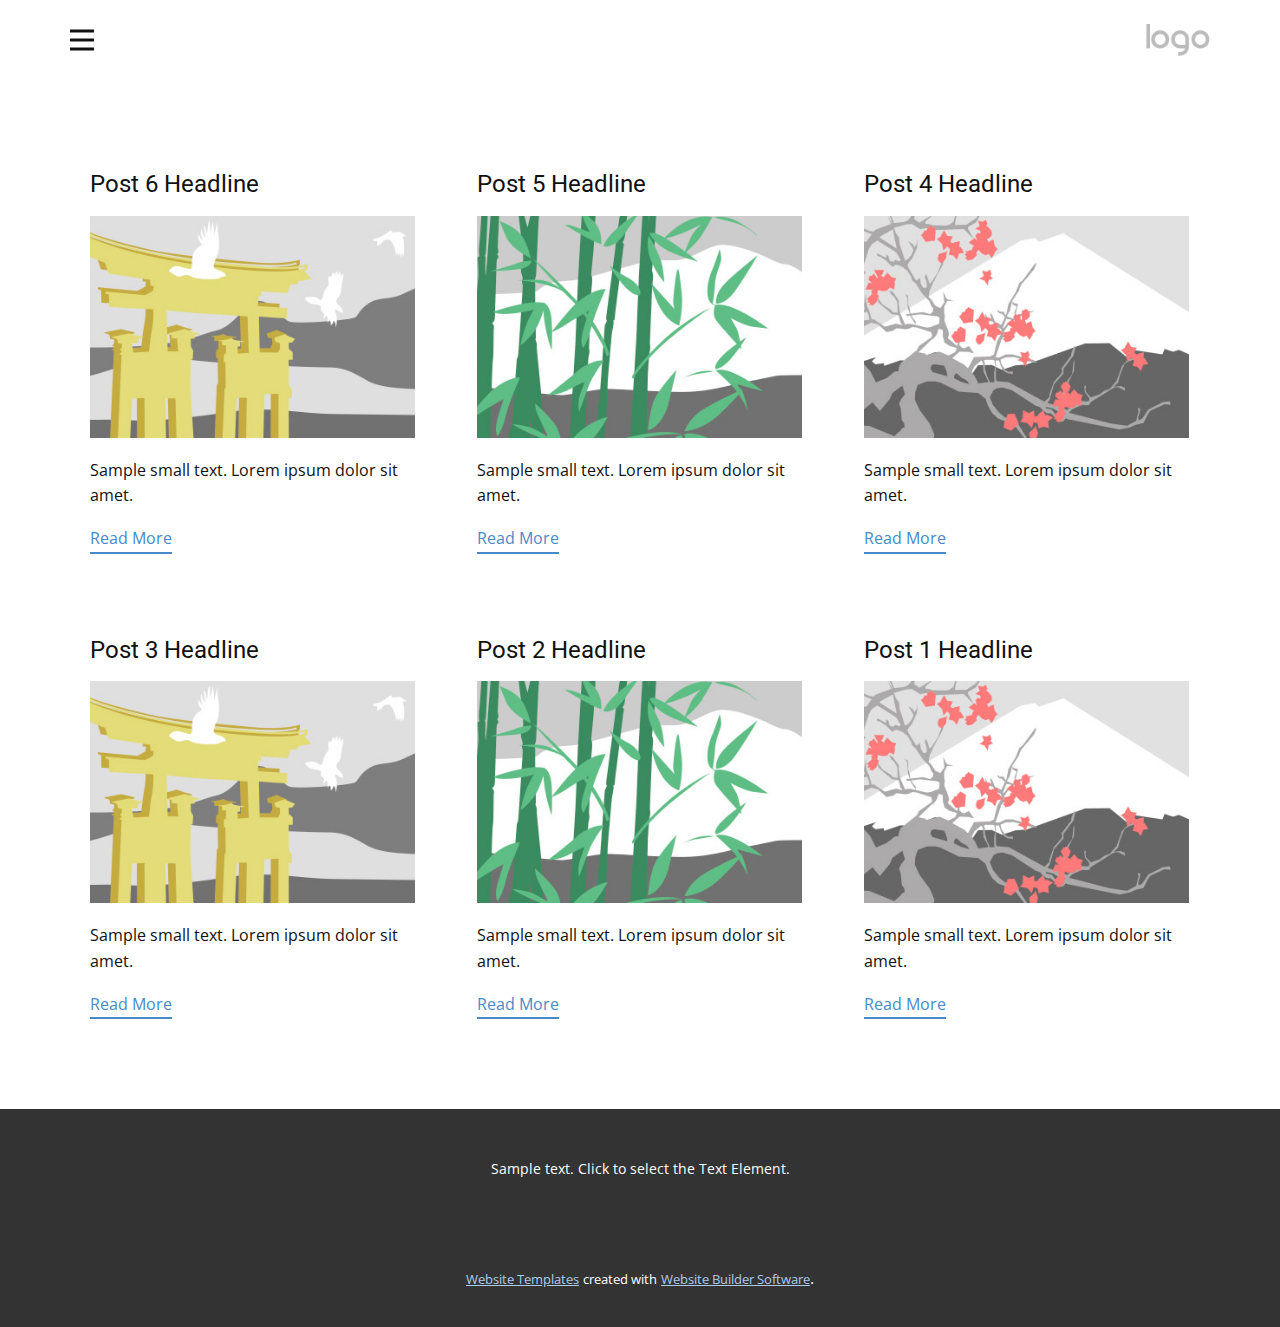
<file: Mockups/blog/blog.html>
<!DOCTYPE html>
<html style="font-size: 16px;" lang="en"><head>
    <meta name="viewport" content="width=device-width, initial-scale=1.0">
    <meta charset="utf-8">
    <meta name="keywords" content="">
    <meta name="description" content="">
    <title>Blog Template</title>
    <link rel="stylesheet" href="../nicepage.css" media="screen">
<link rel="stylesheet" href="../Blog-Template.css" media="screen">
    <script class="u-script" type="text/javascript" src="../jquery.js" defer=""></script>
    <script class="u-script" type="text/javascript" src="../nicepage.js" defer=""></script>
    <meta name="generator" content="Nicepage 4.21.5, nicepage.com">
    <link id="u-theme-google-font" rel="stylesheet" href="https://fonts.googleapis.com/css?family=Roboto:100,100i,300,300i,400,400i,500,500i,700,700i,900,900i|Open+Sans:300,300i,400,400i,500,500i,600,600i,700,700i,800,800i">
    
    
    <script type="application/ld+json">{
		"@context": "http://schema.org",
		"@type": "Organization",
		"name": "TeamIt",
		"logo": "images/default-logo.png"
}</script>
    <meta name="theme-color" content="#478ac9">
  </head>
  <body class="u-body u-xl-mode" data-lang="en"><header class="u-clearfix u-header u-header" id="sec-af72"><div class="u-clearfix u-sheet u-sheet-1">
        <a href="https://nicepage.com" class="u-image u-logo u-image-1" data-image-width="80" data-image-height="40">
          <img src="../images/default-logo.png" class="u-logo-image u-logo-image-1">
        </a>
        <nav class="u-menu u-menu-hamburger u-offcanvas u-menu-1" data-responsive-from="XL">
          <div class="menu-collapse" style="font-size: 1rem; letter-spacing: 0px;">
            <a class="u-button-style u-custom-left-right-menu-spacing u-custom-padding-bottom u-custom-top-bottom-menu-spacing u-nav-link u-text-active-palette-1-base u-text-hover-palette-2-base" href="#">
              <svg class="u-svg-link" viewBox="0 0 24 24"><use xmlns:xlink="http://www.w3.org/1999/xlink" xlink:href="#menu-hamburger"></use></svg>
              <svg class="u-svg-content" version="1.1" id="menu-hamburger" viewBox="0 0 16 16" x="0px" y="0px" xmlns:xlink="http://www.w3.org/1999/xlink" xmlns="http://www.w3.org/2000/svg"><g><rect y="1" width="16" height="2"></rect><rect y="7" width="16" height="2"></rect><rect y="13" width="16" height="2"></rect>
</g></svg>
            </a>
          </div>
          <div class="u-nav-container">
            <ul class="u-nav u-unstyled u-nav-1"><li class="u-nav-item"><a class="u-button-style u-nav-link u-text-active-palette-1-base u-text-hover-palette-2-base" href="../About.html" style="padding: 10px 20px;">About</a>
</li><li class="u-nav-item"><a class="u-button-style u-nav-link u-text-active-palette-1-base u-text-hover-palette-2-base" href="../Projects.html" style="padding: 10px 20px;">Projects</a>
</li><li class="u-nav-item"><a class="u-button-style u-nav-link u-text-active-palette-1-base u-text-hover-palette-2-base" href="../Project-1.html" style="padding: 10px 20px;">Project 1</a>
</li><li class="u-nav-item"><a class="u-button-style u-nav-link u-text-active-palette-1-base u-text-hover-palette-2-base" href="../Chats.html" style="padding: 10px 20px;">Chats</a>
</li><li class="u-nav-item"><a class="u-button-style u-nav-link u-text-active-palette-1-base u-text-hover-palette-2-base" href="../Teams.html" style="padding: 10px 20px;">Teams</a>
</li></ul>
          </div>
          <div class="u-nav-container-collapse">
            <div class="u-black u-container-style u-inner-container-layout u-opacity u-opacity-95 u-sidenav">
              <div class="u-inner-container-layout u-sidenav-overflow">
                <div class="u-menu-close"></div>
                <ul class="u-align-center u-nav u-popupmenu-items u-unstyled u-nav-2"><li class="u-nav-item"><a class="u-button-style u-nav-link" href="../About.html">About</a>
</li><li class="u-nav-item"><a class="u-button-style u-nav-link" href="../Projects.html">Projects</a>
</li><li class="u-nav-item"><a class="u-button-style u-nav-link" href="../Project-1.html">Project 1</a>
</li><li class="u-nav-item"><a class="u-button-style u-nav-link" href="../Chats.html">Chats</a>
</li><li class="u-nav-item"><a class="u-button-style u-nav-link" href="../Teams.html">Teams</a>
</li></ul>
              </div>
            </div>
            <div class="u-black u-menu-overlay u-opacity u-opacity-70"></div>
          </div>
        </nav>
      </div></header>
    <section class="u-clearfix u-section-1" id="sec-887e">
      <div class="u-clearfix u-sheet u-valign-middle u-sheet-1"><!--blog--><!--blog_options_json--><!--{"type":"Recent","source":"","tags":"","count":""}--><!--/blog_options_json-->
        <div class="u-blog u-expanded-width u-repeater u-repeater-1"><!--blog_post-->
          <div class="u-blog-post u-container-style u-repeater-item u-white u-repeater-item-1">
            <div class="u-container-layout u-similar-container u-valign-top u-container-layout-1"><!--blog_post_header-->
              <h4 class="u-blog-control u-text u-text-1">
                <a class="u-post-header-link" href="../blog/post-5.html">Post 6 Headline</a>
              </h4><!--/blog_post_header--><!--blog_post_image-->
              <a class="u-post-header-link" href="../blog/post-5.html"><img alt="" class="u-blog-control u-expanded-width u-image u-image-default u-image-1" src="../images/8ad73f3c.jpeg"></a><!--/blog_post_image--><!--blog_post_content-->
              <div class="u-blog-control u-post-content u-text u-text-2 fr-view">Sample small text. Lorem ipsum dolor sit amet.</div><!--/blog_post_content--><!--blog_post_readmore-->
              <a href="../blog/post-5.html" class="u-blog-control u-border-2 u-border-palette-1-base u-btn u-btn-rectangle u-button-style u-none u-btn-1"><!--blog_post_readmore_content--><!--options_json--><!--{"content":"","defaultValue":"Read More"}--><!--/options_json-->Read More<!--/blog_post_readmore_content--></a><!--/blog_post_readmore-->
            </div>
          </div><div class="u-blog-post u-container-style u-repeater-item u-video-cover u-white">
            <div class="u-container-layout u-similar-container u-valign-top u-container-layout-2"><!--blog_post_header-->
              <h4 class="u-blog-control u-text u-text-3">
                <a class="u-post-header-link" href="../blog/post-4.html">Post 5 Headline</a>
              </h4><!--/blog_post_header--><!--blog_post_image-->
              <a class="u-post-header-link" href="../blog/post-4.html"><img alt="" class="u-blog-control u-expanded-width u-image u-image-default u-image-2" src="../images/68f64b9d.jpeg"></a><!--/blog_post_image--><!--blog_post_content-->
              <div class="u-blog-control u-post-content u-text u-text-4 fr-view">Sample small text. Lorem ipsum dolor sit amet.</div><!--/blog_post_content--><!--blog_post_readmore-->
              <a href="../blog/post-4.html" class="u-blog-control u-border-2 u-border-palette-1-base u-btn u-btn-rectangle u-button-style u-none u-btn-2"><!--blog_post_readmore_content--><!--options_json--><!--{"content":"","defaultValue":"Read More"}--><!--/options_json-->Read More<!--/blog_post_readmore_content--></a><!--/blog_post_readmore-->
            </div>
          </div><div class="u-blog-post u-container-style u-repeater-item u-video-cover u-white">
            <div class="u-container-layout u-similar-container u-valign-top u-container-layout-3"><!--blog_post_header-->
              <h4 class="u-blog-control u-text u-text-5">
                <a class="u-post-header-link" href="../blog/post-3.html">Post 4 Headline</a>
              </h4><!--/blog_post_header--><!--blog_post_image-->
              <a class="u-post-header-link" href="../blog/post-3.html"><img alt="" class="u-blog-control u-expanded-width u-image u-image-default u-image-3" src="../images/0fd3416c.jpeg"></a><!--/blog_post_image--><!--blog_post_content-->
              <div class="u-blog-control u-post-content u-text u-text-6 fr-view">Sample small text. Lorem ipsum dolor sit amet.</div><!--/blog_post_content--><!--blog_post_readmore-->
              <a href="../blog/post-3.html" class="u-blog-control u-border-2 u-border-palette-1-base u-btn u-btn-rectangle u-button-style u-none u-btn-3"><!--blog_post_readmore_content--><!--options_json--><!--{"content":"","defaultValue":"Read More"}--><!--/options_json-->Read More<!--/blog_post_readmore_content--></a><!--/blog_post_readmore-->
            </div>
          </div><div class="u-blog-post u-container-style u-repeater-item u-white u-repeater-item-1">
            <div class="u-container-layout u-similar-container u-valign-top u-container-layout-1"><!--blog_post_header-->
              <h4 class="u-blog-control u-text u-text-1">
                <a class="u-post-header-link" href="../blog/post-2.html">Post 3 Headline</a>
              </h4><!--/blog_post_header--><!--blog_post_image-->
              <a class="u-post-header-link" href="../blog/post-2.html"><img alt="" class="u-blog-control u-expanded-width u-image u-image-default u-image-1" src="../images/8ad73f3c.jpeg"></a><!--/blog_post_image--><!--blog_post_content-->
              <div class="u-blog-control u-post-content u-text u-text-2 fr-view">Sample small text. Lorem ipsum dolor sit amet.</div><!--/blog_post_content--><!--blog_post_readmore-->
              <a href="../blog/post-2.html" class="u-blog-control u-border-2 u-border-palette-1-base u-btn u-btn-rectangle u-button-style u-none u-btn-1"><!--blog_post_readmore_content--><!--options_json--><!--{"content":"","defaultValue":"Read More"}--><!--/options_json-->Read More<!--/blog_post_readmore_content--></a><!--/blog_post_readmore-->
            </div>
          </div><div class="u-blog-post u-container-style u-repeater-item u-video-cover u-white">
            <div class="u-container-layout u-similar-container u-valign-top u-container-layout-2"><!--blog_post_header-->
              <h4 class="u-blog-control u-text u-text-3">
                <a class="u-post-header-link" href="../blog/post-1.html">Post 2 Headline</a>
              </h4><!--/blog_post_header--><!--blog_post_image-->
              <a class="u-post-header-link" href="../blog/post-1.html"><img alt="" class="u-blog-control u-expanded-width u-image u-image-default u-image-2" src="../images/68f64b9d.jpeg"></a><!--/blog_post_image--><!--blog_post_content-->
              <div class="u-blog-control u-post-content u-text u-text-4 fr-view">Sample small text. Lorem ipsum dolor sit amet.</div><!--/blog_post_content--><!--blog_post_readmore-->
              <a href="../blog/post-1.html" class="u-blog-control u-border-2 u-border-palette-1-base u-btn u-btn-rectangle u-button-style u-none u-btn-2"><!--blog_post_readmore_content--><!--options_json--><!--{"content":"","defaultValue":"Read More"}--><!--/options_json-->Read More<!--/blog_post_readmore_content--></a><!--/blog_post_readmore-->
            </div>
          </div><div class="u-blog-post u-container-style u-repeater-item u-video-cover u-white">
            <div class="u-container-layout u-similar-container u-valign-top u-container-layout-3"><!--blog_post_header-->
              <h4 class="u-blog-control u-text u-text-5">
                <a class="u-post-header-link" href="../blog/post.html">Post 1 Headline</a>
              </h4><!--/blog_post_header--><!--blog_post_image-->
              <a class="u-post-header-link" href="../blog/post.html"><img alt="" class="u-blog-control u-expanded-width u-image u-image-default u-image-3" src="../images/0fd3416c.jpeg"></a><!--/blog_post_image--><!--blog_post_content-->
              <div class="u-blog-control u-post-content u-text u-text-6 fr-view">Sample small text. Lorem ipsum dolor sit amet.</div><!--/blog_post_content--><!--blog_post_readmore-->
              <a href="../blog/post.html" class="u-blog-control u-border-2 u-border-palette-1-base u-btn u-btn-rectangle u-button-style u-none u-btn-3"><!--blog_post_readmore_content--><!--options_json--><!--{"content":"","defaultValue":"Read More"}--><!--/options_json-->Read More<!--/blog_post_readmore_content--></a><!--/blog_post_readmore-->
            </div>
          </div><!--/blog_post--><!--blog_post-->
          <!--/blog_post--><!--blog_post-->
          <!--/blog_post-->
        </div><!--/blog-->
      </div>
    </section>
    
    
    <footer class="u-align-center u-clearfix u-footer u-grey-80 u-footer" id="sec-6ee7"><div class="u-clearfix u-sheet u-sheet-1">
        <p class="u-small-text u-text u-text-variant u-text-1">Sample text. Click to select the Text Element.</p>
      </div></footer>
    <section class="u-backlink u-clearfix u-grey-80">
      <a class="u-link" href="https://nicepage.com/website-templates" target="_blank">
        <span>Website Templates</span>
      </a>
      <p class="u-text">
        <span>created with</span>
      </p>
      <a class="u-link" href="" target="_blank">
        <span>Website Builder Software</span>
      </a>. 
    </section>
  
</body></html>
</file>
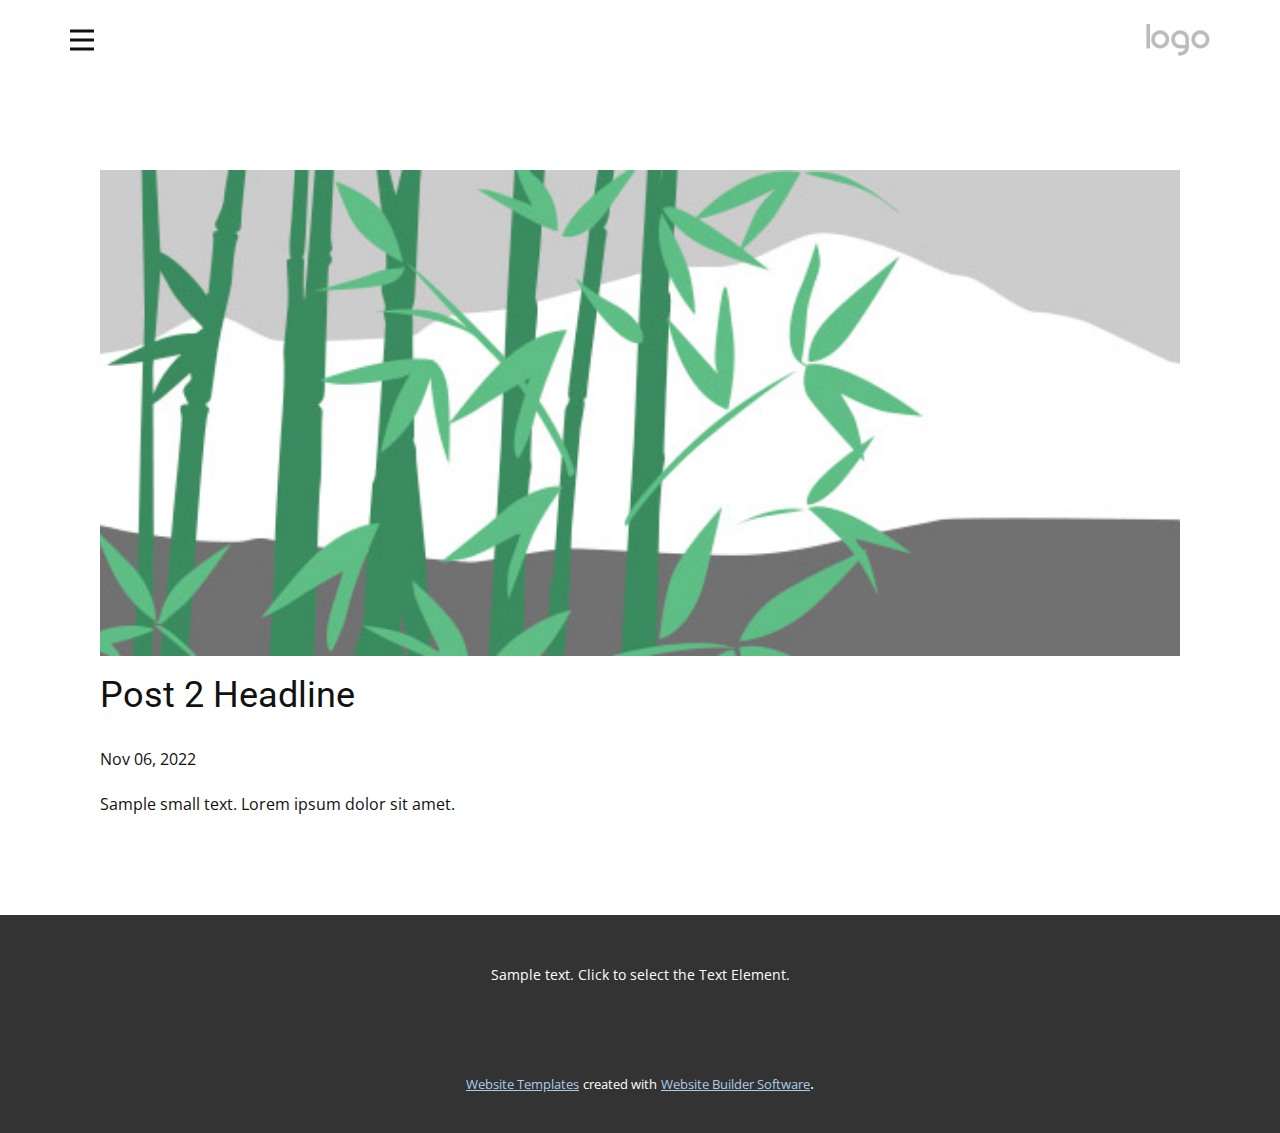
<file: Mockups/blog/post-1.html>
<!DOCTYPE html>
<html style="font-size: 16px;" lang="en"><head>
    <meta name="viewport" content="width=device-width, initial-scale=1.0">
    <meta charset="utf-8">
    <meta name="keywords" content="Post 1 Headline">
    <meta name="description" content="">
    <title>Post 2 Headline</title>
    <link rel="stylesheet" href="../nicepage.css" media="screen">
<link rel="stylesheet" href="../Post-Template.css" media="screen">
    <script class="u-script" type="text/javascript" src="../jquery.js" defer=""></script>
    <script class="u-script" type="text/javascript" src="../nicepage.js" defer=""></script>
    <meta name="generator" content="Nicepage 4.21.5, nicepage.com">
    <link id="u-theme-google-font" rel="stylesheet" href="https://fonts.googleapis.com/css?family=Roboto:100,100i,300,300i,400,400i,500,500i,700,700i,900,900i|Open+Sans:300,300i,400,400i,500,500i,600,600i,700,700i,800,800i">
    
    
    <script type="application/ld+json">{
		"@context": "http://schema.org",
		"@type": "Organization",
		"name": "TeamIt",
		"logo": "images/default-logo.png"
}</script>
    <meta name="theme-color" content="#478ac9">
  </head>
  <body class="u-body u-xl-mode" data-lang="en"><header class="u-clearfix u-header u-header" id="sec-af72"><div class="u-clearfix u-sheet u-sheet-1">
        <a href="https://nicepage.com" class="u-image u-logo u-image-1" data-image-width="80" data-image-height="40">
          <img src="../images/default-logo.png" class="u-logo-image u-logo-image-1">
        </a>
        <nav class="u-menu u-menu-hamburger u-offcanvas u-menu-1" data-responsive-from="XL">
          <div class="menu-collapse" style="font-size: 1rem; letter-spacing: 0px;">
            <a class="u-button-style u-custom-left-right-menu-spacing u-custom-padding-bottom u-custom-top-bottom-menu-spacing u-nav-link u-text-active-palette-1-base u-text-hover-palette-2-base" href="#">
              <svg class="u-svg-link" viewBox="0 0 24 24"><use xmlns:xlink="http://www.w3.org/1999/xlink" xlink:href="#menu-hamburger"></use></svg>
              <svg class="u-svg-content" version="1.1" id="menu-hamburger" viewBox="0 0 16 16" x="0px" y="0px" xmlns:xlink="http://www.w3.org/1999/xlink" xmlns="http://www.w3.org/2000/svg"><g><rect y="1" width="16" height="2"></rect><rect y="7" width="16" height="2"></rect><rect y="13" width="16" height="2"></rect>
</g></svg>
            </a>
          </div>
          <div class="u-nav-container">
            <ul class="u-nav u-unstyled u-nav-1"><li class="u-nav-item"><a class="u-button-style u-nav-link u-text-active-palette-1-base u-text-hover-palette-2-base" href="../About.html" style="padding: 10px 20px;">About</a>
</li><li class="u-nav-item"><a class="u-button-style u-nav-link u-text-active-palette-1-base u-text-hover-palette-2-base" href="../Projects.html" style="padding: 10px 20px;">Projects</a>
</li><li class="u-nav-item"><a class="u-button-style u-nav-link u-text-active-palette-1-base u-text-hover-palette-2-base" href="../Project-1.html" style="padding: 10px 20px;">Project 1</a>
</li><li class="u-nav-item"><a class="u-button-style u-nav-link u-text-active-palette-1-base u-text-hover-palette-2-base" href="../Chats.html" style="padding: 10px 20px;">Chats</a>
</li><li class="u-nav-item"><a class="u-button-style u-nav-link u-text-active-palette-1-base u-text-hover-palette-2-base" href="../Teams.html" style="padding: 10px 20px;">Teams</a>
</li></ul>
          </div>
          <div class="u-nav-container-collapse">
            <div class="u-black u-container-style u-inner-container-layout u-opacity u-opacity-95 u-sidenav">
              <div class="u-inner-container-layout u-sidenav-overflow">
                <div class="u-menu-close"></div>
                <ul class="u-align-center u-nav u-popupmenu-items u-unstyled u-nav-2"><li class="u-nav-item"><a class="u-button-style u-nav-link" href="../About.html">About</a>
</li><li class="u-nav-item"><a class="u-button-style u-nav-link" href="../Projects.html">Projects</a>
</li><li class="u-nav-item"><a class="u-button-style u-nav-link" href="../Project-1.html">Project 1</a>
</li><li class="u-nav-item"><a class="u-button-style u-nav-link" href="../Chats.html">Chats</a>
</li><li class="u-nav-item"><a class="u-button-style u-nav-link" href="../Teams.html">Teams</a>
</li></ul>
              </div>
            </div>
            <div class="u-black u-menu-overlay u-opacity u-opacity-70"></div>
          </div>
        </nav>
      </div></header>
    <section class="u-align-center u-clearfix u-section-1" id="sec-5dbd">
      <div class="u-clearfix u-sheet u-valign-middle-md u-valign-middle-sm u-valign-middle-xs u-sheet-1"><!--post_details--><!--post_details_options_json--><!--{"source":""}--><!--/post_details_options_json--><!--blog_post-->
        <div class="u-container-style u-expanded-width u-post-details u-post-details-1">
          <div class="u-container-layout u-valign-middle u-container-layout-1"><!--blog_post_image-->
            <img alt="" class="u-blog-control u-expanded-width u-image u-image-default u-image-1" src="../images/68f64b9d.jpeg"><!--/blog_post_image--><!--blog_post_header-->
            <h2 class="u-blog-control u-text u-text-1">Post 2 Headline</h2><!--/blog_post_header--><!--blog_post_metadata-->
            <div class="u-blog-control u-metadata u-metadata-1"><!--blog_post_metadata_date-->
              <span class="u-meta-date u-meta-icon">Nov 06, 2022</span><!--/blog_post_metadata_date--><!--blog_post_metadata_category-->
              <!--/blog_post_metadata_category--><!--blog_post_metadata_comments-->
              <!--/blog_post_metadata_comments-->
            </div><!--/blog_post_metadata--><!--blog_post_content-->
            <div class="u-align-justify u-blog-control u-post-content u-text u-text-2 fr-view">
  Sample small text. Lorem ipsum dolor sit amet.
  </div><!--/blog_post_content-->
          </div>
        </div><!--/blog_post--><!--/post_details-->
      </div>
    </section>
    
    
    <footer class="u-align-center u-clearfix u-footer u-grey-80 u-footer" id="sec-6ee7"><div class="u-clearfix u-sheet u-sheet-1">
        <p class="u-small-text u-text u-text-variant u-text-1">Sample text. Click to select the Text Element.</p>
      </div></footer>
    <section class="u-backlink u-clearfix u-grey-80">
      <a class="u-link" href="https://nicepage.com/website-templates" target="_blank">
        <span>Website Templates</span>
      </a>
      <p class="u-text">
        <span>created with</span>
      </p>
      <a class="u-link" href="" target="_blank">
        <span>Website Builder Software</span>
      </a>. 
    </section>
  
</body></html>
</file>
